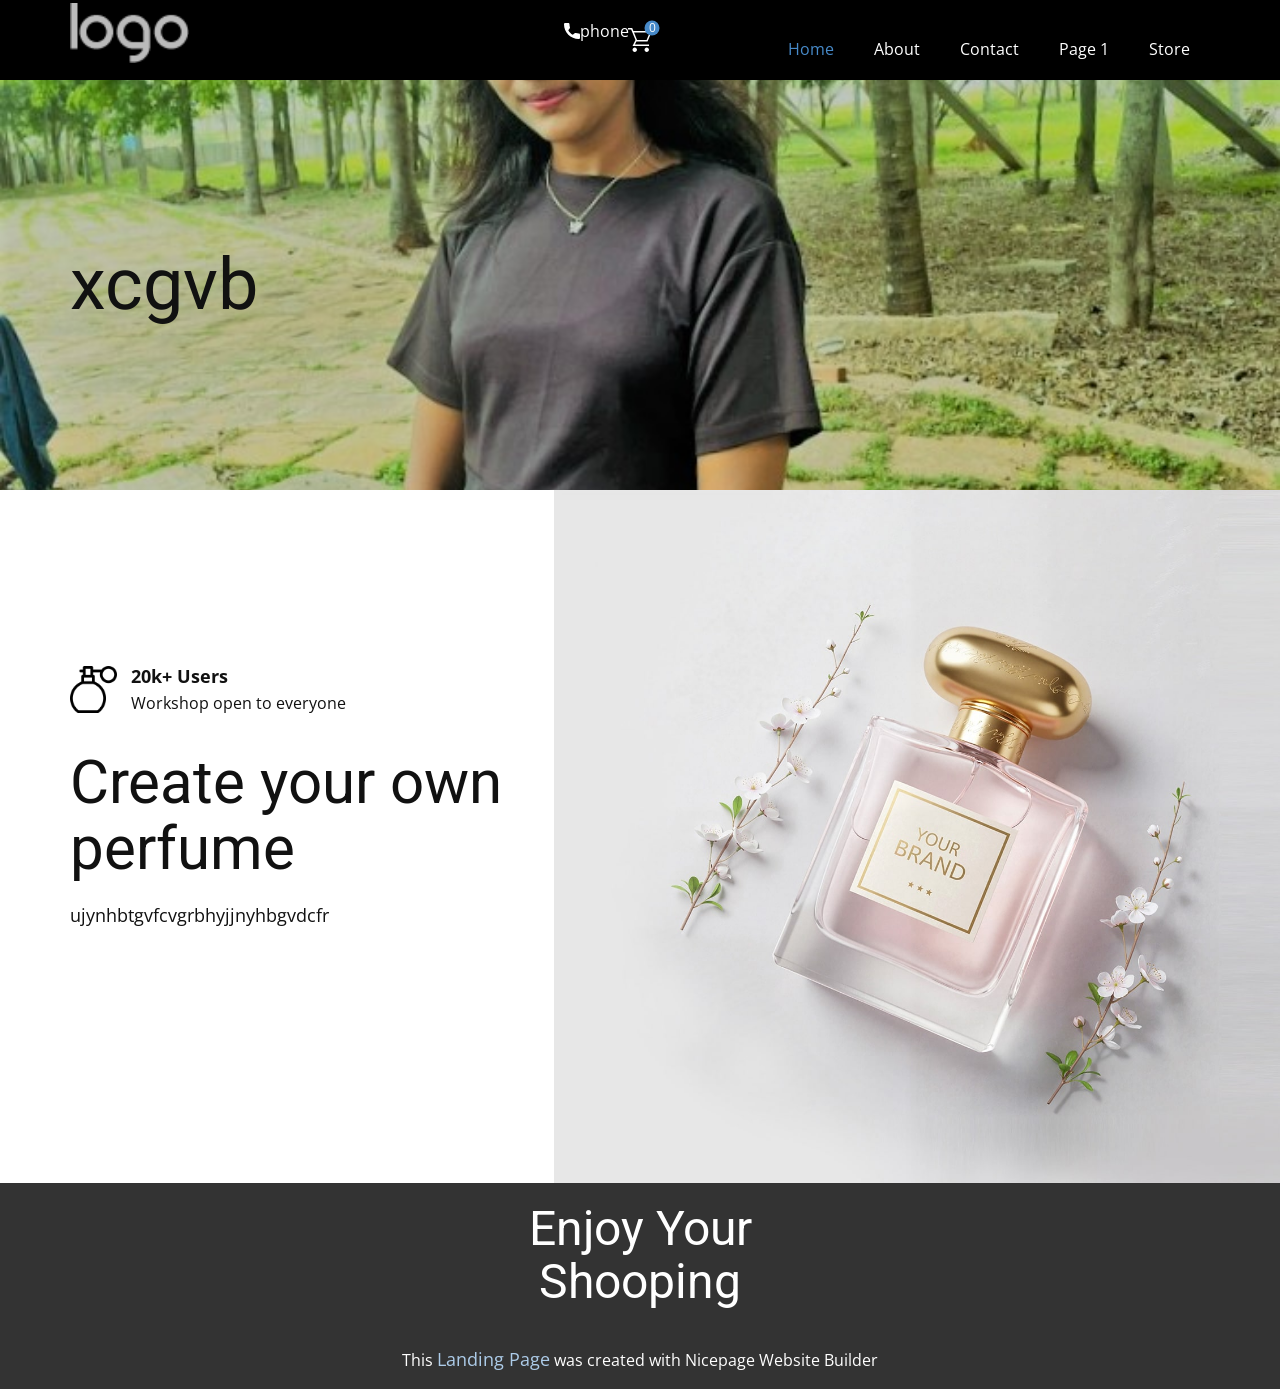
<file: index.html>
<!DOCTYPE html>
<html style="font-size: 16px;" lang="en"><head>
    <meta name="viewport" content="width=device-width, initial-scale=1.0">
    <meta charset="utf-8">
    <meta name="keywords" content="xcgvb, ​Create your own perfume">
    <meta name="description" content="">
    <title>Home</title>
    <link rel="stylesheet" href="nicepage.css" media="screen">
<link rel="stylesheet" href="index.css" media="screen">
    <script class="u-script" type="text/javascript" src="jquery.js" defer=""></script>
    <script class="u-script" type="text/javascript" src="nicepage.js" defer=""></script>
    <meta name="generator" content="Nicepage 8.7.6, nicepage.com">
    
    
    
    
    <link id="u-page-google-font" rel="stylesheet" href="https://fonts.googleapis.com/css2?display=swap&amp;family=Roboto:ital,wght@0,100;0,200;0,300;0,400;0,500;0,600;0,700;0,800;0,900;1,100;1,200;1,300;1,400;1,500;1,600;1,700;1,800;1,900&amp;family=Open+Sans:ital,wght@0,300;0,400;0,500;0,600;0,700;0,800;1,300;1,400;1,500;1,600;1,700;1,800">
    <script type="application/ld+json">{
		"@context": "http://schema.org",
		"@type": "Organization",
		"name": "",
		"logo": "images/default-logo.png"
}</script>
    <meta name="theme-color" content="#478ac9">
    <meta property="og:title" content="Home">
    <meta property="og:type" content="website">
  <meta data-intl-tel-input-cdn-path="intlTelInput/"></head>
  <body data-home-page="Home.html" data-home-page-title="Home" data-path-to-root="./" data-include-products="true" class="u-body u-clearfix u-xl-mode" data-lang="en"><header class="u-black u-clearfix u-header u-header" id="header"><div class="u-clearfix u-sheet u-valign-middle-lg u-valign-middle-md u-valign-middle-sm u-valign-middle-xs u-sheet-1">
        <a href="#" class="u-image u-logo u-image-1">
          <img src="images/default-logo.png" class="u-logo-image u-logo-image-1">
        </a>
        <nav class="u-menu u-menu-one-level u-offcanvas u-menu-1" role="navigation" aria-label="Menu navigation">
          <div class="menu-collapse" style="font-size: 1rem; letter-spacing: 0px;">
            <a class="u-button-style u-custom-left-right-menu-spacing u-custom-padding-bottom u-custom-top-bottom-menu-spacing u-hamburger-link u-nav-link u-text-active-palette-1-base u-text-hover-palette-2-base" href="#" tabindex="-1" aria-label="Open menu" aria-controls="4207">
              <svg class="u-svg-link" viewBox="0 0 24 24"><use xlink:href="#menu-hamburger"></use></svg>
              <svg class="u-svg-content" version="1.1" id="menu-hamburger" viewBox="0 0 16 16" x="0px" y="0px" xmlns:xlink="http://www.w3.org/1999/xlink" xmlns="http://www.w3.org/2000/svg"><g><rect y="1" width="16" height="2"></rect><rect y="7" width="16" height="2"></rect><rect y="13" width="16" height="2"></rect>
</g></svg>
            </a>
          </div>
          <div class="u-nav-container">
            <ul class="u-nav u-unstyled u-nav-1" role="menubar"><li class="u-nav-item" role="none"><a class="u-button-style u-nav-link u-text-active-palette-1-base u-text-hover-palette-2-base u-nav-link-2" href="./" role="menuitem">Home</a>
</li><li class="u-nav-item" role="none"><a class="u-button-style u-nav-link u-text-active-palette-1-base u-text-hover-palette-2-base u-nav-link-2" href="About.html" role="menuitem">About</a>
</li><li class="u-nav-item" role="none"><a class="u-button-style u-nav-link u-text-active-palette-1-base u-text-hover-palette-2-base u-nav-link-2" href="Contact.html" role="menuitem">Contact</a>
</li><li class="u-nav-item" role="none"><a class="u-button-style u-nav-link u-text-active-palette-1-base u-text-hover-palette-2-base u-nav-link-2" href="Page-1.html" role="menuitem">Page 1</a>
</li><li class="u-nav-item" role="none"><a class="u-button-style u-nav-link u-text-active-palette-1-base u-text-hover-palette-2-base u-nav-link-2" href="products/products.html" role="menuitem">Store</a>
</li></ul>
          </div>
          <div class="u-nav-container-collapse" id="4207" role="region" aria-label="Menu panel">
            <div class="u-black u-container-style u-inner-container-layout u-opacity u-opacity-95 u-sidenav">
              <div class="u-inner-container-layout u-sidenav-overflow">
                <div class="u-menu-close" tabindex="-1" aria-label="Close menu"></div>
                <ul class="u-align-center u-nav u-popupmenu-items u-unstyled u-nav-2"><li class="u-nav-item"><a class="u-button-style u-nav-link" href="./">Home</a>
</li><li class="u-nav-item"><a class="u-button-style u-nav-link" href="About.html">About</a>
</li><li class="u-nav-item"><a class="u-button-style u-nav-link" href="Contact.html">Contact</a>
</li><li class="u-nav-item"><a class="u-button-style u-nav-link" href="Page-1.html">Page 1</a>
</li><li class="u-nav-item"><a class="u-button-style u-nav-link" href="products/products.html">Store</a>
</li></ul>
              </div>
            </div>
            <div class="u-black u-menu-overlay u-opacity u-opacity-70"></div>
          </div>
        </nav><!--shopping_cart-->
        <a class="u-shopping-cart u-shopping-cart-1" href="#popup-3d7b"><span class="u-icon u-shopping-cart-icon"><svg class="u-svg-link" preserveAspectRatio="xMidYMin slice" viewBox="0 0 16 16" style=""><use xlink:href="#svg-7654"></use></svg><svg class="u-svg-content" viewBox="0 0 16 16" x="0px" y="0px" id="svg-7654"><path d="M14.5,3l-2.1,5H6.1L5.9,7.6L4,3H14.5 M0,0v1h2.1L5,8l-2,4h11v-1H4.6l1-2H13l3-7H3.6L2.8,0H0z M12.5,13
	c-0.8,0-1.5,0.7-1.5,1.5s0.7,1.5,1.5,1.5s1.5-0.7,1.5-1.5S13.3,13,12.5,13L12.5,13z M4.5,13C3.7,13,3,13.7,3,14.5S3.7,16,4.5,16
	S6,15.3,6,14.5S5.3,13,4.5,13L4.5,13z"></path></svg><span class="u-icon-circle u-palette-1-base u-shopping-cart-count" style="font-size: 0.75rem;"><!--shopping_cart_count-->0<!--/shopping_cart_count--></span></span>
        </a><!--/shopping_cart-->
        <a href="tel:986543786" class="u-active-none u-btn u-btn-rectangle u-button-style u-hover-none u-none u-btn-1"><span class="u-icon"><svg class="u-svg-content" viewBox="0 0 405.333 405.333" x="0px" y="0px" style="width: 1em; height: 1em;"><path d="M373.333,266.88c-25.003,0-49.493-3.904-72.704-11.563c-11.328-3.904-24.192-0.896-31.637,6.699l-46.016,34.752    c-52.8-28.181-86.592-61.952-114.389-114.368l33.813-44.928c8.512-8.512,11.563-20.971,7.915-32.64    C142.592,81.472,138.667,56.96,138.667,32c0-17.643-14.357-32-32-32H32C14.357,0,0,14.357,0,32    c0,205.845,167.488,373.333,373.333,373.333c17.643,0,32-14.357,32-32V298.88C405.333,281.237,390.976,266.88,373.333,266.88z"></path></svg></span>phone
        </a>
      </div></header>
    <section class="u-clearfix u-image u-section-1" id="block-1" data-image-width="698" data-image-height="393">
      <div class="u-clearfix u-sheet u-valign-middle-xl u-sheet-1">
        <h1 class="u-text u-text-default u-text-1">xcgvb</h1>
      </div>
    </section>
    <section class="u-clearfix u-custom-color-4 u-section-2" id="block-2">
      <div class="custom-expanded data-layout-selected u-clearfix u-layout-wrap u-layout-wrap-1">
        <div class="u-layout">
          <div class="u-layout-row">
            <div class="u-container-align-left u-container-style u-layout-cell u-size-24-lg u-size-24-xl u-size-60-md u-size-60-sm u-size-60-xs u-layout-cell-1">
              <div class="u-container-layout u-valign-middle u-container-layout-1">
                <div class="custom-expanded u-container-style u-group u-shape-rectangle u-group-1">
                  <div class="u-container-layout u-container-layout-2">
                    <p class="u-text u-text-1">20k+ Users<span style="font-weight: 400;"></span>
                      <br>
                    </p><span class="u-file-icon u-icon u-icon-1"><img src="images/3181069.png" alt=""></span>
                    <p class="u-text u-text-2"> Workshop open to everyone</p>
                  </div>
                </div>
                <h1 class="u-align-left u-custom-font u-font-raleway u-text u-text-default u-text-3"> Create your own perfume</h1>
                <p class="u-align-left u-text u-text-default u-text-4">ujynhbtgvfcvgrbhyjjnyhbgvdcfr</p>
                <a href="https://www.blunetitservices.in/" class="u-active-black u-align-left u-border-1 u-border-active-black u-border-grey-75 u-border-hover-black u-btn u-btn-round u-button-style u-hover-black u-none u-radius u-text-active-white u-text-hover-white u-btn-1" data-animation-name="customAnimationIn" data-animation-duration="1000" data-animation-delay="0" target="_blank">All workshops</a>
              </div>
            </div>
            <div class="u-container-align-center u-container-style u-image u-layout-cell u-size-36-lg u-size-36-xl u-size-60-md u-size-60-sm u-size-60-xs u-image-1" data-image-width="1500" data-image-height="1224">
              <div class="u-container-layout u-valign-bottom u-container-layout-3"></div>
            </div>
          </div>
        </div>
      </div>
    </section>
    
    
    
    <footer class="u-align-center u-clearfix u-container-align-center u-footer u-grey-80 u-footer" id="footer"><div class="u-clearfix u-sheet u-sheet-1">
        <h2 class="u-subtitle u-text u-text-1">Enjoy Your Shooping<br>
        </h2>
      </div></footer>
    <section class="u-backlink u-clearfix u-grey-80"> This <a href="https://nicepage.com/landing-page">Landing Page</a> was created with Nicepage Website Builder 
    </section>
  <section class="u-black u-clearfix u-container-style u-dialog-block u-opacity u-opacity-70 u-payment-dialog u-valign-middle u-dialog-section-5" id="popup-3d7b">
      <div class="u-align-center u-container-style u-dialog u-radius-25 u-shape-round u-white u-dialog-1">
        <div class="u-container-layout u-valign-top u-container-layout-1">
          <h5 class="u-align-left u-text u-text-1">Buy Now</h5>
          <div class="u-expanded-width u-products u-products-1" data-site-sorting-prop="created" data-site-sorting-order="desc" data-items-per-page="1">
            <div class="u-list-control"></div>
            <div class="u-repeater u-repeater-1">
              <!--product_item--><div class="u-container-style u-products-item u-repeater-item">
                <div class="u-container-layout u-similar-container u-container-layout-2">
                  <h5 class="u-align-left u-product-control u-text u-text-2">
                    <a class="u-product-title-link" href="#">Product 1 Title</a>
                  </h5>
                  <div class="u-align-left u-product-control u-product-desc u-text u-text-3">
                    <p>Sample text. Lorem ipsum dolor sit amet, consectetur adipiscing elit nullam nunc justo sagittis suscipit ultrices.</p>
                  </div>
                  <div class="u-align-left u-product-control u-product-quantity u-product-quantity-1">
                    <div class="u-hidden u-quantity-label">Quantity</div>
                    <div class="u-border-1 u-border-grey-30 u-quantity-input u-radius-50">
                      <a class="disabled minus u-button-style u-quantity-button u-text-body-color">
                        <svg xmlns="http://www.w3.org/2000/svg" viewBox="0 0 16 16"><path d="m 4 8 h 8" fill="none" stroke="currentColor" stroke-width="1" fill-rule="evenodd"></path></svg>
                      </a>
                      <input class="u-input" type="text" value="1" pattern="[0-9]+">
                      <a class="plus u-button-style u-quantity-button u-text-body-color">
                        <svg xmlns="http://www.w3.org/2000/svg" viewBox="0 0 16 16"><path d="m 4 8 h 8 M 8 4 v 8" fill="none" stroke="currentColor" stroke-width="1" fill-rule="evenodd"></path></svg>
                      </a>
                    </div>
                  </div>
                  <div data-add-zero-cents="true" class="u-align-left u-product-control u-product-price u-product-price-1">
                    <div class="u-price-wrapper u-spacing-10">
                      <div class="u-old-price" style="text-decoration: line-through !important;">$20.00</div>
                      <div class="u-price" style="font-size: 1.25rem; font-weight: 700;">$17.00</div>
                    </div>
                  </div>
                </div>
              </div><!--/product_item-->
            </div>
            <div class="u-list-control"></div>
          </div>
          <div class="u-expanded-width u-payment-services u-tab-links-align-justify u-tab-payment u-tab-vertical u-tabs u-payment-services-1" data-payment-order-approved-message="Your order has been approved. Thank you!" data-payment-order-cancelled-message="Unable to process your order. Please try again later.">
            <ul class="u-tab-list u-unstyled" role="tablist"><li class="u-tab-item" role="presentation"><a class="active u-active-grey-10 u-button-style u-payment-paypal u-tab-link u-text-body-color" id="link-tab-9cb3" href="#tab-9cb3" role="tab" aria-controls="tab-9cb3" aria-selected="true"><input type="radio" class="u-field-input u-grey-15 u-radius-15" name="payment-group" checked="checked"><span>Paypal</span><svg class="u-svg-content" xmlns="http://www.w3.org/2000/svg" x="0px" y="0px"><path fill="#009EE3" d="M11,5.9H18c3.8,0,5.2,1.9,4.9,4.7c-0.3,4.7-3.2,7.2-6.9,7.2h-1.9c-0.5,0-0.8,0.3-0.9,1.3l-0.8,4.3
  c-0.1,0.3-0.2,0.5-0.5,0.6H7.6c-0.4,0-0.5-0.3-0.4-1l2.6-16C9.9,6.3,10.2,5.9,11,5.9z"></path><path fill="#113984" d="M6.7,0h7.1c2,0,4.3,0.1,5.9,1.5c1.1,0.9,1.6,2.4,1.5,4c-0.4,5.4-3.7,8.5-8,8.5H9.6c-0.6,0-0.9,0.4-1.2,1.5
  l-0.9,5.1C7.4,21,7.3,21.3,7,21.3H2.6C2,21.3,1.9,21,2,20.1L5.2,1.3C5.3,0.4,5.7,0,6.7,0z"></path><path fill="#172C70" d="M8.6,14.8l1.3-7.9c0.1-0.7,0.5-1,1.3-1h7.1c1.2,0,2.1,0.2,2.8,0.5c-0.7,4.8-3.8,7.5-7.9,7.5H9.6
  C9.1,13.9,8.8,14.1,8.6,14.8z"></path></svg>
</a>
</li><li class="u-tab-item" role="presentation"><a class="u-active-grey-10 u-button-style u-payment-stripe u-tab-link u-text-body-color" id="link-tab-ab80" href="#tab-ab80" role="tab" aria-controls="tab-ab80" aria-selected="false"><input type="radio" class="u-field-input u-grey-15 u-radius-15" name="payment-group"><span>Stripe</span><svg class="u-svg-content" xmlns="http://www.w3.org/2000/svg" x="0px" y="0px" viewBox="0 0 24 24"><path fill="#635BFF" d="M14,9.2c-2.3-0.8-3.4-1.5-3.4-2.4c0-0.8,0.8-1.3,2-1.3c2.3,0,4.7,0.8,6.4,1.6l0.9-5.5
  c-1.3-0.5-4-1.6-7.7-1.6C9.6,0,7.5,0.7,5.8,1.9C4.1,3.2,3.4,4.9,3.4,7.2c0,4,2.6,5.7,6.8,7.2c2.7,0.9,3.6,1.6,3.6,2.5
  c0,0.9-0.9,1.6-2.4,1.6c-1.9,0-5.2-0.9-7.3-2.1L3,22c1.8,0.9,5.1,2,8.7,2c2.8,0,5.1-0.7,6.6-1.9c1.8-1.3,2.7-3.2,2.7-5.7
  C20.9,12.3,18.2,10.7,14,9.2L14,9.2z"></path></svg>
</a>
</li></ul>
            <div class="u-tab-content">
              <div class="u-container-style u-payment-paypal u-tab-active u-tab-pane" id="tab-9cb3" role="tabpanel" aria-labelledby="link-tab-9cb3">
                <div class="u-container-layout u-payment-services-inner u-container-layout-3">Loading...</div>
              </div>
              <div class="u-container-style u-payment-stripe u-tab-pane" id="tab-ab80" role="tabpanel" aria-labelledby="link-tab-ab80">
                <div class="u-container-layout u-container-layout-4">
                  <a href="#" class="u-btn u-button-style u-stripe-button u-btn-1">Pay with Stripe</a>
                </div>
              </div>
            </div>
          </div>
        </div>
        <button class="u-dialog-close-button u-icon u-text-grey-40 u-icon-1"><svg class="u-svg-link" preserveAspectRatio="xMidYMin slice" viewBox="0 0 16 16" style=""><use xmlns:xlink="http://www.w3.org/1999/xlink" xlink:href="#svg-efe9"></use></svg><svg xmlns="http://www.w3.org/2000/svg" xmlns:xlink="http://www.w3.org/1999/xlink" version="1.1" xml:space="preserve" class="u-svg-content" viewBox="0 0 16 16" x="0px" y="0px" id="svg-efe9"><rect x="7" y="0" transform="matrix(0.7071 -0.7071 0.7071 0.7071 -3.3138 8.0002)" width="2" height="16"></rect><rect x="0" y="7" transform="matrix(0.7071 -0.7071 0.7071 0.7071 -3.3138 8.0002)" width="16" height="2"></rect></svg></button>
      </div>
    </section><style>.u-dialog-section-5 .u-dialog-1 {
  width: 570px;
  min-height: 578px;
  height: auto;
  box-shadow: 0px 0px 8px 0px rgba(0,0,0,0.2);
  margin: 60px auto;
}

.u-dialog-section-5 .u-container-layout-1 {
  padding: 34px 35px;
}

.u-dialog-section-5 .u-text-1 {
  font-weight: 700;
  margin: 0 165px 0 0;
}

.u-dialog-section-5 .u-products-1 {
  margin-top: 30px;
  margin-bottom: 0;
}

.u-dialog-section-5 .u-repeater-1 {
  grid-template-columns: 100%;
  min-height: 206px;
  grid-gap: 10px;
}

.u-dialog-section-5 .u-container-layout-2 {
  padding: 0 0 30px;
}

.u-dialog-section-5 .u-text-2 {
  background-image: none;
  margin: 0;
}

.u-dialog-section-5 .u-text-3 {
  font-size: 0.875rem;
  margin: 20px 0 0;
}

.u-dialog-section-5 .u-product-quantity-1 {
  width: 125px;
  margin: 30px auto 0 0;
}

.u-dialog-section-5 .u-product-price-1 {
  margin: -34px 0 0 auto;
}

.u-dialog-section-5 .u-payment-services-1 {
  min-height: 250px;
  min-width: 50px;
  margin: 0;
}

.u-dialog-section-5 .u-container-layout-3 {
  padding: 20px 0 0;
}

.u-dialog-section-5 .u-container-layout-4 {
  padding: 20px 0 0;
}

.u-dialog-section-5 .u-btn-1 {
  width: 100%;
  margin: 0 auto;
}

.u-dialog-section-5 .u-icon-1 {
  width: 20px;
  height: 20px;
  left: auto;
  top: 36px;
  position: absolute;
  right: 35px;
  padding: 0;
}

@media (max-width: 1199px) {
  .u-dialog-section-5 .u-text-1 {
    margin-right: 165px;
  }

  .u-dialog-section-5 .u-payment-services-1 {
    margin-right: initial;
    margin-left: initial;
  }
}

@media (max-width: 991px) {
  .u-dialog-section-5 .u-container-layout-1 {
    padding: 30px;
  }

  .u-dialog-section-5 .u-container-layout-3 {
    padding-bottom: 0;
    padding-left: 0;
    padding-right: 0;
  }

  .u-dialog-section-5 .u-container-layout-4 {
    padding-bottom: 0;
    padding-left: 0;
    padding-right: 0;
  }

  .u-dialog-section-5 .u-icon-1 {
    top: 32px;
    right: 30px;
  }
}

@media (max-width: 767px) {
  .u-dialog-section-5 .u-dialog-1 {
    width: 540px;
  }
}

@media (max-width: 575px) {
  .u-dialog-section-5 .u-dialog-1 {
    width: 340px;
  }

  .u-dialog-section-5 .u-container-layout-1 {
    padding-left: 20px;
    padding-right: 20px;
  }

  .u-dialog-section-5 .u-text-1 {
    margin-right: 5px;
  }

  .u-dialog-section-5 .u-icon-1 {
    right: 20px;
  }
}</style>
</body></html>
</file>
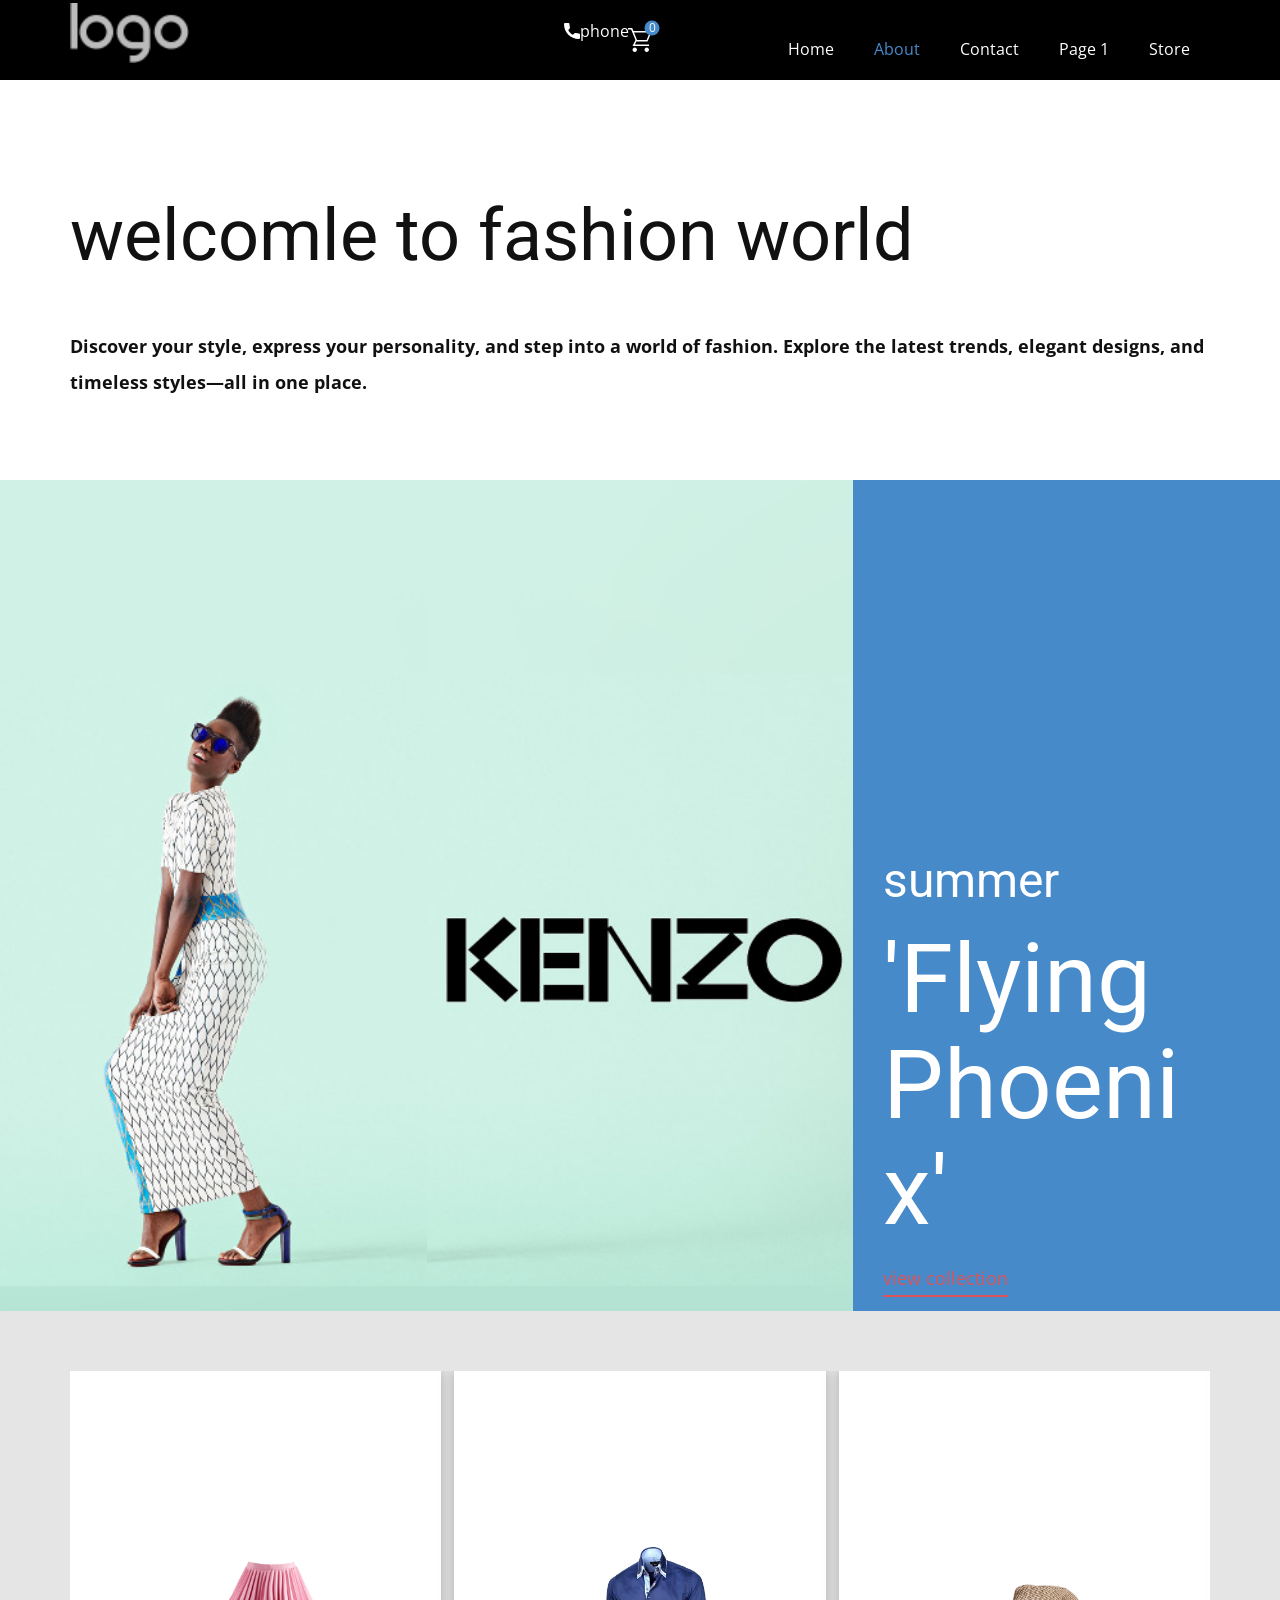
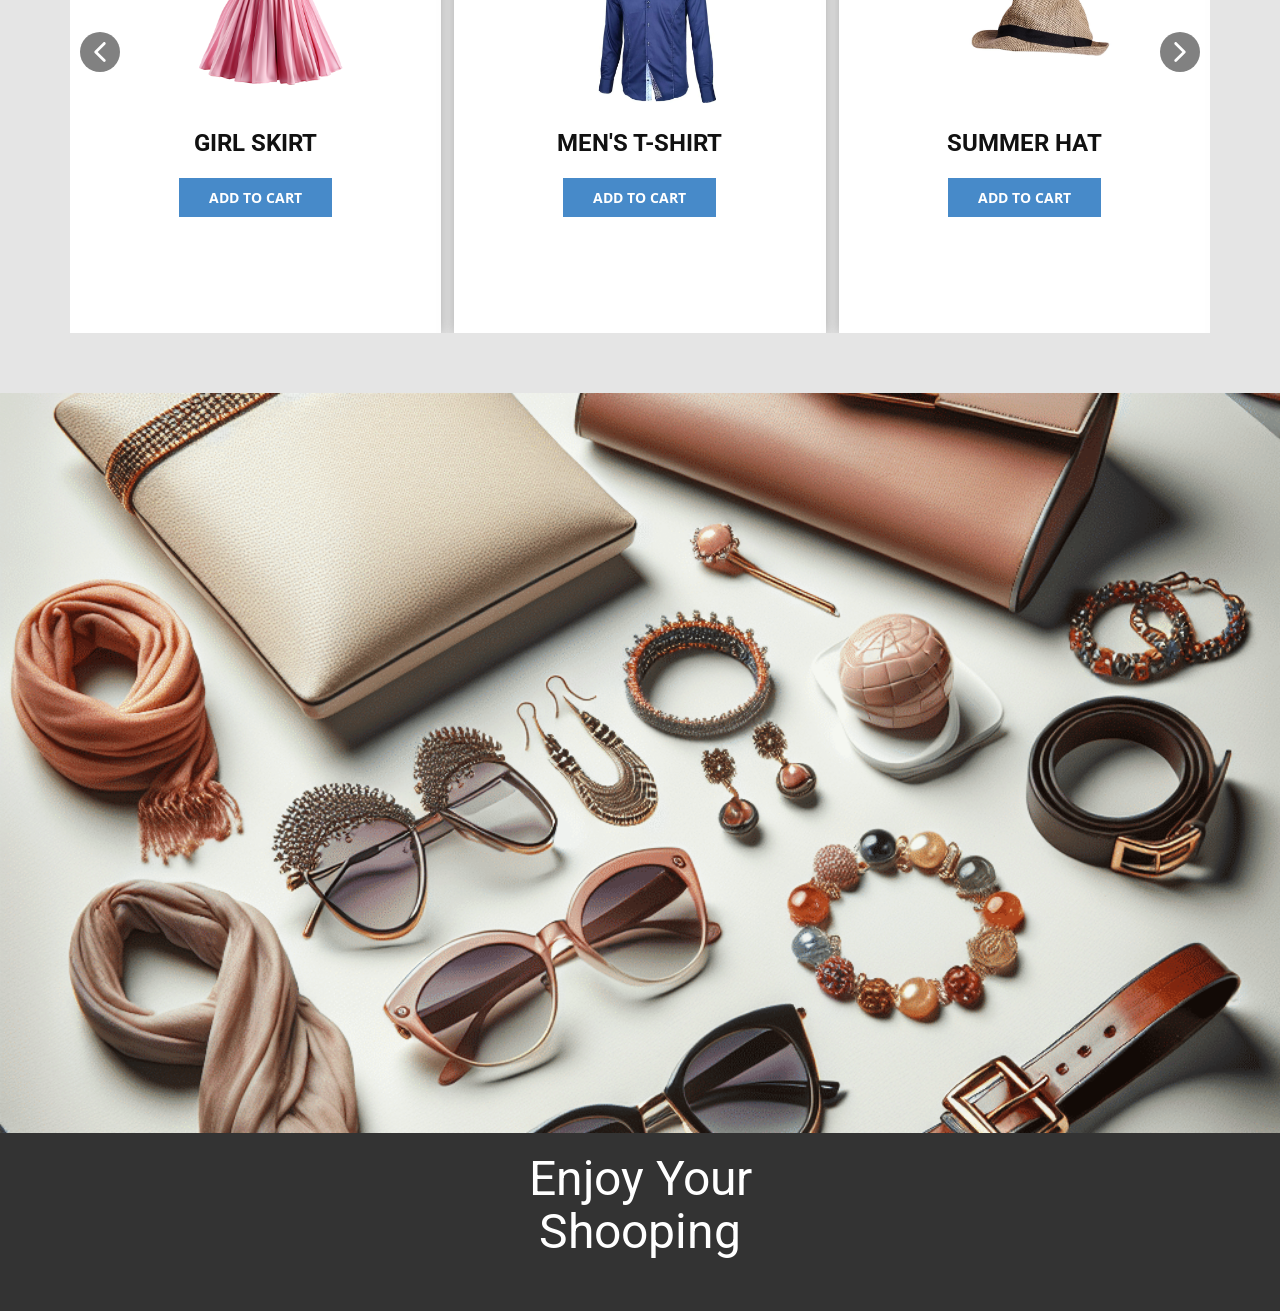
<file: About.html>
<!DOCTYPE html>
<html style="font-size: 16px;" lang="en"><head>
    <meta name="viewport" content="width=device-width, initial-scale=1.0">
    <meta charset="utf-8">
    <meta name="keywords" content="welcomle to fashion world, summer, &amp;apos;Flying Phoenix&amp;apos;, Enjoy Your Shooping​">
    <meta name="description" content="">
    <title>About</title>
    <link rel="stylesheet" href="nicepage.css" media="screen">
<link rel="stylesheet" href="About.css" media="screen">
    <script class="u-script" type="text/javascript" src="jquery.js" defer=""></script>
    <script class="u-script" type="text/javascript" src="nicepage.js" defer=""></script>
    <meta name="generator" content="Nicepage 8.7.6, nicepage.com">
    
    
    
    
    
    
    <link id="u-page-google-font" rel="stylesheet" href="https://fonts.googleapis.com/css2?display=swap&amp;family=Roboto:ital,wght@0,100;0,200;0,300;0,400;0,500;0,600;0,700;0,800;0,900;1,100;1,200;1,300;1,400;1,500;1,600;1,700;1,800;1,900&amp;family=Open+Sans:ital,wght@0,300;0,400;0,500;0,600;0,700;0,800;1,300;1,400;1,500;1,600;1,700;1,800">
    <script type="application/ld+json">{
		"@context": "http://schema.org",
		"@type": "Organization",
		"name": "",
		"logo": "images/default-logo.png"
}</script>
    <meta name="theme-color" content="#478ac9">
    <meta property="og:title" content="About">
    <meta property="og:type" content="website">
  <meta data-intl-tel-input-cdn-path="intlTelInput/"></head>
  <body data-path-to-root="./" data-include-products="true" class="u-body u-clearfix u-xl-mode" data-lang="en"><header class="u-black u-clearfix u-header u-header" id="header"><div class="u-clearfix u-sheet u-valign-middle-lg u-valign-middle-md u-valign-middle-sm u-valign-middle-xs u-sheet-1">
        <a href="#" class="u-image u-logo u-image-1">
          <img src="images/default-logo.png" class="u-logo-image u-logo-image-1">
        </a>
        <nav class="u-menu u-menu-one-level u-offcanvas u-menu-1" role="navigation" aria-label="Menu navigation">
          <div class="menu-collapse" style="font-size: 1rem; letter-spacing: 0px;">
            <a class="u-button-style u-custom-left-right-menu-spacing u-custom-padding-bottom u-custom-top-bottom-menu-spacing u-hamburger-link u-nav-link u-text-active-palette-1-base u-text-hover-palette-2-base" href="#" tabindex="-1" aria-label="Open menu" aria-controls="4207">
              <svg class="u-svg-link" viewBox="0 0 24 24"><use xlink:href="#menu-hamburger"></use></svg>
              <svg class="u-svg-content" version="1.1" id="menu-hamburger" viewBox="0 0 16 16" x="0px" y="0px" xmlns:xlink="http://www.w3.org/1999/xlink" xmlns="http://www.w3.org/2000/svg"><g><rect y="1" width="16" height="2"></rect><rect y="7" width="16" height="2"></rect><rect y="13" width="16" height="2"></rect>
</g></svg>
            </a>
          </div>
          <div class="u-nav-container">
            <ul class="u-nav u-unstyled u-nav-1" role="menubar"><li class="u-nav-item" role="none"><a class="u-button-style u-nav-link u-text-active-palette-1-base u-text-hover-palette-2-base u-nav-link-2" href="./" role="menuitem">Home</a>
</li><li class="u-nav-item" role="none"><a class="u-button-style u-nav-link u-text-active-palette-1-base u-text-hover-palette-2-base u-nav-link-2" href="About.html" role="menuitem">About</a>
</li><li class="u-nav-item" role="none"><a class="u-button-style u-nav-link u-text-active-palette-1-base u-text-hover-palette-2-base u-nav-link-2" href="Contact.html" role="menuitem">Contact</a>
</li><li class="u-nav-item" role="none"><a class="u-button-style u-nav-link u-text-active-palette-1-base u-text-hover-palette-2-base u-nav-link-2" href="Page-1.html" role="menuitem">Page 1</a>
</li><li class="u-nav-item" role="none"><a class="u-button-style u-nav-link u-text-active-palette-1-base u-text-hover-palette-2-base u-nav-link-2" href="products/products.html" role="menuitem">Store</a>
</li></ul>
          </div>
          <div class="u-nav-container-collapse" id="4207" role="region" aria-label="Menu panel">
            <div class="u-black u-container-style u-inner-container-layout u-opacity u-opacity-95 u-sidenav">
              <div class="u-inner-container-layout u-sidenav-overflow">
                <div class="u-menu-close" tabindex="-1" aria-label="Close menu"></div>
                <ul class="u-align-center u-nav u-popupmenu-items u-unstyled u-nav-2"><li class="u-nav-item"><a class="u-button-style u-nav-link" href="./">Home</a>
</li><li class="u-nav-item"><a class="u-button-style u-nav-link" href="About.html">About</a>
</li><li class="u-nav-item"><a class="u-button-style u-nav-link" href="Contact.html">Contact</a>
</li><li class="u-nav-item"><a class="u-button-style u-nav-link" href="Page-1.html">Page 1</a>
</li><li class="u-nav-item"><a class="u-button-style u-nav-link" href="products/products.html">Store</a>
</li></ul>
              </div>
            </div>
            <div class="u-black u-menu-overlay u-opacity u-opacity-70"></div>
          </div>
        </nav><!--shopping_cart-->
        <a class="u-shopping-cart u-shopping-cart-1" href="#popup-3d7b"><span class="u-icon u-shopping-cart-icon"><svg class="u-svg-link" preserveAspectRatio="xMidYMin slice" viewBox="0 0 16 16" style=""><use xlink:href="#svg-7654"></use></svg><svg class="u-svg-content" viewBox="0 0 16 16" x="0px" y="0px" id="svg-7654"><path d="M14.5,3l-2.1,5H6.1L5.9,7.6L4,3H14.5 M0,0v1h2.1L5,8l-2,4h11v-1H4.6l1-2H13l3-7H3.6L2.8,0H0z M12.5,13
	c-0.8,0-1.5,0.7-1.5,1.5s0.7,1.5,1.5,1.5s1.5-0.7,1.5-1.5S13.3,13,12.5,13L12.5,13z M4.5,13C3.7,13,3,13.7,3,14.5S3.7,16,4.5,16
	S6,15.3,6,14.5S5.3,13,4.5,13L4.5,13z"></path></svg><span class="u-icon-circle u-palette-1-base u-shopping-cart-count" style="font-size: 0.75rem;"><!--shopping_cart_count-->0<!--/shopping_cart_count--></span></span>
        </a><!--/shopping_cart-->
        <a href="tel:986543786" class="u-active-none u-btn u-btn-rectangle u-button-style u-hover-none u-none u-btn-1"><span class="u-icon"><svg class="u-svg-content" viewBox="0 0 405.333 405.333" x="0px" y="0px" style="width: 1em; height: 1em;"><path d="M373.333,266.88c-25.003,0-49.493-3.904-72.704-11.563c-11.328-3.904-24.192-0.896-31.637,6.699l-46.016,34.752    c-52.8-28.181-86.592-61.952-114.389-114.368l33.813-44.928c8.512-8.512,11.563-20.971,7.915-32.64    C142.592,81.472,138.667,56.96,138.667,32c0-17.643-14.357-32-32-32H32C14.357,0,0,14.357,0,32    c0,205.845,167.488,373.333,373.333,373.333c17.643,0,32-14.357,32-32V298.88C405.333,281.237,390.976,266.88,373.333,266.88z"></path></svg></span>phone
        </a>
      </div></header>
    <section class="u-align-left u-clearfix u-container-align-left u-section-1" id="block-6">
      <div class="u-clearfix u-sheet u-valign-middle u-sheet-1">
        <div class="fr-view u-clearfix u-rich-text u-text u-text-1">
          <h1 style="text-align: left;"><span style="line-height: 2.0;">welcomle to fashion world</span>
          </h1>
          <p style="text-align: left;"><span style="line-height: 2; font-weight: 700;">Discover your style, express your personality, and step into a world of fashion. Explore the latest trends, elegant designs, and timeless styles—all in one place.</span>
          </p>
        </div>
      </div>
    </section>
    <section class="u-clearfix u-section-2" id="block-2">
      <div class="data-layout-selected u-clearfix u-expanded-width u-layout-wrap u-layout-wrap-1">
        <div class="u-gutter-0 u-layout">
          <div class="u-layout-row">
            <div class="u-container-style u-image u-layout-cell u-left-cell u-size-20 u-image-1">
              <div class="u-container-layout"></div>
            </div>
            <div class="u-container-style u-image u-layout-cell u-size-20 u-image-2">
              <div class="u-container-layout u-valign-bottom-xs u-valign-middle-sm u-container-layout-2"></div>
            </div>
            <div class="u-align-left u-container-align-left u-container-style u-layout-cell u-palette-1-base u-right-cell u-size-20 u-layout-cell-3">
              <div class="u-container-layout u-valign-bottom u-container-layout-3">
                <h2 class="u-heading-font u-subtitle u-text u-text-1">summer</h2>
                <h1 class="u-heading-font u-text u-title u-text-2">'Flying Phoenix'</h1>
                <a href="#" class="u-border-2 u-border-palette-2-base u-link u-text-palette-2-base u-link-1">view collection</a>
              </div>
            </div>
          </div>
        </div>
      </div>
    </section>
    <section class="u-align-center u-clearfix u-container-align-center u-grey-10 u-section-3" id="block-4">
      <div class="u-clearfix u-sheet u-valign-middle u-sheet-1"><!--products--><!--products_options_json--><!--{"type":"Recent","source":"","tags":"","count":""}--><!--/products_options_json-->
        <div class="u-expanded-width u-layout-horizontal u-products u-products-1" data-site-sorting-prop="created" data-site-sorting-order="desc" data-products-datasource="site" data-items-per-page="6" data-site-category="" data-products-id="products-1">
          <div class="u-list-control"></div>
          <div class="u-repeater u-repeater-1">
            <!--product_item--><div class="u-align-left u-container-style u-products-item u-repeater-item u-white u-repeater-item-1" data-product-id="6" data-product-variation-values="{}"><title>Girl Skirt</title><meta name="twitter:title" content="Girl Skirt"><meta name="twitter:description" content="Sample text. Lorem ipsum dolor sit amet, consectetur adipiscing elit nullam nunc justo sagittis suscipit."><meta name="description" content="Sample text. Lorem ipsum dolor sit amet, consectetur adipiscing elit nullam nunc justo sagittis suscipit."><meta name="keywords" content=""><meta property="og:type" content="product"><meta property="og:title" content="Girl Skirt"><meta property="og:description" content="Sample text. Lorem ipsum dolor sit amet, consectetur adipiscing elit nullam nunc justo sagittis suscipit.">
              <div class="u-container-layout u-similar-container u-valign-top-lg u-valign-top-md u-valign-top-sm u-valign-top-xs u-container-layout-1">
                <img class="custom-expanded u-image u-image-contain u-image-1" src="images/skirt.png" data-image-width="1920" data-image-height="1920"><!--product_title-->
                <h4 class="u-align-center u-product-control u-text u-text-default u-text-1">
                  <a class="u-product-title-link" href="products/girl-skirt.html">Girl Skirt</a>
                </h4><!--/product_title--><!--product_button--><!--options_json--><!--{"clickType":"add-to-cart","content":""}--><!--/options_json-->
                <a href="#" class="u-align-center u-btn u-btn-rectangle u-button-style u-product-control u-btn-1 u-add-to-cart-link" data-product-button-click-type="add-to-cart" data-product-id="6" data-product="{&quot;id&quot;:&quot;6&quot;,&quot;name&quot;:&quot;girl-skirt&quot;,&quot;title&quot;:&quot;Girl Skirt&quot;,&quot;description&quot;:&quot;Sample text. Lorem ipsum dolor sit amet, consectetur adipiscing elit nullam nunc justo sagittis suscipit.&quot;,&quot;fullDescription&quot;:&quot;Sample text. Lorem ipsum dolor sit amet, consectetur adipiscing elit, sed do eiusmod tempor incididunt ut labore et dolore magna aliqua. Ut enim ad minim veniam, quis nostrud exercitation ullamco laboris nisi ut aliquip ex ea commodo consequat.&quot;,&quot;price&quot;:&quot;150&quot;,&quot;oldPrice&quot;:&quot;175&quot;,&quot;quantity&quot;:1,&quot;currency&quot;:&quot;USD&quot;,&quot;sku&quot;:&quot;&quot;,&quot;outOfStock&quot;:false,&quot;isFeatured&quot;:false,&quot;saleEnabled&quot;:false,&quot;saleStart&quot;:&quot;&quot;,&quot;saleEnd&quot;:&quot;&quot;,&quot;categories&quot;:[&quot;1&quot;],&quot;variations&quot;:[],&quot;variationValues&quot;:{},&quot;images&quot;:[{&quot;url&quot;:&quot;[data-uri]&quot;}],&quot;created&quot;:1791190937413,&quot;updated&quot;:1791266064644,&quot;isDefault&quot;:true,&quot;seoTitle&quot;:&quot;&quot;,&quot;seoDescription&quot;:&quot;&quot;,&quot;seoKeywords&quot;:&quot;&quot;,&quot;seoCanonical&quot;:&quot;&quot;,&quot;seoOgTitle&quot;:&quot;&quot;,&quot;seoOgDescription&quot;:&quot;&quot;,&quot;seoMetaTags&quot;:&quot;&quot;,&quot;seoHeadHtml&quot;:&quot;&quot;,&quot;translations&quot;:{&quot;en&quot;:{&quot;name&quot;:&quot;girl-skirt&quot;,&quot;title&quot;:&quot;Girl Skirt&quot;,&quot;description&quot;:&quot;Sample text. Lorem ipsum dolor sit amet, consectetur adipiscing elit nullam nunc justo sagittis suscipit.&quot;,&quot;fullDescription&quot;:&quot;Sample text. Lorem ipsum dolor sit amet, consectetur adipiscing elit, sed do eiusmod tempor incididunt ut labore et dolore magna aliqua. Ut enim ad minim veniam, quis nostrud exercitation ullamco laboris nisi ut aliquip ex ea commodo consequat.&quot;,&quot;seoTitle&quot;:&quot;&quot;,&quot;seoDescription&quot;:&quot;&quot;,&quot;seoKeywords&quot;:&quot;&quot;,&quot;seoCanonical&quot;:&quot;&quot;,&quot;seoOgTitle&quot;:&quot;&quot;,&quot;seoOgDescription&quot;:&quot;&quot;,&quot;seoMetaTags&quot;:&quot;&quot;,&quot;seoHeadHtml&quot;:&quot;&quot;}},&quot;categoriesData&quot;:[{&quot;link&quot;:&quot;./products/products.html#/1///1&quot;,&quot;title&quot;:&quot;Clothes&quot;}]}" data-href="products/girl-skirt.html"><!--product_button_content-->Add to Cart<!--/product_button_content--></a><!--/product_button-->
              </div>
            </div><!--/product_item--><!--product_item--><div class="u-align-left u-container-style u-products-item u-repeater-item u-white u-repeater-item-2" data-product-id="2" data-product-variation-values="{}"><title>Men's T-Shirt</title><meta name="twitter:title" content="Men's T-Shirt"><meta name="twitter:description" content="Sample text. Lorem ipsum dolor sit amet, consectetur adipiscing elit nullam nunc justo sagittis suscipit."><meta name="description" content="Sample text. Lorem ipsum dolor sit amet, consectetur adipiscing elit nullam nunc justo sagittis suscipit."><meta name="keywords" content=""><meta property="og:type" content="product"><meta property="og:title" content="Men's T-Shirt"><meta property="og:description" content="Sample text. Lorem ipsum dolor sit amet, consectetur adipiscing elit nullam nunc justo sagittis suscipit.">
              <div class="u-container-layout u-similar-container u-valign-top-lg u-valign-top-md u-valign-top-sm u-valign-top-xs u-container-layout-2">
                <img class="custom-expanded u-image u-image-contain u-image-2" src="images/men.png" data-image-width="914" data-image-height="1172"><!--product_title-->
                <h4 class="u-align-center u-product-control u-text u-text-default u-text-2">
                  <a class="u-product-title-link" href="products/men-s-t-shirt.html">Men's T-Shirt</a>
                </h4><!--/product_title--><!--product_button--><!--options_json--><!--{"clickType":"add-to-cart","content":""}--><!--/options_json-->
                <a href="#" class="u-align-center u-btn u-btn-rectangle u-button-style u-product-control u-btn-2 u-add-to-cart-link" data-product-button-click-type="add-to-cart" data-product-id="2" data-product="{&quot;id&quot;:&quot;2&quot;,&quot;name&quot;:&quot;men-s-t-shirt&quot;,&quot;title&quot;:&quot;Men's T-Shirt&quot;,&quot;description&quot;:&quot;Sample text. Lorem ipsum dolor sit amet, consectetur adipiscing elit nullam nunc justo sagittis suscipit.&quot;,&quot;fullDescription&quot;:&quot;Sample text. Lorem ipsum dolor sit amet, consectetur adipiscing elit, sed do eiusmod tempor incididunt ut labore et dolore magna aliqua. Ut enim ad minim veniam, quis nostrud exercitation ullamco laboris nisi ut aliquip ex ea commodo consequat.&quot;,&quot;price&quot;:&quot;245&quot;,&quot;oldPrice&quot;:&quot;300&quot;,&quot;quantity&quot;:1,&quot;currency&quot;:&quot;USD&quot;,&quot;sku&quot;:&quot;&quot;,&quot;outOfStock&quot;:false,&quot;isFeatured&quot;:false,&quot;saleEnabled&quot;:false,&quot;saleStart&quot;:false,&quot;saleEnd&quot;:false,&quot;categories&quot;:[&quot;1&quot;],&quot;variations&quot;:[],&quot;variationValues&quot;:{},&quot;images&quot;:[{&quot;url&quot;:&quot;[data-uri]&quot;}],&quot;created&quot;:1791190937412,&quot;updated&quot;:1791190937412,&quot;isDefault&quot;:true,&quot;seoTitle&quot;:&quot;Men's T-Shirt&quot;,&quot;seoDescription&quot;:&quot;Sample text. Lorem ipsum dolor sit amet, consectetur adipiscing elit nullam nunc justo sagittis suscipit.&quot;,&quot;seoKeywords&quot;:&quot;&quot;,&quot;seoCanonical&quot;:&quot;&quot;,&quot;seoOgTitle&quot;:&quot;Men's T-Shirt&quot;,&quot;seoOgDescription&quot;:&quot;Sample text. Lorem ipsum dolor sit amet, consectetur adipiscing elit nullam nunc justo sagittis suscipit.&quot;,&quot;seoMetaTags&quot;:&quot;&quot;,&quot;seoHeadHtml&quot;:&quot;&quot;,&quot;translations&quot;:{&quot;en&quot;:{&quot;name&quot;:&quot;men-s-t-shirt&quot;,&quot;title&quot;:&quot;Men's T-Shirt&quot;,&quot;description&quot;:&quot;Sample text. Lorem ipsum dolor sit amet, consectetur adipiscing elit nullam nunc justo sagittis suscipit.&quot;,&quot;fullDescription&quot;:&quot;Sample text. Lorem ipsum dolor sit amet, consectetur adipiscing elit, sed do eiusmod tempor incididunt ut labore et dolore magna aliqua. Ut enim ad minim veniam, quis nostrud exercitation ullamco laboris nisi ut aliquip ex ea commodo consequat.&quot;,&quot;seoTitle&quot;:&quot;Men's T-Shirt&quot;,&quot;seoDescription&quot;:&quot;Sample text. Lorem ipsum dolor sit amet, consectetur adipiscing elit nullam nunc justo sagittis suscipit.&quot;,&quot;seoKeywords&quot;:&quot;&quot;,&quot;seoCanonical&quot;:&quot;&quot;,&quot;seoOgTitle&quot;:&quot;Men's T-Shirt&quot;,&quot;seoOgDescription&quot;:&quot;Sample text. Lorem ipsum dolor sit amet, consectetur adipiscing elit nullam nunc justo sagittis suscipit.&quot;,&quot;seoMetaTags&quot;:&quot;&quot;,&quot;seoHeadHtml&quot;:&quot;&quot;}},&quot;categoriesData&quot;:[{&quot;link&quot;:&quot;./products/products.html#/1///1&quot;,&quot;title&quot;:&quot;Clothes&quot;}]}" data-href="products/men-s-t-shirt.html"><!--product_button_content-->Add to Cart<!--/product_button_content--></a><!--/product_button-->
              </div>
            </div><!--/product_item--><!--product_item--><div class="u-align-left u-container-style u-products-item u-repeater-item u-white u-repeater-item-3" data-product-id="3" data-product-variation-values="{}"><title>Summer Hat</title><meta name="twitter:title" content="Summer Hat"><meta name="twitter:description" content="Sample text. Lorem ipsum dolor sit amet, consectetur adipiscing elit nullam nunc justo sagittis suscipit."><meta name="description" content="Sample text. Lorem ipsum dolor sit amet, consectetur adipiscing elit nullam nunc justo sagittis suscipit."><meta name="keywords" content=""><meta property="og:type" content="product"><meta property="og:title" content="Summer Hat"><meta property="og:description" content="Sample text. Lorem ipsum dolor sit amet, consectetur adipiscing elit nullam nunc justo sagittis suscipit.">
              <div class="u-container-layout u-similar-container u-valign-top-lg u-valign-top-md u-valign-top-sm u-valign-top-xs u-container-layout-3">
                <img class="custom-expanded u-image u-image-contain u-image-3" src="images/hat.png" data-image-width="970" data-image-height="700"><!--product_title-->
                <h4 class="u-align-center u-product-control u-text u-text-default u-text-3">
                  <a class="u-product-title-link" href="products/summer-hat.html">Summer Hat</a>
                </h4><!--/product_title--><!--product_button--><!--options_json--><!--{"clickType":"add-to-cart","content":""}--><!--/options_json-->
                <a href="#" class="u-align-center u-btn u-btn-rectangle u-button-style u-product-control u-btn-3 u-add-to-cart-link" data-product-button-click-type="add-to-cart" data-product-id="3" data-product="{&quot;id&quot;:&quot;3&quot;,&quot;name&quot;:&quot;summer-hat&quot;,&quot;title&quot;:&quot;Summer Hat&quot;,&quot;description&quot;:&quot;Sample text. Lorem ipsum dolor sit amet, consectetur adipiscing elit nullam nunc justo sagittis suscipit.&quot;,&quot;fullDescription&quot;:&quot;Sample text. Lorem ipsum dolor sit amet, consectetur adipiscing elit, sed do eiusmod tempor incididunt ut labore et dolore magna aliqua. Ut enim ad minim veniam, quis nostrud exercitation ullamco laboris nisi ut aliquip ex ea commodo consequat.&quot;,&quot;price&quot;:&quot;19&quot;,&quot;oldPrice&quot;:&quot;25&quot;,&quot;quantity&quot;:1,&quot;currency&quot;:&quot;USD&quot;,&quot;sku&quot;:&quot;&quot;,&quot;outOfStock&quot;:false,&quot;isFeatured&quot;:false,&quot;saleEnabled&quot;:false,&quot;saleStart&quot;:false,&quot;saleEnd&quot;:false,&quot;categories&quot;:[&quot;3&quot;],&quot;variations&quot;:[],&quot;variationValues&quot;:{},&quot;images&quot;:[{&quot;url&quot;:&quot;[data-uri]&quot;}],&quot;created&quot;:1791190937412,&quot;updated&quot;:1791190937412,&quot;isDefault&quot;:true,&quot;seoTitle&quot;:&quot;Summer Hat&quot;,&quot;seoDescription&quot;:&quot;Sample text. Lorem ipsum dolor sit amet, consectetur adipiscing elit nullam nunc justo sagittis suscipit.&quot;,&quot;seoKeywords&quot;:&quot;&quot;,&quot;seoCanonical&quot;:&quot;&quot;,&quot;seoOgTitle&quot;:&quot;Summer Hat&quot;,&quot;seoOgDescription&quot;:&quot;Sample text. Lorem ipsum dolor sit amet, consectetur adipiscing elit nullam nunc justo sagittis suscipit.&quot;,&quot;seoMetaTags&quot;:&quot;&quot;,&quot;seoHeadHtml&quot;:&quot;&quot;,&quot;translations&quot;:{&quot;en&quot;:{&quot;name&quot;:&quot;summer-hat&quot;,&quot;title&quot;:&quot;Summer Hat&quot;,&quot;description&quot;:&quot;Sample text. Lorem ipsum dolor sit amet, consectetur adipiscing elit nullam nunc justo sagittis suscipit.&quot;,&quot;fullDescription&quot;:&quot;Sample text. Lorem ipsum dolor sit amet, consectetur adipiscing elit, sed do eiusmod tempor incididunt ut labore et dolore magna aliqua. Ut enim ad minim veniam, quis nostrud exercitation ullamco laboris nisi ut aliquip ex ea commodo consequat.&quot;,&quot;seoTitle&quot;:&quot;Summer Hat&quot;,&quot;seoDescription&quot;:&quot;Sample text. Lorem ipsum dolor sit amet, consectetur adipiscing elit nullam nunc justo sagittis suscipit.&quot;,&quot;seoKeywords&quot;:&quot;&quot;,&quot;seoCanonical&quot;:&quot;&quot;,&quot;seoOgTitle&quot;:&quot;Summer Hat&quot;,&quot;seoOgDescription&quot;:&quot;Sample text. Lorem ipsum dolor sit amet, consectetur adipiscing elit nullam nunc justo sagittis suscipit.&quot;,&quot;seoMetaTags&quot;:&quot;&quot;,&quot;seoHeadHtml&quot;:&quot;&quot;}},&quot;categoriesData&quot;:[{&quot;link&quot;:&quot;./products/products.html#/1///3&quot;,&quot;title&quot;:&quot;Accessories&quot;}]}" data-href="products/summer-hat.html"><!--product_button_content-->Add to Cart<!--/product_button_content--></a><!--/product_button-->
              </div>
            </div><!--/product_item--><!--product_item--><div class="u-align-left u-container-style u-products-item u-repeater-item u-white u-repeater-item-4" data-product-id="4" data-product-variation-values="{}"><title>Leather Gloves</title><meta name="twitter:title" content="Leather Gloves"><meta name="twitter:description" content="Sample text. Lorem ipsum dolor sit amet, consectetur adipiscing elit nullam nunc justo sagittis suscipit."><meta name="description" content="Sample text. Lorem ipsum dolor sit amet, consectetur adipiscing elit nullam nunc justo sagittis suscipit."><meta name="keywords" content=""><meta property="og:type" content="product"><meta property="og:title" content="Leather Gloves"><meta property="og:description" content="Sample text. Lorem ipsum dolor sit amet, consectetur adipiscing elit nullam nunc justo sagittis suscipit.">
              <div class="u-container-layout u-similar-container u-valign-top-lg u-valign-top-md u-valign-top-sm u-valign-top-xs u-container-layout-4">
                <img class="custom-expanded u-image u-image-contain u-image-4" src="images/default-image-14.jpg" data-image-width="1920" data-image-height="1920"><!--product_title-->
                <h4 class="u-align-center u-product-control u-text u-text-default u-text-4">
                  <a class="u-product-title-link" href="products/leather-gloves.html">Leather Gloves</a>
                </h4><!--/product_title--><!--product_button--><!--options_json--><!--{"clickType":"add-to-cart","content":""}--><!--/options_json-->
                <a href="#" class="u-align-center u-btn u-btn-rectangle u-button-style u-product-control u-btn-4 u-add-to-cart-link" data-product-button-click-type="add-to-cart" data-product-id="4" data-product="{&quot;id&quot;:&quot;4&quot;,&quot;name&quot;:&quot;leather-gloves&quot;,&quot;title&quot;:&quot;Leather Gloves&quot;,&quot;description&quot;:&quot;Sample text. Lorem ipsum dolor sit amet, consectetur adipiscing elit nullam nunc justo sagittis suscipit.&quot;,&quot;fullDescription&quot;:&quot;Sample text. Lorem ipsum dolor sit amet, consectetur adipiscing elit, sed do eiusmod tempor incididunt ut labore et dolore magna aliqua. Ut enim ad minim veniam, quis nostrud exercitation ullamco laboris nisi ut aliquip ex ea commodo consequat.&quot;,&quot;price&quot;:&quot;20&quot;,&quot;oldPrice&quot;:&quot;25&quot;,&quot;quantity&quot;:1,&quot;currency&quot;:&quot;USD&quot;,&quot;sku&quot;:&quot;&quot;,&quot;outOfStock&quot;:false,&quot;isFeatured&quot;:false,&quot;saleEnabled&quot;:false,&quot;saleStart&quot;:false,&quot;saleEnd&quot;:false,&quot;categories&quot;:[&quot;3&quot;],&quot;variations&quot;:[],&quot;variationValues&quot;:{},&quot;images&quot;:[{&quot;url&quot;:&quot;[data-uri]&quot;}],&quot;created&quot;:1791190937412,&quot;updated&quot;:1791190937412,&quot;isDefault&quot;:true,&quot;seoTitle&quot;:&quot;Leather Gloves&quot;,&quot;seoDescription&quot;:&quot;Sample text. Lorem ipsum dolor sit amet, consectetur adipiscing elit nullam nunc justo sagittis suscipit.&quot;,&quot;seoKeywords&quot;:&quot;&quot;,&quot;seoCanonical&quot;:&quot;&quot;,&quot;seoOgTitle&quot;:&quot;Leather Gloves&quot;,&quot;seoOgDescription&quot;:&quot;Sample text. Lorem ipsum dolor sit amet, consectetur adipiscing elit nullam nunc justo sagittis suscipit.&quot;,&quot;seoMetaTags&quot;:&quot;&quot;,&quot;seoHeadHtml&quot;:&quot;&quot;,&quot;translations&quot;:{&quot;en&quot;:{&quot;name&quot;:&quot;leather-gloves&quot;,&quot;title&quot;:&quot;Leather Gloves&quot;,&quot;description&quot;:&quot;Sample text. Lorem ipsum dolor sit amet, consectetur adipiscing elit nullam nunc justo sagittis suscipit.&quot;,&quot;fullDescription&quot;:&quot;Sample text. Lorem ipsum dolor sit amet, consectetur adipiscing elit, sed do eiusmod tempor incididunt ut labore et dolore magna aliqua. Ut enim ad minim veniam, quis nostrud exercitation ullamco laboris nisi ut aliquip ex ea commodo consequat.&quot;,&quot;seoTitle&quot;:&quot;Leather Gloves&quot;,&quot;seoDescription&quot;:&quot;Sample text. Lorem ipsum dolor sit amet, consectetur adipiscing elit nullam nunc justo sagittis suscipit.&quot;,&quot;seoKeywords&quot;:&quot;&quot;,&quot;seoCanonical&quot;:&quot;&quot;,&quot;seoOgTitle&quot;:&quot;Leather Gloves&quot;,&quot;seoOgDescription&quot;:&quot;Sample text. Lorem ipsum dolor sit amet, consectetur adipiscing elit nullam nunc justo sagittis suscipit.&quot;,&quot;seoMetaTags&quot;:&quot;&quot;,&quot;seoHeadHtml&quot;:&quot;&quot;}},&quot;categoriesData&quot;:[{&quot;link&quot;:&quot;./products/products.html#/1///3&quot;,&quot;title&quot;:&quot;Accessories&quot;}]}" data-href="products/leather-gloves.html"><!--product_button_content-->Add to Cart<!--/product_button_content--></a><!--/product_button-->
              </div>
            </div><!--/product_item--><!--product_item--><div class="u-align-left u-container-style u-products-item u-repeater-item u-white u-repeater-item-5" data-product-id="5" data-product-variation-values="{}"><title>Flip Flops</title><meta name="twitter:title" content="Flip Flops"><meta name="twitter:description" content="Sample text. Lorem ipsum dolor sit amet, consectetur adipiscing elit nullam nunc justo sagittis suscipit."><meta name="description" content="Sample text. Lorem ipsum dolor sit amet, consectetur adipiscing elit nullam nunc justo sagittis suscipit."><meta name="keywords" content=""><meta property="og:type" content="product"><meta property="og:title" content="Flip Flops"><meta property="og:description" content="Sample text. Lorem ipsum dolor sit amet, consectetur adipiscing elit nullam nunc justo sagittis suscipit.">
              <div class="u-container-layout u-similar-container u-valign-top-lg u-valign-top-md u-valign-top-sm u-valign-top-xs u-container-layout-5">
                <img class="custom-expanded u-image u-image-contain u-image-5" src="images/default-image-14.jpg" data-image-width="1920" data-image-height="1920"><!--product_title-->
                <h4 class="u-align-center u-product-control u-text u-text-default u-text-5">
                  <a class="u-product-title-link" href="products/flip-flops.html">Flip Flops</a>
                </h4><!--/product_title--><!--product_button--><!--options_json--><!--{"clickType":"add-to-cart","content":""}--><!--/options_json-->
                <a href="#" class="u-align-center u-btn u-btn-rectangle u-button-style u-product-control u-btn-5 u-add-to-cart-link" data-product-button-click-type="add-to-cart" data-product-id="5" data-product="{&quot;id&quot;:&quot;5&quot;,&quot;name&quot;:&quot;flip-flops&quot;,&quot;title&quot;:&quot;Flip Flops&quot;,&quot;description&quot;:&quot;Sample text. Lorem ipsum dolor sit amet, consectetur adipiscing elit nullam nunc justo sagittis suscipit.&quot;,&quot;fullDescription&quot;:&quot;Sample text. Lorem ipsum dolor sit amet, consectetur adipiscing elit, sed do eiusmod tempor incididunt ut labore et dolore magna aliqua. Ut enim ad minim veniam, quis nostrud exercitation ullamco laboris nisi ut aliquip ex ea commodo consequat.&quot;,&quot;price&quot;:&quot;7&quot;,&quot;oldPrice&quot;:&quot;10&quot;,&quot;quantity&quot;:1,&quot;currency&quot;:&quot;USD&quot;,&quot;sku&quot;:&quot;&quot;,&quot;outOfStock&quot;:false,&quot;isFeatured&quot;:false,&quot;saleEnabled&quot;:false,&quot;saleStart&quot;:false,&quot;saleEnd&quot;:false,&quot;categories&quot;:[&quot;2&quot;],&quot;variations&quot;:[],&quot;variationValues&quot;:{},&quot;images&quot;:[{&quot;url&quot;:&quot;[data-uri]&quot;}],&quot;created&quot;:1791190937412,&quot;updated&quot;:1791190937412,&quot;isDefault&quot;:true,&quot;seoTitle&quot;:&quot;Flip Flops&quot;,&quot;seoDescription&quot;:&quot;Sample text. Lorem ipsum dolor sit amet, consectetur adipiscing elit nullam nunc justo sagittis suscipit.&quot;,&quot;seoKeywords&quot;:&quot;&quot;,&quot;seoCanonical&quot;:&quot;&quot;,&quot;seoOgTitle&quot;:&quot;Flip Flops&quot;,&quot;seoOgDescription&quot;:&quot;Sample text. Lorem ipsum dolor sit amet, consectetur adipiscing elit nullam nunc justo sagittis suscipit.&quot;,&quot;seoMetaTags&quot;:&quot;&quot;,&quot;seoHeadHtml&quot;:&quot;&quot;,&quot;translations&quot;:{&quot;en&quot;:{&quot;name&quot;:&quot;flip-flops&quot;,&quot;title&quot;:&quot;Flip Flops&quot;,&quot;description&quot;:&quot;Sample text. Lorem ipsum dolor sit amet, consectetur adipiscing elit nullam nunc justo sagittis suscipit.&quot;,&quot;fullDescription&quot;:&quot;Sample text. Lorem ipsum dolor sit amet, consectetur adipiscing elit, sed do eiusmod tempor incididunt ut labore et dolore magna aliqua. Ut enim ad minim veniam, quis nostrud exercitation ullamco laboris nisi ut aliquip ex ea commodo consequat.&quot;,&quot;seoTitle&quot;:&quot;Flip Flops&quot;,&quot;seoDescription&quot;:&quot;Sample text. Lorem ipsum dolor sit amet, consectetur adipiscing elit nullam nunc justo sagittis suscipit.&quot;,&quot;seoKeywords&quot;:&quot;&quot;,&quot;seoCanonical&quot;:&quot;&quot;,&quot;seoOgTitle&quot;:&quot;Flip Flops&quot;,&quot;seoOgDescription&quot;:&quot;Sample text. Lorem ipsum dolor sit amet, consectetur adipiscing elit nullam nunc justo sagittis suscipit.&quot;,&quot;seoMetaTags&quot;:&quot;&quot;,&quot;seoHeadHtml&quot;:&quot;&quot;}},&quot;categoriesData&quot;:[{&quot;link&quot;:&quot;./products/products.html#/1///2&quot;,&quot;title&quot;:&quot;Shoes&quot;}]}" data-href="products/flip-flops.html"><!--product_button_content-->Add to Cart<!--/product_button_content--></a><!--/product_button-->
              </div>
            </div><!--/product_item--><!--product_item--><div class="u-align-left u-container-style u-products-item u-repeater-item u-white u-repeater-item-6" data-product-id="1" data-product-variation-values="{}"><title>Women's Shoes</title><meta name="twitter:title" content="Women's Shoes"><meta name="twitter:description" content="Sample text. Lorem ipsum dolor sit amet, consectetur adipiscing elit nullam nunc justo sagittis suscipit."><meta name="description" content="Sample text. Lorem ipsum dolor sit amet, consectetur adipiscing elit nullam nunc justo sagittis suscipit."><meta name="keywords" content=""><meta property="og:type" content="product"><meta property="og:title" content="Women's Shoes"><meta property="og:description" content="Sample text. Lorem ipsum dolor sit amet, consectetur adipiscing elit nullam nunc justo sagittis suscipit.">
              <div class="u-container-layout u-similar-container u-valign-top-lg u-valign-top-md u-valign-top-sm u-valign-top-xs u-container-layout-6">
                <img class="custom-expanded u-image u-image-contain u-image-6" src="images/default-image-14.jpg" data-image-width="1920" data-image-height="1920"><!--product_title-->
                <h4 class="u-align-center u-product-control u-text u-text-default u-text-6">
                  <a class="u-product-title-link" href="products/women-s-shoes.html">Women's Shoes</a>
                </h4><!--/product_title--><!--product_button--><!--options_json--><!--{"clickType":"add-to-cart","content":""}--><!--/options_json-->
                <a href="#" class="u-align-center u-btn u-btn-rectangle u-button-style u-product-control u-btn-6 u-add-to-cart-link" data-product-button-click-type="add-to-cart" data-product-id="1" data-product="{&quot;id&quot;:&quot;1&quot;,&quot;name&quot;:&quot;women-s-shoes&quot;,&quot;title&quot;:&quot;Women's Shoes&quot;,&quot;description&quot;:&quot;Sample text. Lorem ipsum dolor sit amet, consectetur adipiscing elit nullam nunc justo sagittis suscipit.&quot;,&quot;fullDescription&quot;:&quot;Sample text. Lorem ipsum dolor sit amet, consectetur adipiscing elit, sed do eiusmod tempor incididunt ut labore et dolore magna aliqua. Ut enim ad minim veniam, quis nostrud exercitation ullamco laboris nisi ut aliquip ex ea commodo consequat.&quot;,&quot;price&quot;:&quot;17&quot;,&quot;oldPrice&quot;:&quot;20&quot;,&quot;quantity&quot;:1,&quot;currency&quot;:&quot;USD&quot;,&quot;sku&quot;:&quot;&quot;,&quot;outOfStock&quot;:false,&quot;isFeatured&quot;:false,&quot;saleEnabled&quot;:false,&quot;saleStart&quot;:false,&quot;saleEnd&quot;:false,&quot;categories&quot;:[&quot;2&quot;],&quot;variations&quot;:[],&quot;variationValues&quot;:{},&quot;images&quot;:[{&quot;url&quot;:&quot;[data-uri]&quot;},{&quot;url&quot;:&quot;[data-uri]&quot;}],&quot;created&quot;:1791190937411,&quot;updated&quot;:1791190937411,&quot;isDefault&quot;:true,&quot;seoTitle&quot;:&quot;Women's Shoes&quot;,&quot;seoDescription&quot;:&quot;Sample text. Lorem ipsum dolor sit amet, consectetur adipiscing elit nullam nunc justo sagittis suscipit.&quot;,&quot;seoKeywords&quot;:&quot;&quot;,&quot;seoCanonical&quot;:&quot;&quot;,&quot;seoOgTitle&quot;:&quot;Women's Shoes&quot;,&quot;seoOgDescription&quot;:&quot;Sample text. Lorem ipsum dolor sit amet, consectetur adipiscing elit nullam nunc justo sagittis suscipit.&quot;,&quot;seoMetaTags&quot;:&quot;&quot;,&quot;seoHeadHtml&quot;:&quot;&quot;,&quot;translations&quot;:{&quot;en&quot;:{&quot;name&quot;:&quot;women-s-shoes&quot;,&quot;title&quot;:&quot;Women's Shoes&quot;,&quot;description&quot;:&quot;Sample text. Lorem ipsum dolor sit amet, consectetur adipiscing elit nullam nunc justo sagittis suscipit.&quot;,&quot;fullDescription&quot;:&quot;Sample text. Lorem ipsum dolor sit amet, consectetur adipiscing elit, sed do eiusmod tempor incididunt ut labore et dolore magna aliqua. Ut enim ad minim veniam, quis nostrud exercitation ullamco laboris nisi ut aliquip ex ea commodo consequat.&quot;,&quot;seoTitle&quot;:&quot;Women's Shoes&quot;,&quot;seoDescription&quot;:&quot;Sample text. Lorem ipsum dolor sit amet, consectetur adipiscing elit nullam nunc justo sagittis suscipit.&quot;,&quot;seoKeywords&quot;:&quot;&quot;,&quot;seoCanonical&quot;:&quot;&quot;,&quot;seoOgTitle&quot;:&quot;Women's Shoes&quot;,&quot;seoOgDescription&quot;:&quot;Sample text. Lorem ipsum dolor sit amet, consectetur adipiscing elit nullam nunc justo sagittis suscipit.&quot;,&quot;seoMetaTags&quot;:&quot;&quot;,&quot;seoHeadHtml&quot;:&quot;&quot;}},&quot;categoriesData&quot;:[{&quot;link&quot;:&quot;./products/products.html#/1///2&quot;,&quot;title&quot;:&quot;Shoes&quot;}]}" data-href="products/women-s-shoes.html"><!--product_button_content-->Add to Cart<!--/product_button_content--></a><!--/product_button-->
              </div>
            </div><!--/product_item-->
            
            
            
            
            
          </div>
          <a class="u-absolute-vcenter u-gallery-nav u-gallery-nav-prev u-grey-70 u-icon-circle u-opacity u-opacity-70 u-spacing-10 u-text-white u-gallery-nav-1" href="#" role="button"><span aria-hidden="true">
              <svg viewBox="0 0 451.847 451.847"><path d="M97.141,225.92c0-8.095,3.091-16.192,9.259-22.366L300.689,9.27c12.359-12.359,32.397-12.359,44.751,0
c12.354,12.354,12.354,32.388,0,44.748L173.525,225.92l171.903,171.909c12.354,12.354,12.354,32.391,0,44.744
c-12.354,12.365-32.386,12.365-44.745,0l-194.29-194.281C100.226,242.115,97.141,234.018,97.141,225.92z"></path></svg></span><span class="sr-only">
              <svg viewBox="0 0 451.847 451.847"><path d="M97.141,225.92c0-8.095,3.091-16.192,9.259-22.366L300.689,9.27c12.359-12.359,32.397-12.359,44.751,0
c12.354,12.354,12.354,32.388,0,44.748L173.525,225.92l171.903,171.909c12.354,12.354,12.354,32.391,0,44.744
c-12.354,12.365-32.386,12.365-44.745,0l-194.29-194.281C100.226,242.115,97.141,234.018,97.141,225.92z"></path></svg></span>
          </a>
          <a class="u-absolute-vcenter u-gallery-nav u-gallery-nav-next u-grey-70 u-icon-circle u-opacity u-opacity-70 u-spacing-10 u-text-white u-gallery-nav-2" href="#" role="button"><span aria-hidden="true">
              <svg viewBox="0 0 451.846 451.847"><path d="M345.441,248.292L151.154,442.573c-12.359,12.365-32.397,12.365-44.75,0c-12.354-12.354-12.354-32.391,0-44.744
L278.318,225.92L106.409,54.017c-12.354-12.359-12.354-32.394,0-44.748c12.354-12.359,32.391-12.359,44.75,0l194.287,194.284
c6.177,6.18,9.262,14.271,9.262,22.366C354.708,234.018,351.617,242.115,345.441,248.292z"></path></svg></span><span class="sr-only">
              <svg viewBox="0 0 451.846 451.847"><path d="M345.441,248.292L151.154,442.573c-12.359,12.365-32.397,12.365-44.75,0c-12.354-12.354-12.354-32.391,0-44.744
L278.318,225.92L106.409,54.017c-12.354-12.359-12.354-32.394,0-44.748c12.354-12.359,32.391-12.359,44.75,0l194.287,194.284
c6.177,6.18,9.262,14.271,9.262,22.366C354.708,234.018,351.617,242.115,345.441,248.292z"></path></svg></span>
          </a>
          <div class="u-list-control"></div>
        </div><!--/products-->
      </div>
    </section>
    <section class="u-clearfix u-container-align-center u-image u-section-4" id="block-1" data-image-width="1024" data-image-height="1024">
      <div class="u-clearfix u-sheet u-sheet-1"></div>
    </section>
    
    
    
    <footer class="u-align-center u-clearfix u-container-align-center u-footer u-grey-80 u-footer" id="footer"><div class="u-clearfix u-sheet u-sheet-1">
        <h2 class="u-subtitle u-text u-text-1">Enjoy Your Shooping<br>
        </h2>
      </div></footer>
    <section class="u-backlink u-clearfix u-grey-80"></section>
  <section class="u-black u-clearfix u-container-style u-dialog-block u-opacity u-opacity-70 u-payment-dialog u-valign-middle u-dialog-section-7" id="popup-3d7b">
      <div class="u-align-center u-container-style u-dialog u-radius-25 u-shape-round u-white u-dialog-1">
        <div class="u-container-layout u-valign-top u-container-layout-1">
          <h5 class="u-align-left u-text u-text-1">Buy Now</h5>
          <div class="u-expanded-width u-products u-products-1" data-site-sorting-prop="created" data-site-sorting-order="desc" data-items-per-page="1">
            <div class="u-list-control"></div>
            <div class="u-repeater u-repeater-1">
              <!--product_item--><div class="u-container-style u-products-item u-repeater-item">
                <div class="u-container-layout u-similar-container u-container-layout-2">
                  <h5 class="u-align-left u-product-control u-text u-text-2">
                    <a class="u-product-title-link" href="#">Product 1 Title</a>
                  </h5>
                  <div class="u-align-left u-product-control u-product-desc u-text u-text-3">
                    <p>Sample text. Lorem ipsum dolor sit amet, consectetur adipiscing elit nullam nunc justo sagittis suscipit ultrices.</p>
                  </div>
                  <div class="u-align-left u-product-control u-product-quantity u-product-quantity-1">
                    <div class="u-hidden u-quantity-label">Quantity</div>
                    <div class="u-border-1 u-border-grey-30 u-quantity-input u-radius-50">
                      <a class="disabled minus u-button-style u-quantity-button u-text-body-color">
                        <svg xmlns="http://www.w3.org/2000/svg" viewBox="0 0 16 16"><path d="m 4 8 h 8" fill="none" stroke="currentColor" stroke-width="1" fill-rule="evenodd"></path></svg>
                      </a>
                      <input class="u-input" type="text" value="1" pattern="[0-9]+">
                      <a class="plus u-button-style u-quantity-button u-text-body-color">
                        <svg xmlns="http://www.w3.org/2000/svg" viewBox="0 0 16 16"><path d="m 4 8 h 8 M 8 4 v 8" fill="none" stroke="currentColor" stroke-width="1" fill-rule="evenodd"></path></svg>
                      </a>
                    </div>
                  </div>
                  <div data-add-zero-cents="true" class="u-align-left u-product-control u-product-price u-product-price-1">
                    <div class="u-price-wrapper u-spacing-10">
                      <div class="u-old-price" style="text-decoration: line-through !important;">$20.00</div>
                      <div class="u-price" style="font-size: 1.25rem; font-weight: 700;">$17.00</div>
                    </div>
                  </div>
                </div>
              </div><!--/product_item-->
            </div>
            <div class="u-list-control"></div>
          </div>
          <div class="u-expanded-width u-payment-services u-tab-links-align-justify u-tab-payment u-tab-vertical u-tabs u-payment-services-1" data-payment-order-approved-message="Your order has been approved. Thank you!" data-payment-order-cancelled-message="Unable to process your order. Please try again later.">
            <ul class="u-tab-list u-unstyled" role="tablist"><li class="u-tab-item" role="presentation"><a class="active u-active-grey-10 u-button-style u-payment-paypal u-tab-link u-text-body-color" id="link-tab-9cb3" href="#tab-9cb3" role="tab" aria-controls="tab-9cb3" aria-selected="true"><input type="radio" class="u-field-input u-grey-15 u-radius-15" name="payment-group" checked="checked"><span>Paypal</span><svg class="u-svg-content" xmlns="http://www.w3.org/2000/svg" x="0px" y="0px"><path fill="#009EE3" d="M11,5.9H18c3.8,0,5.2,1.9,4.9,4.7c-0.3,4.7-3.2,7.2-6.9,7.2h-1.9c-0.5,0-0.8,0.3-0.9,1.3l-0.8,4.3
  c-0.1,0.3-0.2,0.5-0.5,0.6H7.6c-0.4,0-0.5-0.3-0.4-1l2.6-16C9.9,6.3,10.2,5.9,11,5.9z"></path><path fill="#113984" d="M6.7,0h7.1c2,0,4.3,0.1,5.9,1.5c1.1,0.9,1.6,2.4,1.5,4c-0.4,5.4-3.7,8.5-8,8.5H9.6c-0.6,0-0.9,0.4-1.2,1.5
  l-0.9,5.1C7.4,21,7.3,21.3,7,21.3H2.6C2,21.3,1.9,21,2,20.1L5.2,1.3C5.3,0.4,5.7,0,6.7,0z"></path><path fill="#172C70" d="M8.6,14.8l1.3-7.9c0.1-0.7,0.5-1,1.3-1h7.1c1.2,0,2.1,0.2,2.8,0.5c-0.7,4.8-3.8,7.5-7.9,7.5H9.6
  C9.1,13.9,8.8,14.1,8.6,14.8z"></path></svg>
</a>
</li><li class="u-tab-item" role="presentation"><a class="u-active-grey-10 u-button-style u-payment-stripe u-tab-link u-text-body-color" id="link-tab-ab80" href="#tab-ab80" role="tab" aria-controls="tab-ab80" aria-selected="false"><input type="radio" class="u-field-input u-grey-15 u-radius-15" name="payment-group"><span>Stripe</span><svg class="u-svg-content" xmlns="http://www.w3.org/2000/svg" x="0px" y="0px" viewBox="0 0 24 24"><path fill="#635BFF" d="M14,9.2c-2.3-0.8-3.4-1.5-3.4-2.4c0-0.8,0.8-1.3,2-1.3c2.3,0,4.7,0.8,6.4,1.6l0.9-5.5
  c-1.3-0.5-4-1.6-7.7-1.6C9.6,0,7.5,0.7,5.8,1.9C4.1,3.2,3.4,4.9,3.4,7.2c0,4,2.6,5.7,6.8,7.2c2.7,0.9,3.6,1.6,3.6,2.5
  c0,0.9-0.9,1.6-2.4,1.6c-1.9,0-5.2-0.9-7.3-2.1L3,22c1.8,0.9,5.1,2,8.7,2c2.8,0,5.1-0.7,6.6-1.9c1.8-1.3,2.7-3.2,2.7-5.7
  C20.9,12.3,18.2,10.7,14,9.2L14,9.2z"></path></svg>
</a>
</li></ul>
            <div class="u-tab-content">
              <div class="u-container-style u-payment-paypal u-tab-active u-tab-pane" id="tab-9cb3" role="tabpanel" aria-labelledby="link-tab-9cb3">
                <div class="u-container-layout u-payment-services-inner u-container-layout-3">Loading...</div>
              </div>
              <div class="u-container-style u-payment-stripe u-tab-pane" id="tab-ab80" role="tabpanel" aria-labelledby="link-tab-ab80">
                <div class="u-container-layout u-container-layout-4">
                  <a href="#" class="u-btn u-button-style u-stripe-button u-btn-1">Pay with Stripe</a>
                </div>
              </div>
            </div>
          </div>
        </div>
        <button class="u-dialog-close-button u-icon u-text-grey-40 u-icon-1"><svg class="u-svg-link" preserveAspectRatio="xMidYMin slice" viewBox="0 0 16 16" style=""><use xmlns:xlink="http://www.w3.org/1999/xlink" xlink:href="#svg-efe9"></use></svg><svg xmlns="http://www.w3.org/2000/svg" xmlns:xlink="http://www.w3.org/1999/xlink" version="1.1" xml:space="preserve" class="u-svg-content" viewBox="0 0 16 16" x="0px" y="0px" id="svg-efe9"><rect x="7" y="0" transform="matrix(0.7071 -0.7071 0.7071 0.7071 -3.3138 8.0002)" width="2" height="16"></rect><rect x="0" y="7" transform="matrix(0.7071 -0.7071 0.7071 0.7071 -3.3138 8.0002)" width="16" height="2"></rect></svg></button>
      </div>
    </section><style>.u-dialog-section-7 .u-dialog-1 {
  width: 570px;
  min-height: 578px;
  height: auto;
  box-shadow: 0px 0px 8px 0px rgba(0,0,0,0.2);
  margin: 60px auto;
}

.u-dialog-section-7 .u-container-layout-1 {
  padding: 34px 35px;
}

.u-dialog-section-7 .u-text-1 {
  font-weight: 700;
  margin: 0 165px 0 0;
}

.u-dialog-section-7 .u-products-1 {
  margin-top: 30px;
  margin-bottom: 0;
}

.u-dialog-section-7 .u-repeater-1 {
  grid-template-columns: 100%;
  min-height: 206px;
  grid-gap: 10px;
}

.u-dialog-section-7 .u-container-layout-2 {
  padding: 0 0 30px;
}

.u-dialog-section-7 .u-text-2 {
  background-image: none;
  margin: 0;
}

.u-dialog-section-7 .u-text-3 {
  font-size: 0.875rem;
  margin: 20px 0 0;
}

.u-dialog-section-7 .u-product-quantity-1 {
  width: 125px;
  margin: 30px auto 0 0;
}

.u-dialog-section-7 .u-product-price-1 {
  margin: -34px 0 0 auto;
}

.u-dialog-section-7 .u-payment-services-1 {
  min-height: 250px;
  min-width: 50px;
  margin: 0;
}

.u-dialog-section-7 .u-container-layout-3 {
  padding: 20px 0 0;
}

.u-dialog-section-7 .u-container-layout-4 {
  padding: 20px 0 0;
}

.u-dialog-section-7 .u-btn-1 {
  width: 100%;
  margin: 0 auto;
}

.u-dialog-section-7 .u-icon-1 {
  width: 20px;
  height: 20px;
  left: auto;
  top: 36px;
  position: absolute;
  right: 35px;
  padding: 0;
}

@media (max-width: 1199px) {
  .u-dialog-section-7 .u-text-1 {
    margin-right: 165px;
  }

  .u-dialog-section-7 .u-payment-services-1 {
    margin-right: initial;
    margin-left: initial;
  }
}

@media (max-width: 991px) {
  .u-dialog-section-7 .u-container-layout-1 {
    padding: 30px;
  }

  .u-dialog-section-7 .u-container-layout-3 {
    padding-bottom: 0;
    padding-left: 0;
    padding-right: 0;
  }

  .u-dialog-section-7 .u-container-layout-4 {
    padding-bottom: 0;
    padding-left: 0;
    padding-right: 0;
  }

  .u-dialog-section-7 .u-icon-1 {
    top: 32px;
    right: 30px;
  }
}

@media (max-width: 767px) {
  .u-dialog-section-7 .u-dialog-1 {
    width: 540px;
  }
}

@media (max-width: 575px) {
  .u-dialog-section-7 .u-dialog-1 {
    width: 340px;
  }

  .u-dialog-section-7 .u-container-layout-1 {
    padding-left: 20px;
    padding-right: 20px;
  }

  .u-dialog-section-7 .u-text-1 {
    margin-right: 5px;
  }

  .u-dialog-section-7 .u-icon-1 {
    right: 20px;
  }
}</style>
</body></html>
</file>
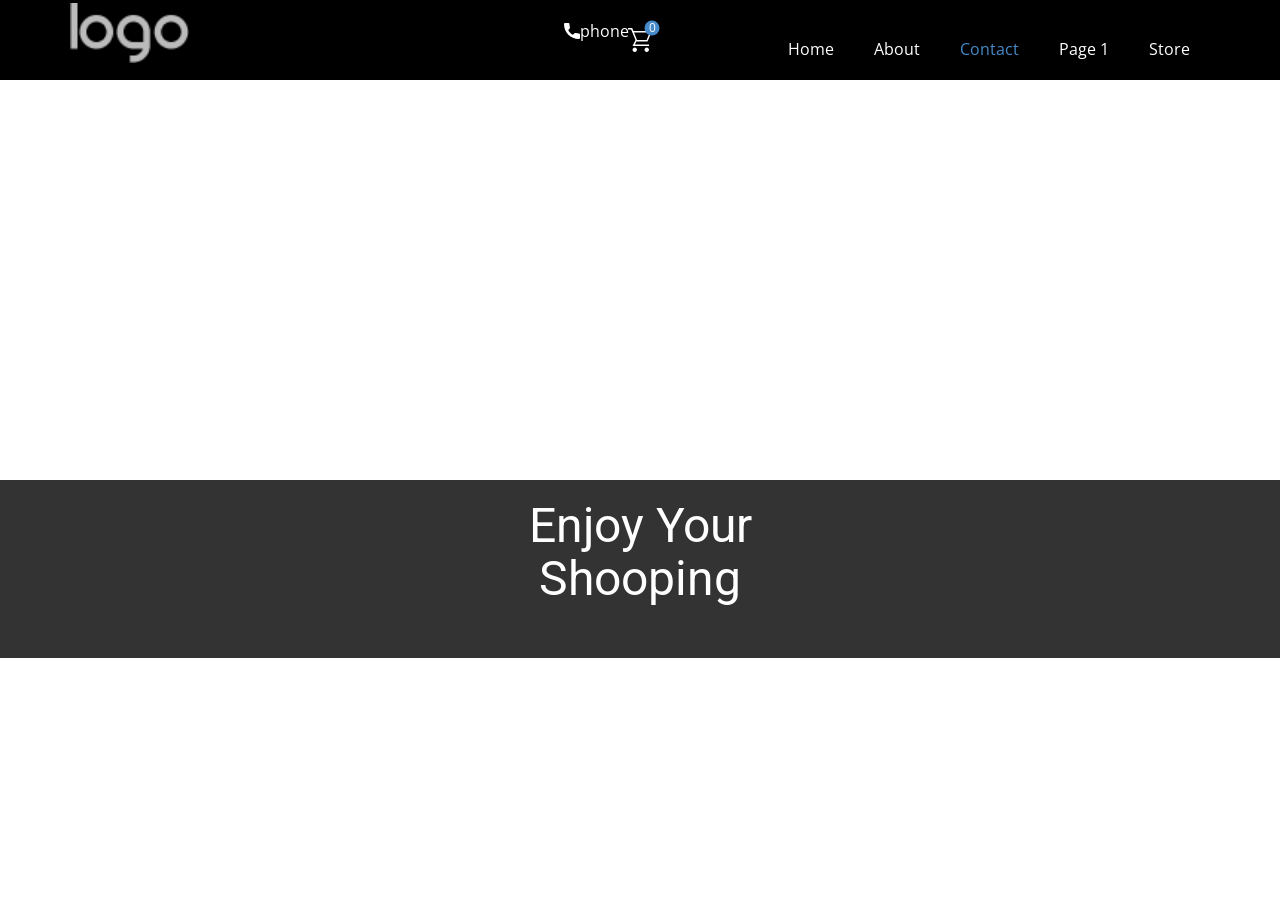
<file: Contact.html>
<!DOCTYPE html>
<html style="font-size: 16px;" lang="en"><head>
    <meta name="viewport" content="width=device-width, initial-scale=1.0">
    <meta charset="utf-8">
    <meta name="keywords" content="Enjoy Your Shooping​">
    <meta name="description" content="">
    <title>Contact</title>
    <link rel="stylesheet" href="nicepage.css" media="screen">
<link rel="stylesheet" href="Contact.css" media="screen">
    <script class="u-script" type="text/javascript" src="jquery.js" defer=""></script>
    <script class="u-script" type="text/javascript" src="nicepage.js" defer=""></script>
    <meta name="generator" content="Nicepage 8.7.6, nicepage.com">
    
    
    
    <link id="u-page-google-font" rel="stylesheet" href="https://fonts.googleapis.com/css2?display=swap&amp;family=Roboto:ital,wght@0,100;0,200;0,300;0,400;0,500;0,600;0,700;0,800;0,900;1,100;1,200;1,300;1,400;1,500;1,600;1,700;1,800;1,900&amp;family=Open+Sans:ital,wght@0,300;0,400;0,500;0,600;0,700;0,800;1,300;1,400;1,500;1,600;1,700;1,800">
    <script type="application/ld+json">{
		"@context": "http://schema.org",
		"@type": "Organization",
		"name": "",
		"logo": "images/default-logo.png"
}</script>
    <meta name="theme-color" content="#478ac9">
    <meta property="og:title" content="Contact">
    <meta property="og:type" content="website">
  <meta data-intl-tel-input-cdn-path="intlTelInput/"></head>
  <body data-path-to-root="./" data-include-products="true" class="u-body u-xl-mode" data-lang="en"><header class="u-black u-clearfix u-header u-header" id="header"><div class="u-clearfix u-sheet u-valign-middle-lg u-valign-middle-md u-valign-middle-sm u-valign-middle-xs u-sheet-1">
        <a href="#" class="u-image u-logo u-image-1">
          <img src="images/default-logo.png" class="u-logo-image u-logo-image-1">
        </a>
        <nav class="u-menu u-menu-one-level u-offcanvas u-menu-1" role="navigation" aria-label="Menu navigation">
          <div class="menu-collapse" style="font-size: 1rem; letter-spacing: 0px;">
            <a class="u-button-style u-custom-left-right-menu-spacing u-custom-padding-bottom u-custom-top-bottom-menu-spacing u-hamburger-link u-nav-link u-text-active-palette-1-base u-text-hover-palette-2-base" href="#" tabindex="-1" aria-label="Open menu" aria-controls="4207">
              <svg class="u-svg-link" viewBox="0 0 24 24"><use xlink:href="#menu-hamburger"></use></svg>
              <svg class="u-svg-content" version="1.1" id="menu-hamburger" viewBox="0 0 16 16" x="0px" y="0px" xmlns:xlink="http://www.w3.org/1999/xlink" xmlns="http://www.w3.org/2000/svg"><g><rect y="1" width="16" height="2"></rect><rect y="7" width="16" height="2"></rect><rect y="13" width="16" height="2"></rect>
</g></svg>
            </a>
          </div>
          <div class="u-nav-container">
            <ul class="u-nav u-unstyled u-nav-1" role="menubar"><li class="u-nav-item" role="none"><a class="u-button-style u-nav-link u-text-active-palette-1-base u-text-hover-palette-2-base u-nav-link-2" href="./" role="menuitem">Home</a>
</li><li class="u-nav-item" role="none"><a class="u-button-style u-nav-link u-text-active-palette-1-base u-text-hover-palette-2-base u-nav-link-2" href="About.html" role="menuitem">About</a>
</li><li class="u-nav-item" role="none"><a class="u-button-style u-nav-link u-text-active-palette-1-base u-text-hover-palette-2-base u-nav-link-2" href="Contact.html" role="menuitem">Contact</a>
</li><li class="u-nav-item" role="none"><a class="u-button-style u-nav-link u-text-active-palette-1-base u-text-hover-palette-2-base u-nav-link-2" href="Page-1.html" role="menuitem">Page 1</a>
</li><li class="u-nav-item" role="none"><a class="u-button-style u-nav-link u-text-active-palette-1-base u-text-hover-palette-2-base u-nav-link-2" href="products/products.html" role="menuitem">Store</a>
</li></ul>
          </div>
          <div class="u-nav-container-collapse" id="4207" role="region" aria-label="Menu panel">
            <div class="u-black u-container-style u-inner-container-layout u-opacity u-opacity-95 u-sidenav">
              <div class="u-inner-container-layout u-sidenav-overflow">
                <div class="u-menu-close" tabindex="-1" aria-label="Close menu"></div>
                <ul class="u-align-center u-nav u-popupmenu-items u-unstyled u-nav-2"><li class="u-nav-item"><a class="u-button-style u-nav-link" href="./">Home</a>
</li><li class="u-nav-item"><a class="u-button-style u-nav-link" href="About.html">About</a>
</li><li class="u-nav-item"><a class="u-button-style u-nav-link" href="Contact.html">Contact</a>
</li><li class="u-nav-item"><a class="u-button-style u-nav-link" href="Page-1.html">Page 1</a>
</li><li class="u-nav-item"><a class="u-button-style u-nav-link" href="products/products.html">Store</a>
</li></ul>
              </div>
            </div>
            <div class="u-black u-menu-overlay u-opacity u-opacity-70"></div>
          </div>
        </nav><!--shopping_cart-->
        <a class="u-shopping-cart u-shopping-cart-1" href="#popup-3d7b"><span class="u-icon u-shopping-cart-icon"><svg class="u-svg-link" preserveAspectRatio="xMidYMin slice" viewBox="0 0 16 16" style=""><use xlink:href="#svg-7654"></use></svg><svg class="u-svg-content" viewBox="0 0 16 16" x="0px" y="0px" id="svg-7654"><path d="M14.5,3l-2.1,5H6.1L5.9,7.6L4,3H14.5 M0,0v1h2.1L5,8l-2,4h11v-1H4.6l1-2H13l3-7H3.6L2.8,0H0z M12.5,13
	c-0.8,0-1.5,0.7-1.5,1.5s0.7,1.5,1.5,1.5s1.5-0.7,1.5-1.5S13.3,13,12.5,13L12.5,13z M4.5,13C3.7,13,3,13.7,3,14.5S3.7,16,4.5,16
	S6,15.3,6,14.5S5.3,13,4.5,13L4.5,13z"></path></svg><span class="u-icon-circle u-palette-1-base u-shopping-cart-count" style="font-size: 0.75rem;"><!--shopping_cart_count-->0<!--/shopping_cart_count--></span></span>
        </a><!--/shopping_cart-->
        <a href="tel:986543786" class="u-active-none u-btn u-btn-rectangle u-button-style u-hover-none u-none u-btn-1"><span class="u-icon"><svg class="u-svg-content" viewBox="0 0 405.333 405.333" x="0px" y="0px" style="width: 1em; height: 1em;"><path d="M373.333,266.88c-25.003,0-49.493-3.904-72.704-11.563c-11.328-3.904-24.192-0.896-31.637,6.699l-46.016,34.752    c-52.8-28.181-86.592-61.952-114.389-114.368l33.813-44.928c8.512-8.512,11.563-20.971,7.915-32.64    C142.592,81.472,138.667,56.96,138.667,32c0-17.643-14.357-32-32-32H32C14.357,0,0,14.357,0,32    c0,205.845,167.488,373.333,373.333,373.333c17.643,0,32-14.357,32-32V298.88C405.333,281.237,390.976,266.88,373.333,266.88z"></path></svg></span>phone
        </a>
      </div></header>
    <section class="u-clearfix u-section-1" id="block-1">
      <div class="u-clearfix u-sheet u-sheet-1"></div>
    </section>
    
    
    
    <footer class="u-align-center u-clearfix u-container-align-center u-footer u-grey-80 u-footer" id="footer"><div class="u-clearfix u-sheet u-sheet-1">
        <h2 class="u-subtitle u-text u-text-1">Enjoy Your Shooping<br>
        </h2>
      </div></footer>
    <section class="u-backlink u-clearfix u-grey-80"></section>
  <section class="u-black u-clearfix u-container-style u-dialog-block u-opacity u-opacity-70 u-payment-dialog u-valign-middle u-dialog-section-4" id="popup-3d7b">
      <div class="u-align-center u-container-style u-dialog u-radius-25 u-shape-round u-white u-dialog-1">
        <div class="u-container-layout u-valign-top u-container-layout-1">
          <h5 class="u-align-left u-text u-text-1">Buy Now</h5>
          <div class="u-expanded-width u-products u-products-1" data-site-sorting-prop="created" data-site-sorting-order="desc" data-items-per-page="1">
            <div class="u-list-control"></div>
            <div class="u-repeater u-repeater-1">
              <!--product_item--><div class="u-container-style u-products-item u-repeater-item">
                <div class="u-container-layout u-similar-container u-container-layout-2">
                  <h5 class="u-align-left u-product-control u-text u-text-2">
                    <a class="u-product-title-link" href="#">Product 1 Title</a>
                  </h5>
                  <div class="u-align-left u-product-control u-product-desc u-text u-text-3">
                    <p>Sample text. Lorem ipsum dolor sit amet, consectetur adipiscing elit nullam nunc justo sagittis suscipit ultrices.</p>
                  </div>
                  <div class="u-align-left u-product-control u-product-quantity u-product-quantity-1">
                    <div class="u-hidden u-quantity-label">Quantity</div>
                    <div class="u-border-1 u-border-grey-30 u-quantity-input u-radius-50">
                      <a class="disabled minus u-button-style u-quantity-button u-text-body-color">
                        <svg xmlns="http://www.w3.org/2000/svg" viewBox="0 0 16 16"><path d="m 4 8 h 8" fill="none" stroke="currentColor" stroke-width="1" fill-rule="evenodd"></path></svg>
                      </a>
                      <input class="u-input" type="text" value="1" pattern="[0-9]+">
                      <a class="plus u-button-style u-quantity-button u-text-body-color">
                        <svg xmlns="http://www.w3.org/2000/svg" viewBox="0 0 16 16"><path d="m 4 8 h 8 M 8 4 v 8" fill="none" stroke="currentColor" stroke-width="1" fill-rule="evenodd"></path></svg>
                      </a>
                    </div>
                  </div>
                  <div data-add-zero-cents="true" class="u-align-left u-product-control u-product-price u-product-price-1">
                    <div class="u-price-wrapper u-spacing-10">
                      <div class="u-old-price" style="text-decoration: line-through !important;">$20.00</div>
                      <div class="u-price" style="font-size: 1.25rem; font-weight: 700;">$17.00</div>
                    </div>
                  </div>
                </div>
              </div><!--/product_item-->
            </div>
            <div class="u-list-control"></div>
          </div>
          <div class="u-expanded-width u-payment-services u-tab-links-align-justify u-tab-payment u-tab-vertical u-tabs u-payment-services-1" data-payment-order-approved-message="Your order has been approved. Thank you!" data-payment-order-cancelled-message="Unable to process your order. Please try again later.">
            <ul class="u-tab-list u-unstyled" role="tablist"><li class="u-tab-item" role="presentation"><a class="active u-active-grey-10 u-button-style u-payment-paypal u-tab-link u-text-body-color" id="link-tab-9cb3" href="#tab-9cb3" role="tab" aria-controls="tab-9cb3" aria-selected="true"><input type="radio" class="u-field-input u-grey-15 u-radius-15" name="payment-group" checked="checked"><span>Paypal</span><svg class="u-svg-content" xmlns="http://www.w3.org/2000/svg" x="0px" y="0px"><path fill="#009EE3" d="M11,5.9H18c3.8,0,5.2,1.9,4.9,4.7c-0.3,4.7-3.2,7.2-6.9,7.2h-1.9c-0.5,0-0.8,0.3-0.9,1.3l-0.8,4.3
  c-0.1,0.3-0.2,0.5-0.5,0.6H7.6c-0.4,0-0.5-0.3-0.4-1l2.6-16C9.9,6.3,10.2,5.9,11,5.9z"></path><path fill="#113984" d="M6.7,0h7.1c2,0,4.3,0.1,5.9,1.5c1.1,0.9,1.6,2.4,1.5,4c-0.4,5.4-3.7,8.5-8,8.5H9.6c-0.6,0-0.9,0.4-1.2,1.5
  l-0.9,5.1C7.4,21,7.3,21.3,7,21.3H2.6C2,21.3,1.9,21,2,20.1L5.2,1.3C5.3,0.4,5.7,0,6.7,0z"></path><path fill="#172C70" d="M8.6,14.8l1.3-7.9c0.1-0.7,0.5-1,1.3-1h7.1c1.2,0,2.1,0.2,2.8,0.5c-0.7,4.8-3.8,7.5-7.9,7.5H9.6
  C9.1,13.9,8.8,14.1,8.6,14.8z"></path></svg>
</a>
</li><li class="u-tab-item" role="presentation"><a class="u-active-grey-10 u-button-style u-payment-stripe u-tab-link u-text-body-color" id="link-tab-ab80" href="#tab-ab80" role="tab" aria-controls="tab-ab80" aria-selected="false"><input type="radio" class="u-field-input u-grey-15 u-radius-15" name="payment-group"><span>Stripe</span><svg class="u-svg-content" xmlns="http://www.w3.org/2000/svg" x="0px" y="0px" viewBox="0 0 24 24"><path fill="#635BFF" d="M14,9.2c-2.3-0.8-3.4-1.5-3.4-2.4c0-0.8,0.8-1.3,2-1.3c2.3,0,4.7,0.8,6.4,1.6l0.9-5.5
  c-1.3-0.5-4-1.6-7.7-1.6C9.6,0,7.5,0.7,5.8,1.9C4.1,3.2,3.4,4.9,3.4,7.2c0,4,2.6,5.7,6.8,7.2c2.7,0.9,3.6,1.6,3.6,2.5
  c0,0.9-0.9,1.6-2.4,1.6c-1.9,0-5.2-0.9-7.3-2.1L3,22c1.8,0.9,5.1,2,8.7,2c2.8,0,5.1-0.7,6.6-1.9c1.8-1.3,2.7-3.2,2.7-5.7
  C20.9,12.3,18.2,10.7,14,9.2L14,9.2z"></path></svg>
</a>
</li></ul>
            <div class="u-tab-content">
              <div class="u-container-style u-payment-paypal u-tab-active u-tab-pane" id="tab-9cb3" role="tabpanel" aria-labelledby="link-tab-9cb3">
                <div class="u-container-layout u-payment-services-inner u-container-layout-3">Loading...</div>
              </div>
              <div class="u-container-style u-payment-stripe u-tab-pane" id="tab-ab80" role="tabpanel" aria-labelledby="link-tab-ab80">
                <div class="u-container-layout u-container-layout-4">
                  <a href="#" class="u-btn u-button-style u-stripe-button u-btn-1">Pay with Stripe</a>
                </div>
              </div>
            </div>
          </div>
        </div>
        <button class="u-dialog-close-button u-icon u-text-grey-40 u-icon-1"><svg class="u-svg-link" preserveAspectRatio="xMidYMin slice" viewBox="0 0 16 16" style=""><use xmlns:xlink="http://www.w3.org/1999/xlink" xlink:href="#svg-efe9"></use></svg><svg xmlns="http://www.w3.org/2000/svg" xmlns:xlink="http://www.w3.org/1999/xlink" version="1.1" xml:space="preserve" class="u-svg-content" viewBox="0 0 16 16" x="0px" y="0px" id="svg-efe9"><rect x="7" y="0" transform="matrix(0.7071 -0.7071 0.7071 0.7071 -3.3138 8.0002)" width="2" height="16"></rect><rect x="0" y="7" transform="matrix(0.7071 -0.7071 0.7071 0.7071 -3.3138 8.0002)" width="16" height="2"></rect></svg></button>
      </div>
    </section><style>.u-dialog-section-4 .u-dialog-1 {
  width: 570px;
  min-height: 578px;
  height: auto;
  box-shadow: 0px 0px 8px 0px rgba(0,0,0,0.2);
  margin: 60px auto;
}

.u-dialog-section-4 .u-container-layout-1 {
  padding: 34px 35px;
}

.u-dialog-section-4 .u-text-1 {
  font-weight: 700;
  margin: 0 165px 0 0;
}

.u-dialog-section-4 .u-products-1 {
  margin-top: 30px;
  margin-bottom: 0;
}

.u-dialog-section-4 .u-repeater-1 {
  grid-template-columns: 100%;
  min-height: 206px;
  grid-gap: 10px;
}

.u-dialog-section-4 .u-container-layout-2 {
  padding: 0 0 30px;
}

.u-dialog-section-4 .u-text-2 {
  background-image: none;
  margin: 0;
}

.u-dialog-section-4 .u-text-3 {
  font-size: 0.875rem;
  margin: 20px 0 0;
}

.u-dialog-section-4 .u-product-quantity-1 {
  width: 125px;
  margin: 30px auto 0 0;
}

.u-dialog-section-4 .u-product-price-1 {
  margin: -34px 0 0 auto;
}

.u-dialog-section-4 .u-payment-services-1 {
  min-height: 250px;
  min-width: 50px;
  margin: 0;
}

.u-dialog-section-4 .u-container-layout-3 {
  padding: 20px 0 0;
}

.u-dialog-section-4 .u-container-layout-4 {
  padding: 20px 0 0;
}

.u-dialog-section-4 .u-btn-1 {
  width: 100%;
  margin: 0 auto;
}

.u-dialog-section-4 .u-icon-1 {
  width: 20px;
  height: 20px;
  left: auto;
  top: 36px;
  position: absolute;
  right: 35px;
  padding: 0;
}

@media (max-width: 1199px) {
  .u-dialog-section-4 .u-text-1 {
    margin-right: 165px;
  }

  .u-dialog-section-4 .u-payment-services-1 {
    margin-right: initial;
    margin-left: initial;
  }
}

@media (max-width: 991px) {
  .u-dialog-section-4 .u-container-layout-1 {
    padding: 30px;
  }

  .u-dialog-section-4 .u-container-layout-3 {
    padding-bottom: 0;
    padding-left: 0;
    padding-right: 0;
  }

  .u-dialog-section-4 .u-container-layout-4 {
    padding-bottom: 0;
    padding-left: 0;
    padding-right: 0;
  }

  .u-dialog-section-4 .u-icon-1 {
    top: 32px;
    right: 30px;
  }
}

@media (max-width: 767px) {
  .u-dialog-section-4 .u-dialog-1 {
    width: 540px;
  }
}

@media (max-width: 575px) {
  .u-dialog-section-4 .u-dialog-1 {
    width: 340px;
  }

  .u-dialog-section-4 .u-container-layout-1 {
    padding-left: 20px;
    padding-right: 20px;
  }

  .u-dialog-section-4 .u-text-1 {
    margin-right: 5px;
  }

  .u-dialog-section-4 .u-icon-1 {
    right: 20px;
  }
}</style>
</body></html>
</file>
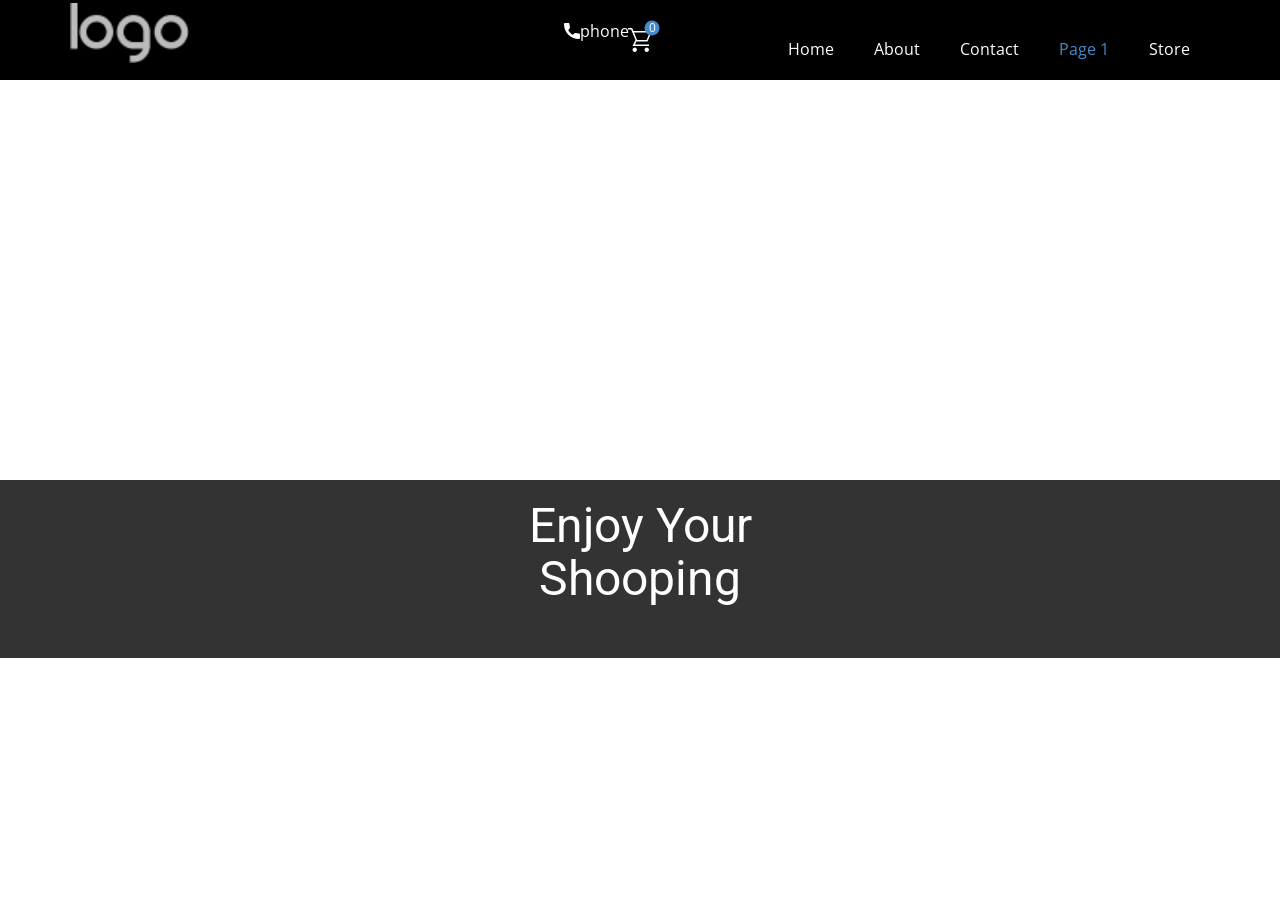
<file: Page-1.html>
<!DOCTYPE html>
<html style="font-size: 16px;" lang="en"><head>
    <meta name="viewport" content="width=device-width, initial-scale=1.0">
    <meta charset="utf-8">
    <meta name="keywords" content="Enjoy Your Shooping​">
    <meta name="description" content="">
    <title>Page 1</title>
    <link rel="stylesheet" href="nicepage.css" media="screen">
<link rel="stylesheet" href="Page-1.css" media="screen">
    <script class="u-script" type="text/javascript" src="jquery.js" defer=""></script>
    <script class="u-script" type="text/javascript" src="nicepage.js" defer=""></script>
    <meta name="generator" content="Nicepage 8.7.6, nicepage.com">
    
    
    
    <link id="u-page-google-font" rel="stylesheet" href="https://fonts.googleapis.com/css2?display=swap&amp;family=Roboto:ital,wght@0,100;0,200;0,300;0,400;0,500;0,600;0,700;0,800;0,900;1,100;1,200;1,300;1,400;1,500;1,600;1,700;1,800;1,900&amp;family=Open+Sans:ital,wght@0,300;0,400;0,500;0,600;0,700;0,800;1,300;1,400;1,500;1,600;1,700;1,800">
    <script type="application/ld+json">{
		"@context": "http://schema.org",
		"@type": "Organization",
		"name": "",
		"logo": "images/default-logo.png"
}</script>
    <meta name="theme-color" content="#478ac9">
    <meta property="og:title" content="Page 1">
    <meta property="og:type" content="website">
  <meta data-intl-tel-input-cdn-path="intlTelInput/"></head>
  <body data-path-to-root="./" data-include-products="true" class="u-body u-xl-mode" data-lang="en"><header class="u-black u-clearfix u-header u-header" id="header"><div class="u-clearfix u-sheet u-valign-middle-lg u-valign-middle-md u-valign-middle-sm u-valign-middle-xs u-sheet-1">
        <a href="#" class="u-image u-logo u-image-1">
          <img src="images/default-logo.png" class="u-logo-image u-logo-image-1">
        </a>
        <nav class="u-menu u-menu-one-level u-offcanvas u-menu-1" role="navigation" aria-label="Menu navigation">
          <div class="menu-collapse" style="font-size: 1rem; letter-spacing: 0px;">
            <a class="u-button-style u-custom-left-right-menu-spacing u-custom-padding-bottom u-custom-top-bottom-menu-spacing u-hamburger-link u-nav-link u-text-active-palette-1-base u-text-hover-palette-2-base" href="#" tabindex="-1" aria-label="Open menu" aria-controls="4207">
              <svg class="u-svg-link" viewBox="0 0 24 24"><use xlink:href="#menu-hamburger"></use></svg>
              <svg class="u-svg-content" version="1.1" id="menu-hamburger" viewBox="0 0 16 16" x="0px" y="0px" xmlns:xlink="http://www.w3.org/1999/xlink" xmlns="http://www.w3.org/2000/svg"><g><rect y="1" width="16" height="2"></rect><rect y="7" width="16" height="2"></rect><rect y="13" width="16" height="2"></rect>
</g></svg>
            </a>
          </div>
          <div class="u-nav-container">
            <ul class="u-nav u-unstyled u-nav-1" role="menubar"><li class="u-nav-item" role="none"><a class="u-button-style u-nav-link u-text-active-palette-1-base u-text-hover-palette-2-base u-nav-link-2" href="./" role="menuitem">Home</a>
</li><li class="u-nav-item" role="none"><a class="u-button-style u-nav-link u-text-active-palette-1-base u-text-hover-palette-2-base u-nav-link-2" href="About.html" role="menuitem">About</a>
</li><li class="u-nav-item" role="none"><a class="u-button-style u-nav-link u-text-active-palette-1-base u-text-hover-palette-2-base u-nav-link-2" href="Contact.html" role="menuitem">Contact</a>
</li><li class="u-nav-item" role="none"><a class="u-button-style u-nav-link u-text-active-palette-1-base u-text-hover-palette-2-base u-nav-link-2" href="Page-1.html" role="menuitem">Page 1</a>
</li><li class="u-nav-item" role="none"><a class="u-button-style u-nav-link u-text-active-palette-1-base u-text-hover-palette-2-base u-nav-link-2" href="products/products.html" role="menuitem">Store</a>
</li></ul>
          </div>
          <div class="u-nav-container-collapse" id="4207" role="region" aria-label="Menu panel">
            <div class="u-black u-container-style u-inner-container-layout u-opacity u-opacity-95 u-sidenav">
              <div class="u-inner-container-layout u-sidenav-overflow">
                <div class="u-menu-close" tabindex="-1" aria-label="Close menu"></div>
                <ul class="u-align-center u-nav u-popupmenu-items u-unstyled u-nav-2"><li class="u-nav-item"><a class="u-button-style u-nav-link" href="./">Home</a>
</li><li class="u-nav-item"><a class="u-button-style u-nav-link" href="About.html">About</a>
</li><li class="u-nav-item"><a class="u-button-style u-nav-link" href="Contact.html">Contact</a>
</li><li class="u-nav-item"><a class="u-button-style u-nav-link" href="Page-1.html">Page 1</a>
</li><li class="u-nav-item"><a class="u-button-style u-nav-link" href="products/products.html">Store</a>
</li></ul>
              </div>
            </div>
            <div class="u-black u-menu-overlay u-opacity u-opacity-70"></div>
          </div>
        </nav><!--shopping_cart-->
        <a class="u-shopping-cart u-shopping-cart-1" href="#popup-3d7b"><span class="u-icon u-shopping-cart-icon"><svg class="u-svg-link" preserveAspectRatio="xMidYMin slice" viewBox="0 0 16 16" style=""><use xlink:href="#svg-7654"></use></svg><svg class="u-svg-content" viewBox="0 0 16 16" x="0px" y="0px" id="svg-7654"><path d="M14.5,3l-2.1,5H6.1L5.9,7.6L4,3H14.5 M0,0v1h2.1L5,8l-2,4h11v-1H4.6l1-2H13l3-7H3.6L2.8,0H0z M12.5,13
	c-0.8,0-1.5,0.7-1.5,1.5s0.7,1.5,1.5,1.5s1.5-0.7,1.5-1.5S13.3,13,12.5,13L12.5,13z M4.5,13C3.7,13,3,13.7,3,14.5S3.7,16,4.5,16
	S6,15.3,6,14.5S5.3,13,4.5,13L4.5,13z"></path></svg><span class="u-icon-circle u-palette-1-base u-shopping-cart-count" style="font-size: 0.75rem;"><!--shopping_cart_count-->0<!--/shopping_cart_count--></span></span>
        </a><!--/shopping_cart-->
        <a href="tel:986543786" class="u-active-none u-btn u-btn-rectangle u-button-style u-hover-none u-none u-btn-1"><span class="u-icon"><svg class="u-svg-content" viewBox="0 0 405.333 405.333" x="0px" y="0px" style="width: 1em; height: 1em;"><path d="M373.333,266.88c-25.003,0-49.493-3.904-72.704-11.563c-11.328-3.904-24.192-0.896-31.637,6.699l-46.016,34.752    c-52.8-28.181-86.592-61.952-114.389-114.368l33.813-44.928c8.512-8.512,11.563-20.971,7.915-32.64    C142.592,81.472,138.667,56.96,138.667,32c0-17.643-14.357-32-32-32H32C14.357,0,0,14.357,0,32    c0,205.845,167.488,373.333,373.333,373.333c17.643,0,32-14.357,32-32V298.88C405.333,281.237,390.976,266.88,373.333,266.88z"></path></svg></span>phone
        </a>
      </div></header>
    <section class="u-clearfix u-section-1" id="block-3">
      <div class="u-clearfix u-sheet u-sheet-1"></div>
    </section>
    
    
    
    <footer class="u-align-center u-clearfix u-container-align-center u-footer u-grey-80 u-footer" id="footer"><div class="u-clearfix u-sheet u-sheet-1">
        <h2 class="u-subtitle u-text u-text-1">Enjoy Your Shooping<br>
        </h2>
      </div></footer>
    <section class="u-backlink u-clearfix u-grey-80"></section>
  <section class="u-black u-clearfix u-container-style u-dialog-block u-opacity u-opacity-70 u-payment-dialog u-valign-middle u-dialog-section-4" id="popup-3d7b">
      <div class="u-align-center u-container-style u-dialog u-radius-25 u-shape-round u-white u-dialog-1">
        <div class="u-container-layout u-valign-top u-container-layout-1">
          <h5 class="u-align-left u-text u-text-1">Buy Now</h5>
          <div class="u-expanded-width u-products u-products-1" data-site-sorting-prop="created" data-site-sorting-order="desc" data-items-per-page="1">
            <div class="u-list-control"></div>
            <div class="u-repeater u-repeater-1">
              <!--product_item--><div class="u-container-style u-products-item u-repeater-item">
                <div class="u-container-layout u-similar-container u-container-layout-2">
                  <h5 class="u-align-left u-product-control u-text u-text-2">
                    <a class="u-product-title-link" href="#">Product 1 Title</a>
                  </h5>
                  <div class="u-align-left u-product-control u-product-desc u-text u-text-3">
                    <p>Sample text. Lorem ipsum dolor sit amet, consectetur adipiscing elit nullam nunc justo sagittis suscipit ultrices.</p>
                  </div>
                  <div class="u-align-left u-product-control u-product-quantity u-product-quantity-1">
                    <div class="u-hidden u-quantity-label">Quantity</div>
                    <div class="u-border-1 u-border-grey-30 u-quantity-input u-radius-50">
                      <a class="disabled minus u-button-style u-quantity-button u-text-body-color">
                        <svg xmlns="http://www.w3.org/2000/svg" viewBox="0 0 16 16"><path d="m 4 8 h 8" fill="none" stroke="currentColor" stroke-width="1" fill-rule="evenodd"></path></svg>
                      </a>
                      <input class="u-input" type="text" value="1" pattern="[0-9]+">
                      <a class="plus u-button-style u-quantity-button u-text-body-color">
                        <svg xmlns="http://www.w3.org/2000/svg" viewBox="0 0 16 16"><path d="m 4 8 h 8 M 8 4 v 8" fill="none" stroke="currentColor" stroke-width="1" fill-rule="evenodd"></path></svg>
                      </a>
                    </div>
                  </div>
                  <div data-add-zero-cents="true" class="u-align-left u-product-control u-product-price u-product-price-1">
                    <div class="u-price-wrapper u-spacing-10">
                      <div class="u-old-price" style="text-decoration: line-through !important;">$20.00</div>
                      <div class="u-price" style="font-size: 1.25rem; font-weight: 700;">$17.00</div>
                    </div>
                  </div>
                </div>
              </div><!--/product_item-->
            </div>
            <div class="u-list-control"></div>
          </div>
          <div class="u-expanded-width u-payment-services u-tab-links-align-justify u-tab-payment u-tab-vertical u-tabs u-payment-services-1" data-payment-order-approved-message="Your order has been approved. Thank you!" data-payment-order-cancelled-message="Unable to process your order. Please try again later.">
            <ul class="u-tab-list u-unstyled" role="tablist"><li class="u-tab-item" role="presentation"><a class="active u-active-grey-10 u-button-style u-payment-paypal u-tab-link u-text-body-color" id="link-tab-9cb3" href="#tab-9cb3" role="tab" aria-controls="tab-9cb3" aria-selected="true"><input type="radio" class="u-field-input u-grey-15 u-radius-15" name="payment-group" checked="checked"><span>Paypal</span><svg class="u-svg-content" xmlns="http://www.w3.org/2000/svg" x="0px" y="0px"><path fill="#009EE3" d="M11,5.9H18c3.8,0,5.2,1.9,4.9,4.7c-0.3,4.7-3.2,7.2-6.9,7.2h-1.9c-0.5,0-0.8,0.3-0.9,1.3l-0.8,4.3
  c-0.1,0.3-0.2,0.5-0.5,0.6H7.6c-0.4,0-0.5-0.3-0.4-1l2.6-16C9.9,6.3,10.2,5.9,11,5.9z"></path><path fill="#113984" d="M6.7,0h7.1c2,0,4.3,0.1,5.9,1.5c1.1,0.9,1.6,2.4,1.5,4c-0.4,5.4-3.7,8.5-8,8.5H9.6c-0.6,0-0.9,0.4-1.2,1.5
  l-0.9,5.1C7.4,21,7.3,21.3,7,21.3H2.6C2,21.3,1.9,21,2,20.1L5.2,1.3C5.3,0.4,5.7,0,6.7,0z"></path><path fill="#172C70" d="M8.6,14.8l1.3-7.9c0.1-0.7,0.5-1,1.3-1h7.1c1.2,0,2.1,0.2,2.8,0.5c-0.7,4.8-3.8,7.5-7.9,7.5H9.6
  C9.1,13.9,8.8,14.1,8.6,14.8z"></path></svg>
</a>
</li><li class="u-tab-item" role="presentation"><a class="u-active-grey-10 u-button-style u-payment-stripe u-tab-link u-text-body-color" id="link-tab-ab80" href="#tab-ab80" role="tab" aria-controls="tab-ab80" aria-selected="false"><input type="radio" class="u-field-input u-grey-15 u-radius-15" name="payment-group"><span>Stripe</span><svg class="u-svg-content" xmlns="http://www.w3.org/2000/svg" x="0px" y="0px" viewBox="0 0 24 24"><path fill="#635BFF" d="M14,9.2c-2.3-0.8-3.4-1.5-3.4-2.4c0-0.8,0.8-1.3,2-1.3c2.3,0,4.7,0.8,6.4,1.6l0.9-5.5
  c-1.3-0.5-4-1.6-7.7-1.6C9.6,0,7.5,0.7,5.8,1.9C4.1,3.2,3.4,4.9,3.4,7.2c0,4,2.6,5.7,6.8,7.2c2.7,0.9,3.6,1.6,3.6,2.5
  c0,0.9-0.9,1.6-2.4,1.6c-1.9,0-5.2-0.9-7.3-2.1L3,22c1.8,0.9,5.1,2,8.7,2c2.8,0,5.1-0.7,6.6-1.9c1.8-1.3,2.7-3.2,2.7-5.7
  C20.9,12.3,18.2,10.7,14,9.2L14,9.2z"></path></svg>
</a>
</li></ul>
            <div class="u-tab-content">
              <div class="u-container-style u-payment-paypal u-tab-active u-tab-pane" id="tab-9cb3" role="tabpanel" aria-labelledby="link-tab-9cb3">
                <div class="u-container-layout u-payment-services-inner u-container-layout-3">Loading...</div>
              </div>
              <div class="u-container-style u-payment-stripe u-tab-pane" id="tab-ab80" role="tabpanel" aria-labelledby="link-tab-ab80">
                <div class="u-container-layout u-container-layout-4">
                  <a href="#" class="u-btn u-button-style u-stripe-button u-btn-1">Pay with Stripe</a>
                </div>
              </div>
            </div>
          </div>
        </div>
        <button class="u-dialog-close-button u-icon u-text-grey-40 u-icon-1"><svg class="u-svg-link" preserveAspectRatio="xMidYMin slice" viewBox="0 0 16 16" style=""><use xmlns:xlink="http://www.w3.org/1999/xlink" xlink:href="#svg-efe9"></use></svg><svg xmlns="http://www.w3.org/2000/svg" xmlns:xlink="http://www.w3.org/1999/xlink" version="1.1" xml:space="preserve" class="u-svg-content" viewBox="0 0 16 16" x="0px" y="0px" id="svg-efe9"><rect x="7" y="0" transform="matrix(0.7071 -0.7071 0.7071 0.7071 -3.3138 8.0002)" width="2" height="16"></rect><rect x="0" y="7" transform="matrix(0.7071 -0.7071 0.7071 0.7071 -3.3138 8.0002)" width="16" height="2"></rect></svg></button>
      </div>
    </section><style>.u-dialog-section-4 .u-dialog-1 {
  width: 570px;
  min-height: 578px;
  height: auto;
  box-shadow: 0px 0px 8px 0px rgba(0,0,0,0.2);
  margin: 60px auto;
}

.u-dialog-section-4 .u-container-layout-1 {
  padding: 34px 35px;
}

.u-dialog-section-4 .u-text-1 {
  font-weight: 700;
  margin: 0 165px 0 0;
}

.u-dialog-section-4 .u-products-1 {
  margin-top: 30px;
  margin-bottom: 0;
}

.u-dialog-section-4 .u-repeater-1 {
  grid-template-columns: 100%;
  min-height: 206px;
  grid-gap: 10px;
}

.u-dialog-section-4 .u-container-layout-2 {
  padding: 0 0 30px;
}

.u-dialog-section-4 .u-text-2 {
  background-image: none;
  margin: 0;
}

.u-dialog-section-4 .u-text-3 {
  font-size: 0.875rem;
  margin: 20px 0 0;
}

.u-dialog-section-4 .u-product-quantity-1 {
  width: 125px;
  margin: 30px auto 0 0;
}

.u-dialog-section-4 .u-product-price-1 {
  margin: -34px 0 0 auto;
}

.u-dialog-section-4 .u-payment-services-1 {
  min-height: 250px;
  min-width: 50px;
  margin: 0;
}

.u-dialog-section-4 .u-container-layout-3 {
  padding: 20px 0 0;
}

.u-dialog-section-4 .u-container-layout-4 {
  padding: 20px 0 0;
}

.u-dialog-section-4 .u-btn-1 {
  width: 100%;
  margin: 0 auto;
}

.u-dialog-section-4 .u-icon-1 {
  width: 20px;
  height: 20px;
  left: auto;
  top: 36px;
  position: absolute;
  right: 35px;
  padding: 0;
}

@media (max-width: 1199px) {
  .u-dialog-section-4 .u-text-1 {
    margin-right: 165px;
  }

  .u-dialog-section-4 .u-payment-services-1 {
    margin-right: initial;
    margin-left: initial;
  }
}

@media (max-width: 991px) {
  .u-dialog-section-4 .u-container-layout-1 {
    padding: 30px;
  }

  .u-dialog-section-4 .u-container-layout-3 {
    padding-bottom: 0;
    padding-left: 0;
    padding-right: 0;
  }

  .u-dialog-section-4 .u-container-layout-4 {
    padding-bottom: 0;
    padding-left: 0;
    padding-right: 0;
  }

  .u-dialog-section-4 .u-icon-1 {
    top: 32px;
    right: 30px;
  }
}

@media (max-width: 767px) {
  .u-dialog-section-4 .u-dialog-1 {
    width: 540px;
  }
}

@media (max-width: 575px) {
  .u-dialog-section-4 .u-dialog-1 {
    width: 340px;
  }

  .u-dialog-section-4 .u-container-layout-1 {
    padding-left: 20px;
    padding-right: 20px;
  }

  .u-dialog-section-4 .u-text-1 {
    margin-right: 5px;
  }

  .u-dialog-section-4 .u-icon-1 {
    right: 20px;
  }
}</style>
</body></html>
</file>
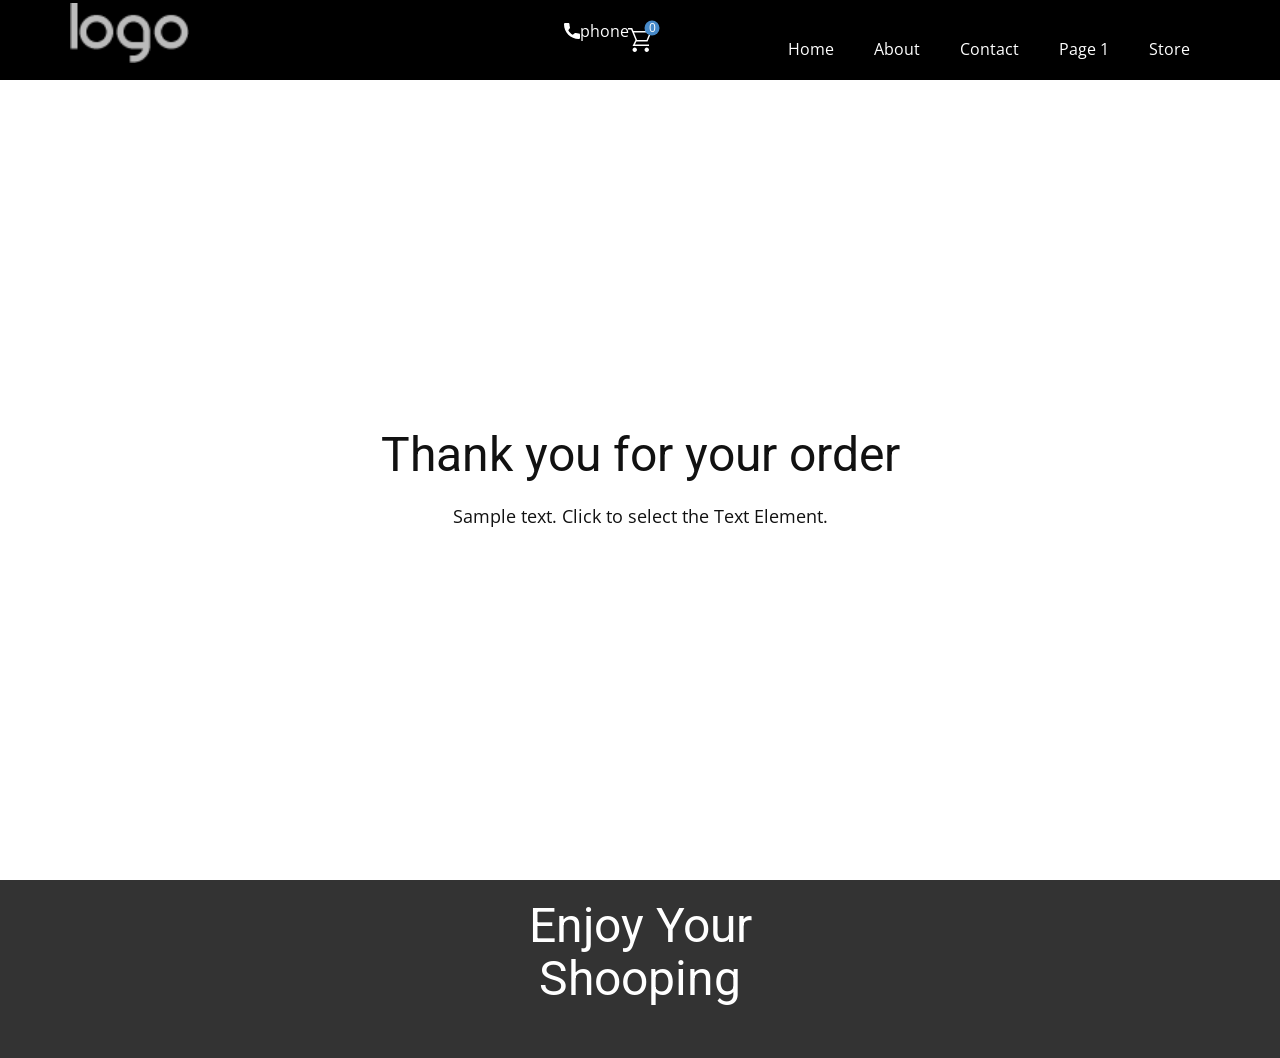
<file: thank-you-page.html>
<!DOCTYPE html>
<html style="font-size: 16px;" lang="en"><head>
    <meta name="viewport" content="width=device-width, initial-scale=1.0">
    <meta charset="utf-8">
    <meta name="keywords" content="Thank you for your order">
    <meta name="description" content="">
    <title>Thank You Page Template</title>
    <link rel="stylesheet" href="nicepage.css" media="screen">
<link rel="stylesheet" href="Thank-You-Page-Template.css" media="screen">
    <script class="u-script" type="text/javascript" src="jquery.js" defer=""></script>
    <script class="u-script" type="text/javascript" src="nicepage.js" defer=""></script>
    <meta name="generator" content="Nicepage 8.7.6, nicepage.com">
    
    
    
    <link id="u-page-google-font" rel="stylesheet" href="https://fonts.googleapis.com/css2?display=swap&amp;family=Roboto:ital,wght@0,100;0,200;0,300;0,400;0,500;0,600;0,700;0,800;0,900;1,100;1,200;1,300;1,400;1,500;1,600;1,700;1,800;1,900&amp;family=Open+Sans:ital,wght@0,300;0,400;0,500;0,600;0,700;0,800;1,300;1,400;1,500;1,600;1,700;1,800">
    <script type="application/ld+json">{
		"@context": "http://schema.org",
		"@type": "Organization",
		"name": "",
		"logo": "images/default-logo.png"
}</script>
    <meta name="theme-color" content="#478ac9">
    <meta property="og:title" content="Thank You Page Template">
    <meta property="og:type" content="website">
  <meta data-intl-tel-input-cdn-path="intlTelInput/"></head>
  <body data-path-to-root="./" data-include-products="true" class="u-body u-xl-mode" data-lang="en"><header class="u-black u-clearfix u-header u-header" id="header"><div class="u-clearfix u-sheet u-valign-middle-lg u-valign-middle-md u-valign-middle-sm u-valign-middle-xs u-sheet-1">
        <a href="#" class="u-image u-logo u-image-1">
          <img src="images/default-logo.png" class="u-logo-image u-logo-image-1">
        </a>
        <nav class="u-menu u-menu-one-level u-offcanvas u-menu-1" role="navigation" aria-label="Menu navigation">
          <div class="menu-collapse" style="font-size: 1rem; letter-spacing: 0px;">
            <a class="u-button-style u-custom-left-right-menu-spacing u-custom-padding-bottom u-custom-top-bottom-menu-spacing u-hamburger-link u-nav-link u-text-active-palette-1-base u-text-hover-palette-2-base" href="#" tabindex="-1" aria-label="Open menu" aria-controls="4207">
              <svg class="u-svg-link" viewBox="0 0 24 24"><use xlink:href="#menu-hamburger"></use></svg>
              <svg class="u-svg-content" version="1.1" id="menu-hamburger" viewBox="0 0 16 16" x="0px" y="0px" xmlns:xlink="http://www.w3.org/1999/xlink" xmlns="http://www.w3.org/2000/svg"><g><rect y="1" width="16" height="2"></rect><rect y="7" width="16" height="2"></rect><rect y="13" width="16" height="2"></rect>
</g></svg>
            </a>
          </div>
          <div class="u-nav-container">
            <ul class="u-nav u-unstyled u-nav-1" role="menubar"><li class="u-nav-item" role="none"><a class="u-button-style u-nav-link u-text-active-palette-1-base u-text-hover-palette-2-base u-nav-link-2" href="./" role="menuitem">Home</a>
</li><li class="u-nav-item" role="none"><a class="u-button-style u-nav-link u-text-active-palette-1-base u-text-hover-palette-2-base u-nav-link-2" href="About.html" role="menuitem">About</a>
</li><li class="u-nav-item" role="none"><a class="u-button-style u-nav-link u-text-active-palette-1-base u-text-hover-palette-2-base u-nav-link-2" href="Contact.html" role="menuitem">Contact</a>
</li><li class="u-nav-item" role="none"><a class="u-button-style u-nav-link u-text-active-palette-1-base u-text-hover-palette-2-base u-nav-link-2" href="Page-1.html" role="menuitem">Page 1</a>
</li><li class="u-nav-item" role="none"><a class="u-button-style u-nav-link u-text-active-palette-1-base u-text-hover-palette-2-base u-nav-link-2" href="products/products.html" role="menuitem">Store</a>
</li></ul>
          </div>
          <div class="u-nav-container-collapse" id="4207" role="region" aria-label="Menu panel">
            <div class="u-black u-container-style u-inner-container-layout u-opacity u-opacity-95 u-sidenav">
              <div class="u-inner-container-layout u-sidenav-overflow">
                <div class="u-menu-close" tabindex="-1" aria-label="Close menu"></div>
                <ul class="u-align-center u-nav u-popupmenu-items u-unstyled u-nav-2"><li class="u-nav-item"><a class="u-button-style u-nav-link" href="./">Home</a>
</li><li class="u-nav-item"><a class="u-button-style u-nav-link" href="About.html">About</a>
</li><li class="u-nav-item"><a class="u-button-style u-nav-link" href="Contact.html">Contact</a>
</li><li class="u-nav-item"><a class="u-button-style u-nav-link" href="Page-1.html">Page 1</a>
</li><li class="u-nav-item"><a class="u-button-style u-nav-link" href="products/products.html">Store</a>
</li></ul>
              </div>
            </div>
            <div class="u-black u-menu-overlay u-opacity u-opacity-70"></div>
          </div>
        </nav><!--shopping_cart-->
        <a class="u-shopping-cart u-shopping-cart-1" href="#popup-3d7b"><span class="u-icon u-shopping-cart-icon"><svg class="u-svg-link" preserveAspectRatio="xMidYMin slice" viewBox="0 0 16 16" style=""><use xlink:href="#svg-7654"></use></svg><svg class="u-svg-content" viewBox="0 0 16 16" x="0px" y="0px" id="svg-7654"><path d="M14.5,3l-2.1,5H6.1L5.9,7.6L4,3H14.5 M0,0v1h2.1L5,8l-2,4h11v-1H4.6l1-2H13l3-7H3.6L2.8,0H0z M12.5,13
	c-0.8,0-1.5,0.7-1.5,1.5s0.7,1.5,1.5,1.5s1.5-0.7,1.5-1.5S13.3,13,12.5,13L12.5,13z M4.5,13C3.7,13,3,13.7,3,14.5S3.7,16,4.5,16
	S6,15.3,6,14.5S5.3,13,4.5,13L4.5,13z"></path></svg><span class="u-icon-circle u-palette-1-base u-shopping-cart-count" style="font-size: 0.75rem;"><!--shopping_cart_count-->0<!--/shopping_cart_count--></span></span>
        </a><!--/shopping_cart-->
        <a href="tel:986543786" class="u-active-none u-btn u-btn-rectangle u-button-style u-hover-none u-none u-btn-1"><span class="u-icon"><svg class="u-svg-content" viewBox="0 0 405.333 405.333" x="0px" y="0px" style="width: 1em; height: 1em;"><path d="M373.333,266.88c-25.003,0-49.493-3.904-72.704-11.563c-11.328-3.904-24.192-0.896-31.637,6.699l-46.016,34.752    c-52.8-28.181-86.592-61.952-114.389-114.368l33.813-44.928c8.512-8.512,11.563-20.971,7.915-32.64    C142.592,81.472,138.667,56.96,138.667,32c0-17.643-14.357-32-32-32H32C14.357,0,0,14.357,0,32    c0,205.845,167.488,373.333,373.333,373.333c17.643,0,32-14.357,32-32V298.88C405.333,281.237,390.976,266.88,373.333,266.88z"></path></svg></span>phone
        </a>
      </div></header>
    <section class="u-align-center u-clearfix u-container-align-center u-section-1" id="block-2">
      <div class="u-clearfix u-sheet u-valign-middle u-sheet-1">
        <h2 class="u-align-center u-text u-text-default u-text-1"> Thank you for your order</h2>
        <p class="u-align-center u-text u-text-default u-text-2">Sample text. Click to select the Text Element.</p>
      </div>
    </section>
    
    
    
    <footer class="u-align-center u-clearfix u-container-align-center u-footer u-grey-80 u-footer" id="footer"><div class="u-clearfix u-sheet u-sheet-1">
        <h2 class="u-subtitle u-text u-text-1">Enjoy Your Shooping<br>
        </h2>
      </div></footer>
    <section class="u-backlink u-clearfix u-grey-80"></section>
  <section class="u-black u-clearfix u-container-style u-dialog-block u-opacity u-opacity-70 u-payment-dialog u-valign-middle u-dialog-section-4" id="popup-3d7b">
      <div class="u-align-center u-container-style u-dialog u-radius-25 u-shape-round u-white u-dialog-1">
        <div class="u-container-layout u-valign-top u-container-layout-1">
          <h5 class="u-align-left u-text u-text-1">Buy Now</h5>
          <div class="u-expanded-width u-products u-products-1" data-site-sorting-prop="created" data-site-sorting-order="desc" data-items-per-page="1">
            <div class="u-list-control"></div>
            <div class="u-repeater u-repeater-1">
              <div class="u-container-style u-products-item u-repeater-item">
                <div class="u-container-layout u-similar-container u-container-layout-2">
                  <h5 class="u-align-left u-product-control u-text u-text-2">
                    <a class="u-product-title-link" href="#">Product 1 Title</a>
                  </h5>
                  <div class="u-align-left u-product-control u-product-desc u-text u-text-3">
                    <p>Sample text. Lorem ipsum dolor sit amet, consectetur adipiscing elit nullam nunc justo sagittis suscipit ultrices.</p>
                  </div>
                  <div class="u-align-left u-product-control u-product-quantity u-product-quantity-1">
                    <div class="u-hidden u-quantity-label">Quantity</div>
                    <div class="u-border-1 u-border-grey-30 u-quantity-input u-radius-50">
                      <a class="disabled minus u-button-style u-quantity-button u-text-body-color">
                        <svg xmlns="http://www.w3.org/2000/svg" viewBox="0 0 16 16"><path d="m 4 8 h 8" fill="none" stroke="currentColor" stroke-width="1" fill-rule="evenodd"></path></svg>
                      </a>
                      <input class="u-input" type="text" value="1" pattern="[0-9]+">
                      <a class="plus u-button-style u-quantity-button u-text-body-color">
                        <svg xmlns="http://www.w3.org/2000/svg" viewBox="0 0 16 16"><path d="m 4 8 h 8 M 8 4 v 8" fill="none" stroke="currentColor" stroke-width="1" fill-rule="evenodd"></path></svg>
                      </a>
                    </div>
                  </div>
                  <div data-add-zero-cents="true" class="u-align-left u-product-control u-product-price u-product-price-1">
                    <div class="u-price-wrapper u-spacing-10">
                      <div class="u-old-price" style="text-decoration: line-through !important;">$20.00</div>
                      <div class="u-price" style="font-size: 1.25rem; font-weight: 700;">$17.00</div>
                    </div>
                  </div>
                </div>
              </div>
            </div>
            <div class="u-list-control"></div>
          </div>
          <div class="u-expanded-width u-payment-services u-tab-links-align-justify u-tab-payment u-tab-vertical u-tabs u-payment-services-1" data-payment-order-approved-message="Your order has been approved. Thank you!" data-payment-order-cancelled-message="Unable to process your order. Please try again later.">
            <ul class="u-tab-list u-unstyled" role="tablist"><li class="u-tab-item" role="presentation"><a class="active u-active-grey-10 u-button-style u-payment-paypal u-tab-link u-text-body-color" id="link-tab-9cb3" href="#tab-9cb3" role="tab" aria-controls="tab-9cb3" aria-selected="true"><input type="radio" class="u-field-input u-grey-15 u-radius-15" name="payment-group" checked="checked"><span>Paypal</span><svg class="u-svg-content" xmlns="http://www.w3.org/2000/svg" x="0px" y="0px"><path fill="#009EE3" d="M11,5.9H18c3.8,0,5.2,1.9,4.9,4.7c-0.3,4.7-3.2,7.2-6.9,7.2h-1.9c-0.5,0-0.8,0.3-0.9,1.3l-0.8,4.3
  c-0.1,0.3-0.2,0.5-0.5,0.6H7.6c-0.4,0-0.5-0.3-0.4-1l2.6-16C9.9,6.3,10.2,5.9,11,5.9z"></path><path fill="#113984" d="M6.7,0h7.1c2,0,4.3,0.1,5.9,1.5c1.1,0.9,1.6,2.4,1.5,4c-0.4,5.4-3.7,8.5-8,8.5H9.6c-0.6,0-0.9,0.4-1.2,1.5
  l-0.9,5.1C7.4,21,7.3,21.3,7,21.3H2.6C2,21.3,1.9,21,2,20.1L5.2,1.3C5.3,0.4,5.7,0,6.7,0z"></path><path fill="#172C70" d="M8.6,14.8l1.3-7.9c0.1-0.7,0.5-1,1.3-1h7.1c1.2,0,2.1,0.2,2.8,0.5c-0.7,4.8-3.8,7.5-7.9,7.5H9.6
  C9.1,13.9,8.8,14.1,8.6,14.8z"></path></svg>
</a>
</li><li class="u-tab-item" role="presentation"><a class="u-active-grey-10 u-button-style u-payment-stripe u-tab-link u-text-body-color" id="link-tab-ab80" href="#tab-ab80" role="tab" aria-controls="tab-ab80" aria-selected="false"><input type="radio" class="u-field-input u-grey-15 u-radius-15" name="payment-group"><span>Stripe</span><svg class="u-svg-content" xmlns="http://www.w3.org/2000/svg" x="0px" y="0px" viewBox="0 0 24 24"><path fill="#635BFF" d="M14,9.2c-2.3-0.8-3.4-1.5-3.4-2.4c0-0.8,0.8-1.3,2-1.3c2.3,0,4.7,0.8,6.4,1.6l0.9-5.5
  c-1.3-0.5-4-1.6-7.7-1.6C9.6,0,7.5,0.7,5.8,1.9C4.1,3.2,3.4,4.9,3.4,7.2c0,4,2.6,5.7,6.8,7.2c2.7,0.9,3.6,1.6,3.6,2.5
  c0,0.9-0.9,1.6-2.4,1.6c-1.9,0-5.2-0.9-7.3-2.1L3,22c1.8,0.9,5.1,2,8.7,2c2.8,0,5.1-0.7,6.6-1.9c1.8-1.3,2.7-3.2,2.7-5.7
  C20.9,12.3,18.2,10.7,14,9.2L14,9.2z"></path></svg>
</a>
</li></ul>
            <div class="u-tab-content">
              <div class="u-container-style u-payment-paypal u-tab-active u-tab-pane" id="tab-9cb3" role="tabpanel" aria-labelledby="link-tab-9cb3">
                <div class="u-container-layout u-payment-services-inner u-container-layout-3">Loading...</div>
              </div>
              <div class="u-container-style u-payment-stripe u-tab-pane" id="tab-ab80" role="tabpanel" aria-labelledby="link-tab-ab80">
                <div class="u-container-layout u-container-layout-4">
                  <a href="#" class="u-btn u-button-style u-stripe-button u-btn-1">Pay with Stripe</a>
                </div>
              </div>
            </div>
          </div>
        </div>
        <button class="u-dialog-close-button u-icon u-text-grey-40 u-icon-1"><svg class="u-svg-link" preserveAspectRatio="xMidYMin slice" viewBox="0 0 16 16" style=""><use xmlns:xlink="http://www.w3.org/1999/xlink" xlink:href="#svg-efe9"></use></svg><svg xmlns="http://www.w3.org/2000/svg" xmlns:xlink="http://www.w3.org/1999/xlink" version="1.1" xml:space="preserve" class="u-svg-content" viewBox="0 0 16 16" x="0px" y="0px" id="svg-efe9"><rect x="7" y="0" transform="matrix(0.7071 -0.7071 0.7071 0.7071 -3.3138 8.0002)" width="2" height="16"></rect><rect x="0" y="7" transform="matrix(0.7071 -0.7071 0.7071 0.7071 -3.3138 8.0002)" width="16" height="2"></rect></svg></button>
      </div>
    </section><style>.u-dialog-section-4 .u-dialog-1 {
  width: 570px;
  min-height: 578px;
  height: auto;
  box-shadow: 0px 0px 8px 0px rgba(0,0,0,0.2);
  margin: 60px auto;
}

.u-dialog-section-4 .u-container-layout-1 {
  padding: 34px 35px;
}

.u-dialog-section-4 .u-text-1 {
  font-weight: 700;
  margin: 0 165px 0 0;
}

.u-dialog-section-4 .u-products-1 {
  margin-top: 30px;
  margin-bottom: 0;
}

.u-dialog-section-4 .u-repeater-1 {
  grid-template-columns: 100%;
  min-height: 206px;
  grid-gap: 10px;
}

.u-dialog-section-4 .u-container-layout-2 {
  padding: 0 0 30px;
}

.u-dialog-section-4 .u-text-2 {
  background-image: none;
  margin: 0;
}

.u-dialog-section-4 .u-text-3 {
  font-size: 0.875rem;
  margin: 20px 0 0;
}

.u-dialog-section-4 .u-product-quantity-1 {
  width: 125px;
  margin: 30px auto 0 0;
}

.u-dialog-section-4 .u-product-price-1 {
  margin: -34px 0 0 auto;
}

.u-dialog-section-4 .u-payment-services-1 {
  min-height: 250px;
  min-width: 50px;
  margin: 0;
}

.u-dialog-section-4 .u-container-layout-3 {
  padding: 20px 0 0;
}

.u-dialog-section-4 .u-container-layout-4 {
  padding: 20px 0 0;
}

.u-dialog-section-4 .u-btn-1 {
  width: 100%;
  margin: 0 auto;
}

.u-dialog-section-4 .u-icon-1 {
  width: 20px;
  height: 20px;
  left: auto;
  top: 36px;
  position: absolute;
  right: 35px;
  padding: 0;
}

@media (max-width: 1199px) {
  .u-dialog-section-4 .u-text-1 {
    margin-right: 165px;
  }

  .u-dialog-section-4 .u-payment-services-1 {
    margin-right: initial;
    margin-left: initial;
  }
}

@media (max-width: 991px) {
  .u-dialog-section-4 .u-container-layout-1 {
    padding: 30px;
  }

  .u-dialog-section-4 .u-container-layout-3 {
    padding-bottom: 0;
    padding-left: 0;
    padding-right: 0;
  }

  .u-dialog-section-4 .u-container-layout-4 {
    padding-bottom: 0;
    padding-left: 0;
    padding-right: 0;
  }

  .u-dialog-section-4 .u-icon-1 {
    top: 32px;
    right: 30px;
  }
}

@media (max-width: 767px) {
  .u-dialog-section-4 .u-dialog-1 {
    width: 540px;
  }
}

@media (max-width: 575px) {
  .u-dialog-section-4 .u-dialog-1 {
    width: 340px;
  }

  .u-dialog-section-4 .u-container-layout-1 {
    padding-left: 20px;
    padding-right: 20px;
  }

  .u-dialog-section-4 .u-text-1 {
    margin-right: 5px;
  }

  .u-dialog-section-4 .u-icon-1 {
    right: 20px;
  }
}</style>
</body></html>
</file>
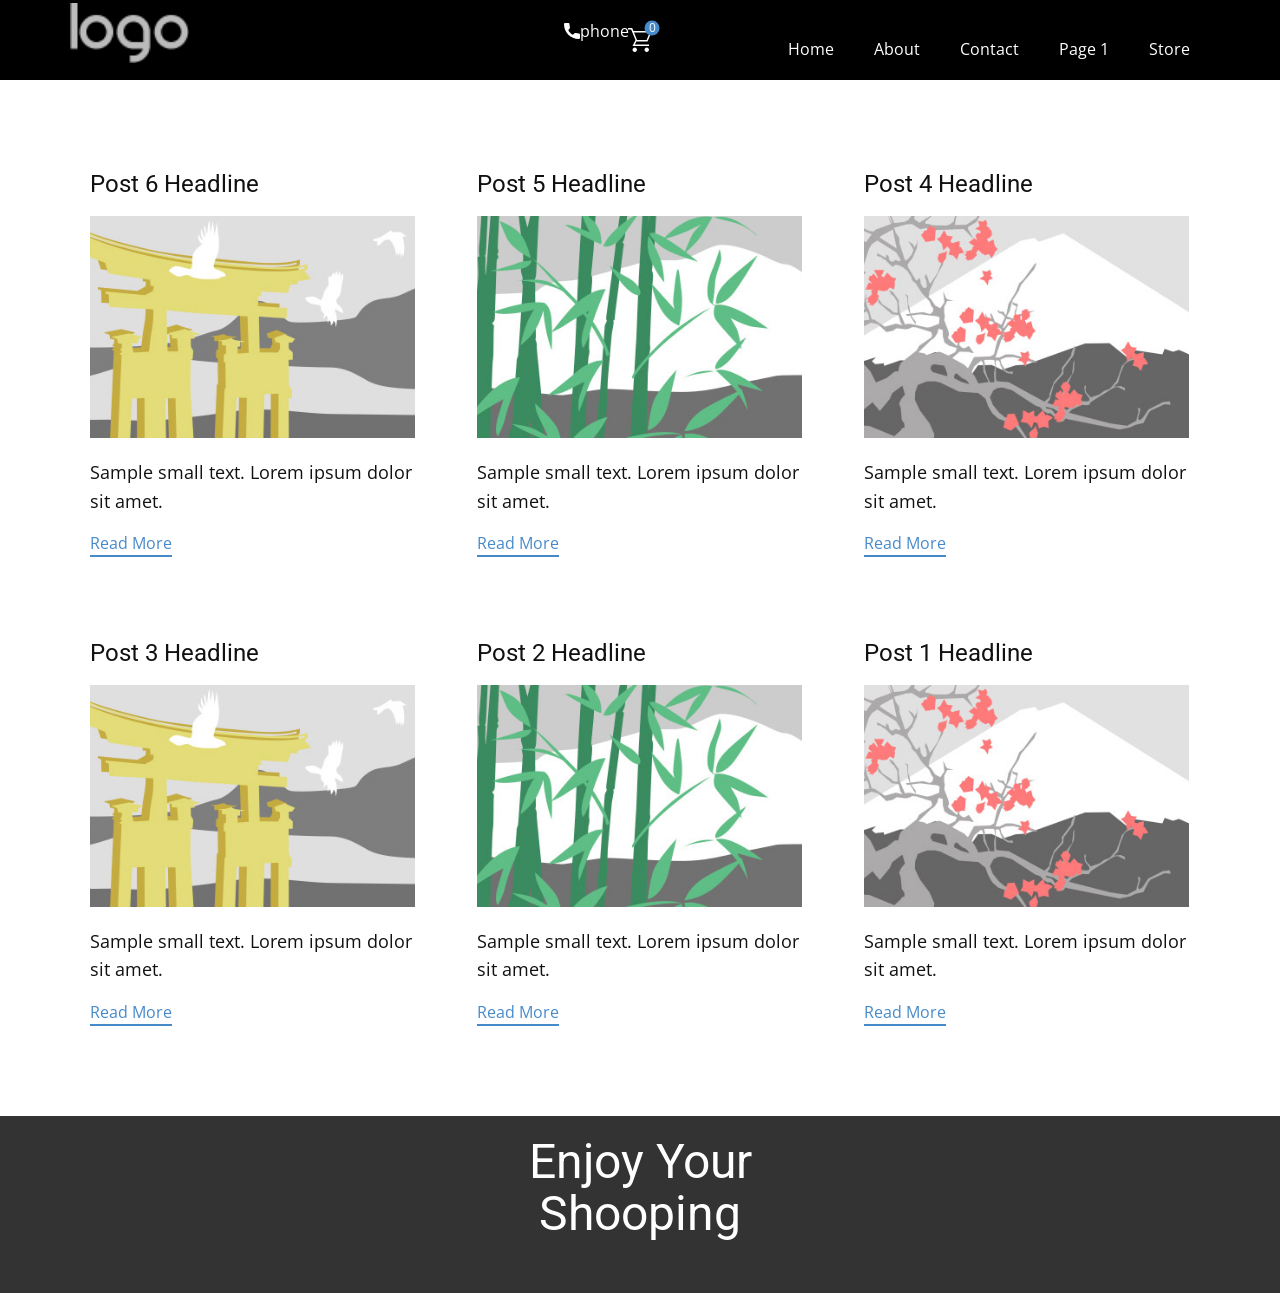
<file: blog/blog.html>
<!DOCTYPE html>
<html style="font-size: 16px;" lang="en"><head>
    <meta name="viewport" content="width=device-width, initial-scale=1.0">
    <meta charset="utf-8">
    <meta name="keywords" content="Enjoy Your Shooping​">
    <meta name="description" content="">
    <title>Blog</title>
    <link rel="stylesheet" href="../nicepage.css" media="screen">
<link rel="stylesheet" href="../Blog-Template.css" media="screen">
    <script class="u-script" type="text/javascript" src="../jquery.js" defer=""></script>
    <script class="u-script" type="text/javascript" src="../nicepage.js" defer=""></script>
    <meta name="generator" content="Nicepage 8.7.6, nicepage.com">
    
    
    
    <link id="u-page-google-font" rel="stylesheet" href="https://fonts.googleapis.com/css2?display=swap&amp;family=Roboto:ital,wght@0,100;0,200;0,300;0,400;0,500;0,600;0,700;0,800;0,900;1,100;1,200;1,300;1,400;1,500;1,600;1,700;1,800;1,900&amp;family=Open+Sans:ital,wght@0,300;0,400;0,500;0,600;0,700;0,800;1,300;1,400;1,500;1,600;1,700;1,800">
    <script type="application/ld+json">{
		"@context": "http://schema.org",
		"@type": "Organization",
		"name": "",
		"logo": "images/default-logo.png"
}</script>
    <meta name="theme-color" content="#478ac9">
  <meta data-intl-tel-input-cdn-path="intlTelInput/"></head>
  <body data-path-to-root="../" data-include-products="true" class="u-body u-xl-mode" data-lang="en"><header class="u-black u-clearfix u-header u-header" id="header"><div class="u-clearfix u-sheet u-valign-middle-lg u-valign-middle-md u-valign-middle-sm u-valign-middle-xs u-sheet-1">
        <a href="#" class="u-image u-logo u-image-1">
          <img src="../images/default-logo.png" class="u-logo-image u-logo-image-1">
        </a>
        <nav class="u-menu u-menu-one-level u-offcanvas u-menu-1" role="navigation" aria-label="Menu navigation">
          <div class="menu-collapse" style="font-size: 1rem; letter-spacing: 0px;">
            <a class="u-button-style u-custom-left-right-menu-spacing u-custom-padding-bottom u-custom-top-bottom-menu-spacing u-hamburger-link u-nav-link u-text-active-palette-1-base u-text-hover-palette-2-base" href="#" tabindex="-1" aria-label="Open menu" aria-controls="4207">
              <svg class="u-svg-link" viewBox="0 0 24 24"><use xlink:href="#menu-hamburger"></use></svg>
              <svg class="u-svg-content" version="1.1" id="menu-hamburger" viewBox="0 0 16 16" x="0px" y="0px" xmlns:xlink="http://www.w3.org/1999/xlink" xmlns="http://www.w3.org/2000/svg"><g><rect y="1" width="16" height="2"></rect><rect y="7" width="16" height="2"></rect><rect y="13" width="16" height="2"></rect>
</g></svg>
            </a>
          </div>
          <div class="u-nav-container">
            <ul class="u-nav u-unstyled u-nav-1" role="menubar"><li class="u-nav-item" role="none"><a class="u-button-style u-nav-link u-text-active-palette-1-base u-text-hover-palette-2-base u-nav-link-2" href="../" role="menuitem">Home</a>
</li><li class="u-nav-item" role="none"><a class="u-button-style u-nav-link u-text-active-palette-1-base u-text-hover-palette-2-base u-nav-link-2" href="../About.html" role="menuitem">About</a>
</li><li class="u-nav-item" role="none"><a class="u-button-style u-nav-link u-text-active-palette-1-base u-text-hover-palette-2-base u-nav-link-2" href="../Contact.html" role="menuitem">Contact</a>
</li><li class="u-nav-item" role="none"><a class="u-button-style u-nav-link u-text-active-palette-1-base u-text-hover-palette-2-base u-nav-link-2" href="../Page-1.html" role="menuitem">Page 1</a>
</li><li class="u-nav-item" role="none"><a class="u-button-style u-nav-link u-text-active-palette-1-base u-text-hover-palette-2-base u-nav-link-2" href="../products/products.html" role="menuitem">Store</a>
</li></ul>
          </div>
          <div class="u-nav-container-collapse" id="4207" role="region" aria-label="Menu panel">
            <div class="u-black u-container-style u-inner-container-layout u-opacity u-opacity-95 u-sidenav">
              <div class="u-inner-container-layout u-sidenav-overflow">
                <div class="u-menu-close" tabindex="-1" aria-label="Close menu"></div>
                <ul class="u-align-center u-nav u-popupmenu-items u-unstyled u-nav-2"><li class="u-nav-item"><a class="u-button-style u-nav-link" href="../">Home</a>
</li><li class="u-nav-item"><a class="u-button-style u-nav-link" href="../About.html">About</a>
</li><li class="u-nav-item"><a class="u-button-style u-nav-link" href="../Contact.html">Contact</a>
</li><li class="u-nav-item"><a class="u-button-style u-nav-link" href="../Page-1.html">Page 1</a>
</li><li class="u-nav-item"><a class="u-button-style u-nav-link" href="../products/products.html">Store</a>
</li></ul>
              </div>
            </div>
            <div class="u-black u-menu-overlay u-opacity u-opacity-70"></div>
          </div>
        </nav><!--shopping_cart-->
        <a class="u-shopping-cart u-shopping-cart-1" href="#popup-3d7b"><span class="u-icon u-shopping-cart-icon"><svg class="u-svg-link" preserveAspectRatio="xMidYMin slice" viewBox="0 0 16 16" style=""><use xlink:href="#svg-7654"></use></svg><svg class="u-svg-content" viewBox="0 0 16 16" x="0px" y="0px" id="svg-7654"><path d="M14.5,3l-2.1,5H6.1L5.9,7.6L4,3H14.5 M0,0v1h2.1L5,8l-2,4h11v-1H4.6l1-2H13l3-7H3.6L2.8,0H0z M12.5,13
	c-0.8,0-1.5,0.7-1.5,1.5s0.7,1.5,1.5,1.5s1.5-0.7,1.5-1.5S13.3,13,12.5,13L12.5,13z M4.5,13C3.7,13,3,13.7,3,14.5S3.7,16,4.5,16
	S6,15.3,6,14.5S5.3,13,4.5,13L4.5,13z"></path></svg><span class="u-icon-circle u-palette-1-base u-shopping-cart-count" style="font-size: 0.75rem;"><!--shopping_cart_count-->0<!--/shopping_cart_count--></span></span>
        </a><!--/shopping_cart-->
        <a href="tel:986543786" class="u-active-none u-btn u-btn-rectangle u-button-style u-hover-none u-none u-btn-1"><span class="u-icon"><svg class="u-svg-content" viewBox="0 0 405.333 405.333" x="0px" y="0px" style="width: 1em; height: 1em;"><path d="M373.333,266.88c-25.003,0-49.493-3.904-72.704-11.563c-11.328-3.904-24.192-0.896-31.637,6.699l-46.016,34.752    c-52.8-28.181-86.592-61.952-114.389-114.368l33.813-44.928c8.512-8.512,11.563-20.971,7.915-32.64    C142.592,81.472,138.667,56.96,138.667,32c0-17.643-14.357-32-32-32H32C14.357,0,0,14.357,0,32    c0,205.845,167.488,373.333,373.333,373.333c17.643,0,32-14.357,32-32V298.88C405.333,281.237,390.976,266.88,373.333,266.88z"></path></svg></span>phone
        </a>
      </div></header>
    <section class="u-clearfix u-section-1" id="block-2">
      <div class="u-clearfix u-sheet u-valign-middle u-sheet-1"><!--blog--><!--blog_options_json--><!--{"type":"Recent","source":"","tags":"","count":""}--><!--/blog_options_json-->
        <div class="u-blog u-expanded-width u-repeater u-repeater-1" data-blog-id="blog-1"><!--blog_post-->
          <div class="u-blog-post u-container-style u-repeater-item u-white u-repeater-item-1"><meta name="twitter:description" content="Sample small text. Lorem ipsum dolor sit amet."><meta name="description" content="Sample small text. Lorem ipsum dolor sit amet."><meta property="og:type" content="article"><meta property="og:title" content="Post 6 Headline"><meta property="og:description" content="Sample small text. Lorem ipsum dolor sit amet."><meta property="og:image" content="../images/8ad73f3c.jpeg">
            <div class="u-container-layout u-similar-container u-valign-top u-container-layout-1"><!--blog_post_header-->
              <h4 class="u-blog-control u-text u-text-1">
                <a class="u-post-header-link" href="../blog/post-5.html">Post 6 Headline</a>
              </h4><!--/blog_post_header--><!--blog_post_image-->
              <img alt="" class="u-blog-control u-expanded-width u-image u-image-default u-image-1" src="../images/8ad73f3c.jpeg" data-href="../blog/post-5.html"><!--/blog_post_image--><!--blog_post_content-->
              <div class="u-blog-control u-post-content u-text u-text-2 fr-view">Sample small text. Lorem ipsum dolor sit amet.</div><!--/blog_post_content--><!--blog_post_readmore-->
              <a href="../blog/post-5.html" class="u-blog-control u-border-2 u-border-palette-1-base u-btn u-btn-rectangle u-button-style u-none u-btn-1"><!--blog_post_readmore_content--><!--options_json--><!--{"content":"","defaultValue":"Read More"}--><!--/options_json-->Read More<!--/blog_post_readmore_content--></a><!--/blog_post_readmore-->
            </div>
          </div><div class="u-blog-post u-container-style u-repeater-item u-video-cover u-white"><meta name="twitter:description" content="Sample small text. Lorem ipsum dolor sit amet."><meta name="description" content="Sample small text. Lorem ipsum dolor sit amet."><meta property="og:type" content="article"><meta property="og:title" content="Post 5 Headline"><meta property="og:description" content="Sample small text. Lorem ipsum dolor sit amet."><meta property="og:image" content="../images/68f64b9d.jpeg">
            <div class="u-container-layout u-similar-container u-valign-top u-container-layout-2"><!--blog_post_header-->
              <h4 class="u-blog-control u-text u-text-3">
                <a class="u-post-header-link" href="../blog/post-4.html">Post 5 Headline</a>
              </h4><!--/blog_post_header--><!--blog_post_image-->
              <img alt="" class="u-blog-control u-expanded-width u-image u-image-default u-image-2" src="../images/68f64b9d.jpeg" data-href="../blog/post-4.html"><!--/blog_post_image--><!--blog_post_content-->
              <div class="u-blog-control u-post-content u-text u-text-4 fr-view">Sample small text. Lorem ipsum dolor sit amet.</div><!--/blog_post_content--><!--blog_post_readmore-->
              <a href="../blog/post-4.html" class="u-blog-control u-border-2 u-border-palette-1-base u-btn u-btn-rectangle u-button-style u-none u-btn-2"><!--blog_post_readmore_content--><!--options_json--><!--{"content":"","defaultValue":"Read More"}--><!--/options_json-->Read More<!--/blog_post_readmore_content--></a><!--/blog_post_readmore-->
            </div>
          </div><div class="u-blog-post u-container-style u-repeater-item u-video-cover u-white"><meta name="twitter:description" content="Sample small text. Lorem ipsum dolor sit amet."><meta name="description" content="Sample small text. Lorem ipsum dolor sit amet."><meta property="og:type" content="article"><meta property="og:title" content="Post 4 Headline"><meta property="og:description" content="Sample small text. Lorem ipsum dolor sit amet."><meta property="og:image" content="../images/0fd3416c.jpeg">
            <div class="u-container-layout u-similar-container u-valign-top u-container-layout-3"><!--blog_post_header-->
              <h4 class="u-blog-control u-text u-text-5">
                <a class="u-post-header-link" href="../blog/post-3.html">Post 4 Headline</a>
              </h4><!--/blog_post_header--><!--blog_post_image-->
              <img alt="" class="u-blog-control u-expanded-width u-image u-image-default u-image-3" src="../images/0fd3416c.jpeg" data-href="../blog/post-3.html"><!--/blog_post_image--><!--blog_post_content-->
              <div class="u-blog-control u-post-content u-text u-text-6 fr-view">Sample small text. Lorem ipsum dolor sit amet.</div><!--/blog_post_content--><!--blog_post_readmore-->
              <a href="../blog/post-3.html" class="u-blog-control u-border-2 u-border-palette-1-base u-btn u-btn-rectangle u-button-style u-none u-btn-3"><!--blog_post_readmore_content--><!--options_json--><!--{"content":"","defaultValue":"Read More"}--><!--/options_json-->Read More<!--/blog_post_readmore_content--></a><!--/blog_post_readmore-->
            </div>
          </div><div class="u-blog-post u-container-style u-repeater-item u-white u-repeater-item-1"><meta name="twitter:description" content="Sample small text. Lorem ipsum dolor sit amet."><meta name="description" content="Sample small text. Lorem ipsum dolor sit amet."><meta property="og:type" content="article"><meta property="og:title" content="Post 3 Headline"><meta property="og:description" content="Sample small text. Lorem ipsum dolor sit amet."><meta property="og:image" content="../images/8ad73f3c.jpeg">
            <div class="u-container-layout u-similar-container u-valign-top u-container-layout-1"><!--blog_post_header-->
              <h4 class="u-blog-control u-text u-text-1">
                <a class="u-post-header-link" href="../blog/post-2.html">Post 3 Headline</a>
              </h4><!--/blog_post_header--><!--blog_post_image-->
              <img alt="" class="u-blog-control u-expanded-width u-image u-image-default u-image-1" src="../images/8ad73f3c.jpeg" data-href="../blog/post-2.html"><!--/blog_post_image--><!--blog_post_content-->
              <div class="u-blog-control u-post-content u-text u-text-2 fr-view">Sample small text. Lorem ipsum dolor sit amet.</div><!--/blog_post_content--><!--blog_post_readmore-->
              <a href="../blog/post-2.html" class="u-blog-control u-border-2 u-border-palette-1-base u-btn u-btn-rectangle u-button-style u-none u-btn-1"><!--blog_post_readmore_content--><!--options_json--><!--{"content":"","defaultValue":"Read More"}--><!--/options_json-->Read More<!--/blog_post_readmore_content--></a><!--/blog_post_readmore-->
            </div>
          </div><div class="u-blog-post u-container-style u-repeater-item u-video-cover u-white"><meta name="twitter:description" content="Sample small text. Lorem ipsum dolor sit amet."><meta name="description" content="Sample small text. Lorem ipsum dolor sit amet."><meta property="og:type" content="article"><meta property="og:title" content="Post 2 Headline"><meta property="og:description" content="Sample small text. Lorem ipsum dolor sit amet."><meta property="og:image" content="../images/68f64b9d.jpeg">
            <div class="u-container-layout u-similar-container u-valign-top u-container-layout-2"><!--blog_post_header-->
              <h4 class="u-blog-control u-text u-text-3">
                <a class="u-post-header-link" href="../blog/post-1.html">Post 2 Headline</a>
              </h4><!--/blog_post_header--><!--blog_post_image-->
              <img alt="" class="u-blog-control u-expanded-width u-image u-image-default u-image-2" src="../images/68f64b9d.jpeg" data-href="../blog/post-1.html"><!--/blog_post_image--><!--blog_post_content-->
              <div class="u-blog-control u-post-content u-text u-text-4 fr-view">Sample small text. Lorem ipsum dolor sit amet.</div><!--/blog_post_content--><!--blog_post_readmore-->
              <a href="../blog/post-1.html" class="u-blog-control u-border-2 u-border-palette-1-base u-btn u-btn-rectangle u-button-style u-none u-btn-2"><!--blog_post_readmore_content--><!--options_json--><!--{"content":"","defaultValue":"Read More"}--><!--/options_json-->Read More<!--/blog_post_readmore_content--></a><!--/blog_post_readmore-->
            </div>
          </div><div class="u-blog-post u-container-style u-repeater-item u-video-cover u-white"><meta name="twitter:description" content="Sample small text. Lorem ipsum dolor sit amet."><meta name="description" content="Sample small text. Lorem ipsum dolor sit amet."><meta property="og:type" content="article"><meta property="og:title" content="Post 1 Headline"><meta property="og:description" content="Sample small text. Lorem ipsum dolor sit amet."><meta property="og:image" content="../images/0fd3416c.jpeg">
            <div class="u-container-layout u-similar-container u-valign-top u-container-layout-3"><!--blog_post_header-->
              <h4 class="u-blog-control u-text u-text-5">
                <a class="u-post-header-link" href="../blog/post.html">Post 1 Headline</a>
              </h4><!--/blog_post_header--><!--blog_post_image-->
              <img alt="" class="u-blog-control u-expanded-width u-image u-image-default u-image-3" src="../images/0fd3416c.jpeg" data-href="../blog/post.html"><!--/blog_post_image--><!--blog_post_content-->
              <div class="u-blog-control u-post-content u-text u-text-6 fr-view">Sample small text. Lorem ipsum dolor sit amet.</div><!--/blog_post_content--><!--blog_post_readmore-->
              <a href="../blog/post.html" class="u-blog-control u-border-2 u-border-palette-1-base u-btn u-btn-rectangle u-button-style u-none u-btn-3"><!--blog_post_readmore_content--><!--options_json--><!--{"content":"","defaultValue":"Read More"}--><!--/options_json-->Read More<!--/blog_post_readmore_content--></a><!--/blog_post_readmore-->
            </div>
          </div><!--/blog_post--><!--blog_post-->
          <!--/blog_post--><!--blog_post-->
          <!--/blog_post-->
        </div><!--/blog-->
      </div>
    </section>
    
    
    
    <footer class="u-align-center u-clearfix u-container-align-center u-footer u-grey-80 u-footer" id="footer"><div class="u-clearfix u-sheet u-sheet-1">
        <h2 class="u-subtitle u-text u-text-1">Enjoy Your Shooping<br>
        </h2>
      </div></footer>
    <section class="u-backlink u-clearfix u-grey-80"></section>
  <section class="u-black u-clearfix u-container-style u-dialog-block u-opacity u-opacity-70 u-payment-dialog u-valign-middle u-dialog-section-4" id="popup-3d7b">
      <div class="u-align-center u-container-style u-dialog u-radius-25 u-shape-round u-white u-dialog-1">
        <div class="u-container-layout u-valign-top u-container-layout-1">
          <h5 class="u-align-left u-text u-text-1">Buy Now</h5>
          <div class="u-expanded-width u-products u-products-1" data-site-sorting-prop="created" data-site-sorting-order="desc" data-items-per-page="1">
            <div class="u-list-control"></div>
            <div class="u-repeater u-repeater-1">
              <div class="u-container-style u-products-item u-repeater-item">
                <div class="u-container-layout u-similar-container u-container-layout-2">
                  <h5 class="u-align-left u-product-control u-text u-text-2">
                    <a class="u-product-title-link" href="#">Product 1 Title</a>
                  </h5>
                  <div class="u-align-left u-product-control u-product-desc u-text u-text-3">
                    <p>Sample text. Lorem ipsum dolor sit amet, consectetur adipiscing elit nullam nunc justo sagittis suscipit ultrices.</p>
                  </div>
                  <div class="u-align-left u-product-control u-product-quantity u-product-quantity-1">
                    <div class="u-hidden u-quantity-label">Quantity</div>
                    <div class="u-border-1 u-border-grey-30 u-quantity-input u-radius-50">
                      <a class="disabled minus u-button-style u-quantity-button u-text-body-color">
                        <svg xmlns="http://www.w3.org/2000/svg" viewBox="0 0 16 16"><path d="m 4 8 h 8" fill="none" stroke="currentColor" stroke-width="1" fill-rule="evenodd"></path></svg>
                      </a>
                      <input class="u-input" type="text" value="1" pattern="[0-9]+">
                      <a class="plus u-button-style u-quantity-button u-text-body-color">
                        <svg xmlns="http://www.w3.org/2000/svg" viewBox="0 0 16 16"><path d="m 4 8 h 8 M 8 4 v 8" fill="none" stroke="currentColor" stroke-width="1" fill-rule="evenodd"></path></svg>
                      </a>
                    </div>
                  </div>
                  <div data-add-zero-cents="true" class="u-align-left u-product-control u-product-price u-product-price-1">
                    <div class="u-price-wrapper u-spacing-10">
                      <div class="u-old-price" style="text-decoration: line-through !important;">$20.00</div>
                      <div class="u-price" style="font-size: 1.25rem; font-weight: 700;">$17.00</div>
                    </div>
                  </div>
                </div>
              </div>
            </div>
            <div class="u-list-control"></div>
          </div>
          <div class="u-expanded-width u-payment-services u-tab-links-align-justify u-tab-payment u-tab-vertical u-tabs u-payment-services-1" data-payment-order-approved-message="Your order has been approved. Thank you!" data-payment-order-cancelled-message="Unable to process your order. Please try again later.">
            <ul class="u-tab-list u-unstyled" role="tablist"><li class="u-tab-item" role="presentation"><a class="active u-active-grey-10 u-button-style u-payment-paypal u-tab-link u-text-body-color" id="link-tab-9cb3" href="#tab-9cb3" role="tab" aria-controls="tab-9cb3" aria-selected="true"><input type="radio" class="u-field-input u-grey-15 u-radius-15" name="payment-group" checked="checked"><span>Paypal</span><svg class="u-svg-content" xmlns="http://www.w3.org/2000/svg" x="0px" y="0px"><path fill="#009EE3" d="M11,5.9H18c3.8,0,5.2,1.9,4.9,4.7c-0.3,4.7-3.2,7.2-6.9,7.2h-1.9c-0.5,0-0.8,0.3-0.9,1.3l-0.8,4.3
  c-0.1,0.3-0.2,0.5-0.5,0.6H7.6c-0.4,0-0.5-0.3-0.4-1l2.6-16C9.9,6.3,10.2,5.9,11,5.9z"></path><path fill="#113984" d="M6.7,0h7.1c2,0,4.3,0.1,5.9,1.5c1.1,0.9,1.6,2.4,1.5,4c-0.4,5.4-3.7,8.5-8,8.5H9.6c-0.6,0-0.9,0.4-1.2,1.5
  l-0.9,5.1C7.4,21,7.3,21.3,7,21.3H2.6C2,21.3,1.9,21,2,20.1L5.2,1.3C5.3,0.4,5.7,0,6.7,0z"></path><path fill="#172C70" d="M8.6,14.8l1.3-7.9c0.1-0.7,0.5-1,1.3-1h7.1c1.2,0,2.1,0.2,2.8,0.5c-0.7,4.8-3.8,7.5-7.9,7.5H9.6
  C9.1,13.9,8.8,14.1,8.6,14.8z"></path></svg>
</a>
</li><li class="u-tab-item" role="presentation"><a class="u-active-grey-10 u-button-style u-payment-stripe u-tab-link u-text-body-color" id="link-tab-ab80" href="#tab-ab80" role="tab" aria-controls="tab-ab80" aria-selected="false"><input type="radio" class="u-field-input u-grey-15 u-radius-15" name="payment-group"><span>Stripe</span><svg class="u-svg-content" xmlns="http://www.w3.org/2000/svg" x="0px" y="0px" viewBox="0 0 24 24"><path fill="#635BFF" d="M14,9.2c-2.3-0.8-3.4-1.5-3.4-2.4c0-0.8,0.8-1.3,2-1.3c2.3,0,4.7,0.8,6.4,1.6l0.9-5.5
  c-1.3-0.5-4-1.6-7.7-1.6C9.6,0,7.5,0.7,5.8,1.9C4.1,3.2,3.4,4.9,3.4,7.2c0,4,2.6,5.7,6.8,7.2c2.7,0.9,3.6,1.6,3.6,2.5
  c0,0.9-0.9,1.6-2.4,1.6c-1.9,0-5.2-0.9-7.3-2.1L3,22c1.8,0.9,5.1,2,8.7,2c2.8,0,5.1-0.7,6.6-1.9c1.8-1.3,2.7-3.2,2.7-5.7
  C20.9,12.3,18.2,10.7,14,9.2L14,9.2z"></path></svg>
</a>
</li></ul>
            <div class="u-tab-content">
              <div class="u-container-style u-payment-paypal u-tab-active u-tab-pane" id="tab-9cb3" role="tabpanel" aria-labelledby="link-tab-9cb3">
                <div class="u-container-layout u-payment-services-inner u-container-layout-3">Loading...</div>
              </div>
              <div class="u-container-style u-payment-stripe u-tab-pane" id="tab-ab80" role="tabpanel" aria-labelledby="link-tab-ab80">
                <div class="u-container-layout u-container-layout-4">
                  <a href="#" class="u-btn u-button-style u-stripe-button u-btn-1">Pay with Stripe</a>
                </div>
              </div>
            </div>
          </div>
        </div>
        <button class="u-dialog-close-button u-icon u-text-grey-40 u-icon-1"><svg class="u-svg-link" preserveAspectRatio="xMidYMin slice" viewBox="0 0 16 16" style=""><use xmlns:xlink="http://www.w3.org/1999/xlink" xlink:href="#svg-efe9"></use></svg><svg xmlns="http://www.w3.org/2000/svg" xmlns:xlink="http://www.w3.org/1999/xlink" version="1.1" xml:space="preserve" class="u-svg-content" viewBox="0 0 16 16" x="0px" y="0px" id="svg-efe9"><rect x="7" y="0" transform="matrix(0.7071 -0.7071 0.7071 0.7071 -3.3138 8.0002)" width="2" height="16"></rect><rect x="0" y="7" transform="matrix(0.7071 -0.7071 0.7071 0.7071 -3.3138 8.0002)" width="16" height="2"></rect></svg></button>
      </div>
    </section><style>.u-dialog-section-4 .u-dialog-1 {
  width: 570px;
  min-height: 578px;
  height: auto;
  box-shadow: 0px 0px 8px 0px rgba(0,0,0,0.2);
  margin: 60px auto;
}

.u-dialog-section-4 .u-container-layout-1 {
  padding: 34px 35px;
}

.u-dialog-section-4 .u-text-1 {
  font-weight: 700;
  margin: 0 165px 0 0;
}

.u-dialog-section-4 .u-products-1 {
  margin-top: 30px;
  margin-bottom: 0;
}

.u-dialog-section-4 .u-repeater-1 {
  grid-template-columns: 100%;
  min-height: 206px;
  grid-gap: 10px;
}

.u-dialog-section-4 .u-container-layout-2 {
  padding: 0 0 30px;
}

.u-dialog-section-4 .u-text-2 {
  background-image: none;
  margin: 0;
}

.u-dialog-section-4 .u-text-3 {
  font-size: 0.875rem;
  margin: 20px 0 0;
}

.u-dialog-section-4 .u-product-quantity-1 {
  width: 125px;
  margin: 30px auto 0 0;
}

.u-dialog-section-4 .u-product-price-1 {
  margin: -34px 0 0 auto;
}

.u-dialog-section-4 .u-payment-services-1 {
  min-height: 250px;
  min-width: 50px;
  margin: 0;
}

.u-dialog-section-4 .u-container-layout-3 {
  padding: 20px 0 0;
}

.u-dialog-section-4 .u-container-layout-4 {
  padding: 20px 0 0;
}

.u-dialog-section-4 .u-btn-1 {
  width: 100%;
  margin: 0 auto;
}

.u-dialog-section-4 .u-icon-1 {
  width: 20px;
  height: 20px;
  left: auto;
  top: 36px;
  position: absolute;
  right: 35px;
  padding: 0;
}

@media (max-width: 1199px) {
  .u-dialog-section-4 .u-text-1 {
    margin-right: 165px;
  }

  .u-dialog-section-4 .u-payment-services-1 {
    margin-right: initial;
    margin-left: initial;
  }
}

@media (max-width: 991px) {
  .u-dialog-section-4 .u-container-layout-1 {
    padding: 30px;
  }

  .u-dialog-section-4 .u-container-layout-3 {
    padding-bottom: 0;
    padding-left: 0;
    padding-right: 0;
  }

  .u-dialog-section-4 .u-container-layout-4 {
    padding-bottom: 0;
    padding-left: 0;
    padding-right: 0;
  }

  .u-dialog-section-4 .u-icon-1 {
    top: 32px;
    right: 30px;
  }
}

@media (max-width: 767px) {
  .u-dialog-section-4 .u-dialog-1 {
    width: 540px;
  }
}

@media (max-width: 575px) {
  .u-dialog-section-4 .u-dialog-1 {
    width: 340px;
  }

  .u-dialog-section-4 .u-container-layout-1 {
    padding-left: 20px;
    padding-right: 20px;
  }

  .u-dialog-section-4 .u-text-1 {
    margin-right: 5px;
  }

  .u-dialog-section-4 .u-icon-1 {
    right: 20px;
  }
}</style>
</body></html>
</file>
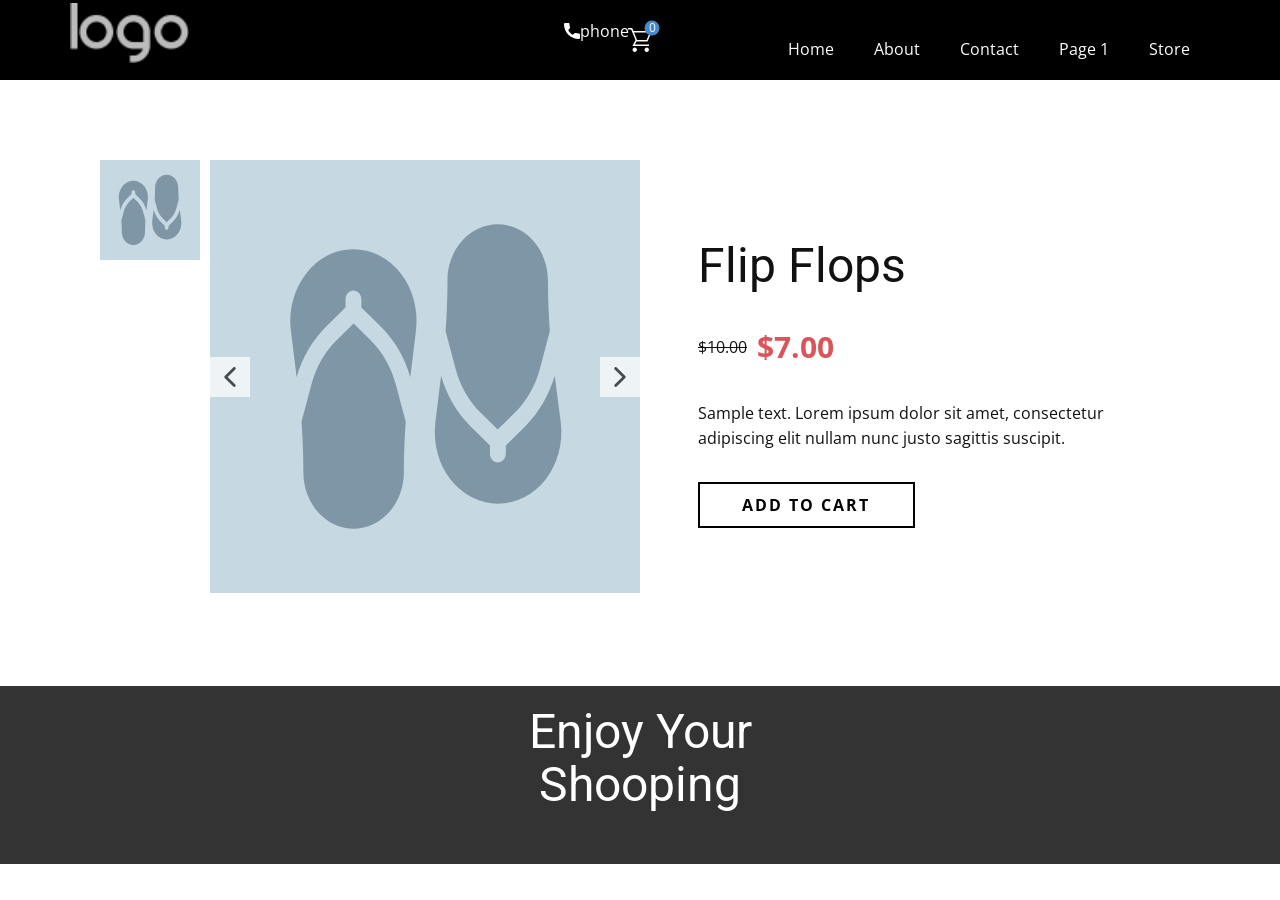
<file: products/flip-flops.html>
<!DOCTYPE html>
<html style="font-size: 16px;" lang="en"><head>
    <meta name="viewport" content="width=device-width, initial-scale=1.0">
    <meta charset="utf-8">
    <meta name="keywords" content="">
    <meta name="description" content="Sample text. Lorem ipsum dolor sit amet, consectetur adipiscing elit nullam nunc justo sagittis suscipit.">
    <title>Flip Flops</title>
    <link rel="stylesheet" href="../nicepage.css" media="screen">
<link rel="stylesheet" href="../Product-Details-Template.css" media="screen">
    <script class="u-script" type="text/javascript" src="../jquery.js" defer=""></script>
    <script class="u-script" type="text/javascript" src="../nicepage.js" defer=""></script>
    <meta name="generator" content="Nicepage 8.7.6, nicepage.com">
    
    
    
    <link id="u-page-google-font" rel="stylesheet" href="https://fonts.googleapis.com/css2?display=swap&amp;family=Roboto:ital,wght@0,100;0,200;0,300;0,400;0,500;0,600;0,700;0,800;0,900;1,100;1,200;1,300;1,400;1,500;1,600;1,700;1,800;1,900&amp;family=Open+Sans:ital,wght@0,300;0,400;0,500;0,600;0,700;0,800;1,300;1,400;1,500;1,600;1,700;1,800">
    <script type="application/ld+json">{
		"@context": "http://schema.org",
		"@type": "Organization",
		"name": "",
		"logo": "images/default-logo.png"
}</script>
    <meta name="theme-color" content="#478ac9">
    <meta property="og:title" content="Flip Flops">
    <meta property="og:type" content="product">
  <meta data-intl-tel-input-cdn-path="intlTelInput/"><meta name="twitter:title" content="Flip Flops"><meta name="twitter:description" content="Sample text. Lorem ipsum dolor sit amet, consectetur adipiscing elit nullam nunc justo sagittis suscipit."><meta property="og:description" content="Sample text. Lorem ipsum dolor sit amet, consectetur adipiscing elit nullam nunc justo sagittis suscipit."></head>
  <body data-path-to-root="../" data-include-products="true" class="u-body u-xl-mode" data-lang="en"><header class="u-black u-clearfix u-header u-header" id="header"><div class="u-clearfix u-sheet u-valign-middle-lg u-valign-middle-md u-valign-middle-sm u-valign-middle-xs u-sheet-1">
        <a href="#" class="u-image u-logo u-image-1">
          <img src="../images/default-logo.png" class="u-logo-image u-logo-image-1">
        </a>
        <nav class="u-menu u-menu-one-level u-offcanvas u-menu-1" role="navigation" aria-label="Menu navigation">
          <div class="menu-collapse" style="font-size: 1rem; letter-spacing: 0px;">
            <a class="u-button-style u-custom-left-right-menu-spacing u-custom-padding-bottom u-custom-top-bottom-menu-spacing u-hamburger-link u-nav-link u-text-active-palette-1-base u-text-hover-palette-2-base" href="#" tabindex="-1" aria-label="Open menu" aria-controls="4207">
              <svg class="u-svg-link" viewBox="0 0 24 24"><use xlink:href="#menu-hamburger"></use></svg>
              <svg class="u-svg-content" version="1.1" id="menu-hamburger" viewBox="0 0 16 16" x="0px" y="0px" xmlns:xlink="http://www.w3.org/1999/xlink" xmlns="http://www.w3.org/2000/svg"><g><rect y="1" width="16" height="2"></rect><rect y="7" width="16" height="2"></rect><rect y="13" width="16" height="2"></rect>
</g></svg>
            </a>
          </div>
          <div class="u-nav-container">
            <ul class="u-nav u-unstyled u-nav-1" role="menubar"><li class="u-nav-item" role="none"><a class="u-button-style u-nav-link u-text-active-palette-1-base u-text-hover-palette-2-base u-nav-link-2" href="../" role="menuitem">Home</a>
</li><li class="u-nav-item" role="none"><a class="u-button-style u-nav-link u-text-active-palette-1-base u-text-hover-palette-2-base u-nav-link-2" href="../About.html" role="menuitem">About</a>
</li><li class="u-nav-item" role="none"><a class="u-button-style u-nav-link u-text-active-palette-1-base u-text-hover-palette-2-base u-nav-link-2" href="../Contact.html" role="menuitem">Contact</a>
</li><li class="u-nav-item" role="none"><a class="u-button-style u-nav-link u-text-active-palette-1-base u-text-hover-palette-2-base u-nav-link-2" href="../Page-1.html" role="menuitem">Page 1</a>
</li><li class="u-nav-item" role="none"><a class="u-button-style u-nav-link u-text-active-palette-1-base u-text-hover-palette-2-base u-nav-link-2" href="../products/products.html" role="menuitem">Store</a>
</li></ul>
          </div>
          <div class="u-nav-container-collapse" id="4207" role="region" aria-label="Menu panel">
            <div class="u-black u-container-style u-inner-container-layout u-opacity u-opacity-95 u-sidenav">
              <div class="u-inner-container-layout u-sidenav-overflow">
                <div class="u-menu-close" tabindex="-1" aria-label="Close menu"></div>
                <ul class="u-align-center u-nav u-popupmenu-items u-unstyled u-nav-2"><li class="u-nav-item"><a class="u-button-style u-nav-link" href="../">Home</a>
</li><li class="u-nav-item"><a class="u-button-style u-nav-link" href="../About.html">About</a>
</li><li class="u-nav-item"><a class="u-button-style u-nav-link" href="../Contact.html">Contact</a>
</li><li class="u-nav-item"><a class="u-button-style u-nav-link" href="../Page-1.html">Page 1</a>
</li><li class="u-nav-item"><a class="u-button-style u-nav-link" href="../products/products.html">Store</a>
</li></ul>
              </div>
            </div>
            <div class="u-black u-menu-overlay u-opacity u-opacity-70"></div>
          </div>
        </nav><!--shopping_cart-->
        <a class="u-shopping-cart u-shopping-cart-1" href="#popup-3d7b"><span class="u-icon u-shopping-cart-icon"><svg class="u-svg-link" preserveAspectRatio="xMidYMin slice" viewBox="0 0 16 16" style=""><use xlink:href="#svg-7654"></use></svg><svg class="u-svg-content" viewBox="0 0 16 16" x="0px" y="0px" id="svg-7654"><path d="M14.5,3l-2.1,5H6.1L5.9,7.6L4,3H14.5 M0,0v1h2.1L5,8l-2,4h11v-1H4.6l1-2H13l3-7H3.6L2.8,0H0z M12.5,13
	c-0.8,0-1.5,0.7-1.5,1.5s0.7,1.5,1.5,1.5s1.5-0.7,1.5-1.5S13.3,13,12.5,13L12.5,13z M4.5,13C3.7,13,3,13.7,3,14.5S3.7,16,4.5,16
	S6,15.3,6,14.5S5.3,13,4.5,13L4.5,13z"></path></svg><span class="u-icon-circle u-palette-1-base u-shopping-cart-count" style="font-size: 0.75rem;"><!--shopping_cart_count-->0<!--/shopping_cart_count--></span></span>
        </a><!--/shopping_cart-->
        <a href="tel:986543786" class="u-active-none u-btn u-btn-rectangle u-button-style u-hover-none u-none u-btn-1"><span class="u-icon"><svg class="u-svg-content" viewBox="0 0 405.333 405.333" x="0px" y="0px" style="width: 1em; height: 1em;"><path d="M373.333,266.88c-25.003,0-49.493-3.904-72.704-11.563c-11.328-3.904-24.192-0.896-31.637,6.699l-46.016,34.752    c-52.8-28.181-86.592-61.952-114.389-114.368l33.813-44.928c8.512-8.512,11.563-20.971,7.915-32.64    C142.592,81.472,138.667,56.96,138.667,32c0-17.643-14.357-32-32-32H32C14.357,0,0,14.357,0,32    c0,205.845,167.488,373.333,373.333,373.333c17.643,0,32-14.357,32-32V298.88C405.333,281.237,390.976,266.88,373.333,266.88z"></path></svg></span>phone
        </a>
      </div></header>
    <section class="u-align-center u-clearfix u-section-1" id="block-2">
      <div class="u-clearfix u-sheet u-valign-middle-lg u-valign-middle-md u-valign-middle-xl u-valign-middle-xs u-sheet-1"><!--product--><!--product_options_json--><!--{"source":""}--><!--/product_options_json-->
        <div class="u-container-style u-expanded-width u-product u-product-1" data-product-variation-values="{}">
          <div class="u-container-layout u-valign-middle-xl u-container-layout-1"><!--product_gallery--><!--options_json--><!--{"maxItems":""}--><!--/options_json-->
            <div class="u-carousel u-gallery u-layout-thumbnails u-lightbox u-no-transition u-product-control u-show-text-none u-thumbnails-position-left u-gallery-1" data-interval="5000" data-u-ride="carousel" id="carousel-0c74">
              <div class="u-carousel-inner u-gallery-inner" role="listbox"><div class="u-carousel-item u-gallery-item u-active">
                  <div class="u-back-slide">
                    <img class="u-back-image u-expanded" src="../images/6f461f60.svg">
                  </div>
                  <div class="u-over-slide u-over-slide-1">
                    <h3 class="u-gallery-heading">Sample Title</h3>
                    <p class="u-gallery-text">Sample Text</p>
                  </div>
                </div></div>
              <a class="u-absolute-vcenter u-carousel-control u-carousel-control-prev u-icon-rectangle u-opacity u-opacity-70 u-spacing-10 u-text-hover-grey-80 u-white u-carousel-control-1" href="#carousel-0c74" role="button" data-u-slide="prev"><span aria-hidden="true">
                  <svg viewBox="0 0 451.847 451.847"><path d="M97.141,225.92c0-8.095,3.091-16.192,9.259-22.366L300.689,9.27c12.359-12.359,32.397-12.359,44.751,0
c12.354,12.354,12.354,32.388,0,44.748L173.525,225.92l171.903,171.909c12.354,12.354,12.354,32.391,0,44.744
c-12.354,12.365-32.386,12.365-44.745,0l-194.29-194.281C100.226,242.115,97.141,234.018,97.141,225.92z"></path></svg></span><span class="sr-only">
                  <svg viewBox="0 0 451.847 451.847"><path d="M97.141,225.92c0-8.095,3.091-16.192,9.259-22.366L300.689,9.27c12.359-12.359,32.397-12.359,44.751,0
c12.354,12.354,12.354,32.388,0,44.748L173.525,225.92l171.903,171.909c12.354,12.354,12.354,32.391,0,44.744
c-12.354,12.365-32.386,12.365-44.745,0l-194.29-194.281C100.226,242.115,97.141,234.018,97.141,225.92z"></path></svg></span>
              </a>
              <a class="u-absolute-vcenter u-carousel-control u-carousel-control-next u-icon-rectangle u-opacity u-opacity-70 u-spacing-10 u-text-hover-grey-80 u-white u-carousel-control-2" href="#carousel-0c74" role="button" data-u-slide="next"><span aria-hidden="true">
                  <svg viewBox="0 0 451.846 451.847"><path d="M345.441,248.292L151.154,442.573c-12.359,12.365-32.397,12.365-44.75,0c-12.354-12.354-12.354-32.391,0-44.744
L278.318,225.92L106.409,54.017c-12.354-12.359-12.354-32.394,0-44.748c12.354-12.359,32.391-12.359,44.75,0l194.287,194.284
c6.177,6.18,9.262,14.271,9.262,22.366C354.708,234.018,351.617,242.115,345.441,248.292z"></path></svg></span><span class="sr-only">
                  <svg viewBox="0 0 451.846 451.847"><path d="M345.441,248.292L151.154,442.573c-12.359,12.365-32.397,12.365-44.75,0c-12.354-12.354-12.354-32.391,0-44.744
L278.318,225.92L106.409,54.017c-12.354-12.359-12.354-32.394,0-44.748c12.354-12.359,32.391-12.359,44.75,0l194.287,194.284
c6.177,6.18,9.262,14.271,9.262,22.366C354.708,234.018,351.617,242.115,345.441,248.292z"></path></svg></span>
              </a>
              <ol class="u-carousel-thumbnails u-spacing-15 u-vertical-spacing u-carousel-thumbnails-1"><li class="u-carousel-thumbnail u-carousel-thumbnail-1 u-active" data-u-target="#carousel-0c74" data-u-slide-to="0">
                  <img class="u-carousel-thumbnail-image u-image" src="../images/6f461f60.svg">
                </li></ol>
            </div><!--/product_gallery--><!--product_title-->
            <h2 class="u-align-left u-product-control u-text u-text-1">Flip Flops</h2><!--/product_title--><!--product_price-->
            <div data-add-zero-cents="true" class="u-product-control u-product-price u-product-price-1">
              <div class="u-price-wrapper u-spacing-10"><!--product_old_price-->
                <div class="u-old-price" style="text-decoration: line-through !important;">$10.00</div><!--/product_old_price--><!--product_regular_price-->
                <div class="u-price u-text-palette-2-base" style="font-size: 1.875rem; font-weight: 700;">$7.00</div><!--/product_regular_price-->
              </div>
            </div><!--/product_price--><!--product_content-->
            <div class="u-align-left u-product-control u-product-desc u-text u-text-2">Sample text. Lorem ipsum dolor sit amet, consectetur adipiscing elit nullam nunc justo sagittis suscipit.</div><!--/product_content--><!--product_button--><!--options_json--><!--{"clickType":"add-to-cart","content":""}--><!--/options_json-->
            <a href="#" class="u-border-2 u-border-black u-btn u-button-style u-hover-black u-none u-product-control u-text-black u-text-hover-white u-btn-1 u-add-to-cart-link" data-product-button-click-type="add-to-cart" data-product-id="5" data-product="{&quot;id&quot;:&quot;5&quot;,&quot;name&quot;:&quot;flip-flops&quot;,&quot;title&quot;:&quot;Flip Flops&quot;,&quot;description&quot;:&quot;Sample text. Lorem ipsum dolor sit amet, consectetur adipiscing elit nullam nunc justo sagittis suscipit.&quot;,&quot;fullDescription&quot;:&quot;Sample text. Lorem ipsum dolor sit amet, consectetur adipiscing elit, sed do eiusmod tempor incididunt ut labore et dolore magna aliqua. Ut enim ad minim veniam, quis nostrud exercitation ullamco laboris nisi ut aliquip ex ea commodo consequat.&quot;,&quot;price&quot;:&quot;7&quot;,&quot;oldPrice&quot;:&quot;10&quot;,&quot;quantity&quot;:1,&quot;currency&quot;:&quot;USD&quot;,&quot;sku&quot;:&quot;&quot;,&quot;outOfStock&quot;:false,&quot;isFeatured&quot;:false,&quot;saleEnabled&quot;:false,&quot;saleStart&quot;:false,&quot;saleEnd&quot;:false,&quot;categories&quot;:[&quot;2&quot;],&quot;variations&quot;:[],&quot;variationValues&quot;:{},&quot;images&quot;:[{&quot;url&quot;:&quot;../images/6f461f60.svg&quot;}],&quot;created&quot;:1791190937412,&quot;updated&quot;:1791190937412,&quot;isDefault&quot;:true,&quot;seoTitle&quot;:&quot;Flip Flops&quot;,&quot;seoDescription&quot;:&quot;Sample text. Lorem ipsum dolor sit amet, consectetur adipiscing elit nullam nunc justo sagittis suscipit.&quot;,&quot;seoKeywords&quot;:&quot;&quot;,&quot;seoCanonical&quot;:&quot;&quot;,&quot;seoOgTitle&quot;:&quot;Flip Flops&quot;,&quot;seoOgDescription&quot;:&quot;Sample text. Lorem ipsum dolor sit amet, consectetur adipiscing elit nullam nunc justo sagittis suscipit.&quot;,&quot;seoMetaTags&quot;:&quot;&quot;,&quot;seoHeadHtml&quot;:&quot;&quot;,&quot;translations&quot;:{&quot;en&quot;:{&quot;name&quot;:&quot;flip-flops&quot;,&quot;title&quot;:&quot;Flip Flops&quot;,&quot;description&quot;:&quot;Sample text. Lorem ipsum dolor sit amet, consectetur adipiscing elit nullam nunc justo sagittis suscipit.&quot;,&quot;fullDescription&quot;:&quot;Sample text. Lorem ipsum dolor sit amet, consectetur adipiscing elit, sed do eiusmod tempor incididunt ut labore et dolore magna aliqua. Ut enim ad minim veniam, quis nostrud exercitation ullamco laboris nisi ut aliquip ex ea commodo consequat.&quot;,&quot;seoTitle&quot;:&quot;Flip Flops&quot;,&quot;seoDescription&quot;:&quot;Sample text. Lorem ipsum dolor sit amet, consectetur adipiscing elit nullam nunc justo sagittis suscipit.&quot;,&quot;seoKeywords&quot;:&quot;&quot;,&quot;seoCanonical&quot;:&quot;&quot;,&quot;seoOgTitle&quot;:&quot;Flip Flops&quot;,&quot;seoOgDescription&quot;:&quot;Sample text. Lorem ipsum dolor sit amet, consectetur adipiscing elit nullam nunc justo sagittis suscipit.&quot;,&quot;seoMetaTags&quot;:&quot;&quot;,&quot;seoHeadHtml&quot;:&quot;&quot;}},&quot;categoriesData&quot;:[{&quot;link&quot;:&quot;./products/products.html#/1///2&quot;,&quot;title&quot;:&quot;Shoes&quot;}]}"><!--product_button_content-->Add to Cart<!--/product_button_content--></a><!--/product_button-->
          </div>
        </div><!--/product-->
      </div>
    </section>
    
    
    
    <footer class="u-align-center u-clearfix u-container-align-center u-footer u-grey-80 u-footer" id="footer"><div class="u-clearfix u-sheet u-sheet-1">
        <h2 class="u-subtitle u-text u-text-1">Enjoy Your Shooping<br>
        </h2>
      </div></footer>
    <section class="u-backlink u-clearfix u-grey-80"></section>
  <section class="u-black u-clearfix u-container-style u-dialog-block u-opacity u-opacity-70 u-payment-dialog u-valign-middle u-dialog-section-4" id="popup-3d7b">
      <div class="u-align-center u-container-style u-dialog u-radius-25 u-shape-round u-white u-dialog-1">
        <div class="u-container-layout u-valign-top u-container-layout-1">
          <h5 class="u-align-left u-text u-text-1">Buy Now</h5>
          <div class="u-expanded-width u-products u-products-1" data-site-sorting-prop="created" data-site-sorting-order="desc" data-items-per-page="1">
            <div class="u-list-control"></div>
            <div class="u-repeater u-repeater-1">
              <!--product_item--><div class="u-container-style u-products-item u-repeater-item">
                <div class="u-container-layout u-similar-container u-container-layout-2">
                  <h5 class="u-align-left u-product-control u-text u-text-2">
                    <a class="u-product-title-link" href="#">Product 1 Title</a>
                  </h5>
                  <div class="u-align-left u-product-control u-product-desc u-text u-text-3">
                    <p>Sample text. Lorem ipsum dolor sit amet, consectetur adipiscing elit nullam nunc justo sagittis suscipit ultrices.</p>
                  </div>
                  <div class="u-align-left u-product-control u-product-quantity u-product-quantity-1">
                    <div class="u-hidden u-quantity-label">Quantity</div>
                    <div class="u-border-1 u-border-grey-30 u-quantity-input u-radius-50">
                      <a class="disabled minus u-button-style u-quantity-button u-text-body-color">
                        <svg xmlns="http://www.w3.org/2000/svg" viewBox="0 0 16 16"><path d="m 4 8 h 8" fill="none" stroke="currentColor" stroke-width="1" fill-rule="evenodd"></path></svg>
                      </a>
                      <input class="u-input" type="text" value="1" pattern="[0-9]+">
                      <a class="plus u-button-style u-quantity-button u-text-body-color">
                        <svg xmlns="http://www.w3.org/2000/svg" viewBox="0 0 16 16"><path d="m 4 8 h 8 M 8 4 v 8" fill="none" stroke="currentColor" stroke-width="1" fill-rule="evenodd"></path></svg>
                      </a>
                    </div>
                  </div>
                  <div data-add-zero-cents="true" class="u-align-left u-product-control u-product-price u-product-price-1">
                    <div class="u-price-wrapper u-spacing-10">
                      <div class="u-old-price" style="text-decoration: line-through !important;">$20.00</div>
                      <div class="u-price" style="font-size: 1.25rem; font-weight: 700;">$17.00</div>
                    </div>
                  </div>
                </div>
              </div><!--/product_item-->
            </div>
            <div class="u-list-control"></div>
          </div>
          <div class="u-expanded-width u-payment-services u-tab-links-align-justify u-tab-payment u-tab-vertical u-tabs u-payment-services-1" data-payment-order-approved-message="Your order has been approved. Thank you!" data-payment-order-cancelled-message="Unable to process your order. Please try again later.">
            <ul class="u-tab-list u-unstyled" role="tablist"><li class="u-tab-item" role="presentation"><a class="active u-active-grey-10 u-button-style u-payment-paypal u-tab-link u-text-body-color" id="link-tab-9cb3" href="#tab-9cb3" role="tab" aria-controls="tab-9cb3" aria-selected="true"><input type="radio" class="u-field-input u-grey-15 u-radius-15" name="payment-group" checked="checked"><span>Paypal</span><svg class="u-svg-content" xmlns="http://www.w3.org/2000/svg" x="0px" y="0px"><path fill="#009EE3" d="M11,5.9H18c3.8,0,5.2,1.9,4.9,4.7c-0.3,4.7-3.2,7.2-6.9,7.2h-1.9c-0.5,0-0.8,0.3-0.9,1.3l-0.8,4.3
  c-0.1,0.3-0.2,0.5-0.5,0.6H7.6c-0.4,0-0.5-0.3-0.4-1l2.6-16C9.9,6.3,10.2,5.9,11,5.9z"></path><path fill="#113984" d="M6.7,0h7.1c2,0,4.3,0.1,5.9,1.5c1.1,0.9,1.6,2.4,1.5,4c-0.4,5.4-3.7,8.5-8,8.5H9.6c-0.6,0-0.9,0.4-1.2,1.5
  l-0.9,5.1C7.4,21,7.3,21.3,7,21.3H2.6C2,21.3,1.9,21,2,20.1L5.2,1.3C5.3,0.4,5.7,0,6.7,0z"></path><path fill="#172C70" d="M8.6,14.8l1.3-7.9c0.1-0.7,0.5-1,1.3-1h7.1c1.2,0,2.1,0.2,2.8,0.5c-0.7,4.8-3.8,7.5-7.9,7.5H9.6
  C9.1,13.9,8.8,14.1,8.6,14.8z"></path></svg>
</a>
</li><li class="u-tab-item" role="presentation"><a class="u-active-grey-10 u-button-style u-payment-stripe u-tab-link u-text-body-color" id="link-tab-ab80" href="#tab-ab80" role="tab" aria-controls="tab-ab80" aria-selected="false"><input type="radio" class="u-field-input u-grey-15 u-radius-15" name="payment-group"><span>Stripe</span><svg class="u-svg-content" xmlns="http://www.w3.org/2000/svg" x="0px" y="0px" viewBox="0 0 24 24"><path fill="#635BFF" d="M14,9.2c-2.3-0.8-3.4-1.5-3.4-2.4c0-0.8,0.8-1.3,2-1.3c2.3,0,4.7,0.8,6.4,1.6l0.9-5.5
  c-1.3-0.5-4-1.6-7.7-1.6C9.6,0,7.5,0.7,5.8,1.9C4.1,3.2,3.4,4.9,3.4,7.2c0,4,2.6,5.7,6.8,7.2c2.7,0.9,3.6,1.6,3.6,2.5
  c0,0.9-0.9,1.6-2.4,1.6c-1.9,0-5.2-0.9-7.3-2.1L3,22c1.8,0.9,5.1,2,8.7,2c2.8,0,5.1-0.7,6.6-1.9c1.8-1.3,2.7-3.2,2.7-5.7
  C20.9,12.3,18.2,10.7,14,9.2L14,9.2z"></path></svg>
</a>
</li></ul>
            <div class="u-tab-content">
              <div class="u-container-style u-payment-paypal u-tab-active u-tab-pane" id="tab-9cb3" role="tabpanel" aria-labelledby="link-tab-9cb3">
                <div class="u-container-layout u-payment-services-inner u-container-layout-3">Loading...</div>
              </div>
              <div class="u-container-style u-payment-stripe u-tab-pane" id="tab-ab80" role="tabpanel" aria-labelledby="link-tab-ab80">
                <div class="u-container-layout u-container-layout-4">
                  <a href="#" class="u-btn u-button-style u-stripe-button u-btn-1">Pay with Stripe</a>
                </div>
              </div>
            </div>
          </div>
        </div>
        <button class="u-dialog-close-button u-icon u-text-grey-40 u-icon-1"><svg class="u-svg-link" preserveAspectRatio="xMidYMin slice" viewBox="0 0 16 16" style=""><use xmlns:xlink="http://www.w3.org/1999/xlink" xlink:href="#svg-efe9"></use></svg><svg xmlns="http://www.w3.org/2000/svg" xmlns:xlink="http://www.w3.org/1999/xlink" version="1.1" xml:space="preserve" class="u-svg-content" viewBox="0 0 16 16" x="0px" y="0px" id="svg-efe9"><rect x="7" y="0" transform="matrix(0.7071 -0.7071 0.7071 0.7071 -3.3138 8.0002)" width="2" height="16"></rect><rect x="0" y="7" transform="matrix(0.7071 -0.7071 0.7071 0.7071 -3.3138 8.0002)" width="16" height="2"></rect></svg></button>
      </div>
    </section><style>.u-dialog-section-4 .u-dialog-1 {
  width: 570px;
  min-height: 578px;
  height: auto;
  box-shadow: 0px 0px 8px 0px rgba(0,0,0,0.2);
  margin: 60px auto;
}

.u-dialog-section-4 .u-container-layout-1 {
  padding: 34px 35px;
}

.u-dialog-section-4 .u-text-1 {
  font-weight: 700;
  margin: 0 165px 0 0;
}

.u-dialog-section-4 .u-products-1 {
  margin-top: 30px;
  margin-bottom: 0;
}

.u-dialog-section-4 .u-repeater-1 {
  grid-template-columns: 100%;
  min-height: 206px;
  grid-gap: 10px;
}

.u-dialog-section-4 .u-container-layout-2 {
  padding: 0 0 30px;
}

.u-dialog-section-4 .u-text-2 {
  background-image: none;
  margin: 0;
}

.u-dialog-section-4 .u-text-3 {
  font-size: 0.875rem;
  margin: 20px 0 0;
}

.u-dialog-section-4 .u-product-quantity-1 {
  width: 125px;
  margin: 30px auto 0 0;
}

.u-dialog-section-4 .u-product-price-1 {
  margin: -34px 0 0 auto;
}

.u-dialog-section-4 .u-payment-services-1 {
  min-height: 250px;
  min-width: 50px;
  margin: 0;
}

.u-dialog-section-4 .u-container-layout-3 {
  padding: 20px 0 0;
}

.u-dialog-section-4 .u-container-layout-4 {
  padding: 20px 0 0;
}

.u-dialog-section-4 .u-btn-1 {
  width: 100%;
  margin: 0 auto;
}

.u-dialog-section-4 .u-icon-1 {
  width: 20px;
  height: 20px;
  left: auto;
  top: 36px;
  position: absolute;
  right: 35px;
  padding: 0;
}

@media (max-width: 1199px) {
  .u-dialog-section-4 .u-text-1 {
    margin-right: 165px;
  }

  .u-dialog-section-4 .u-payment-services-1 {
    margin-right: initial;
    margin-left: initial;
  }
}

@media (max-width: 991px) {
  .u-dialog-section-4 .u-container-layout-1 {
    padding: 30px;
  }

  .u-dialog-section-4 .u-container-layout-3 {
    padding-bottom: 0;
    padding-left: 0;
    padding-right: 0;
  }

  .u-dialog-section-4 .u-container-layout-4 {
    padding-bottom: 0;
    padding-left: 0;
    padding-right: 0;
  }

  .u-dialog-section-4 .u-icon-1 {
    top: 32px;
    right: 30px;
  }
}

@media (max-width: 767px) {
  .u-dialog-section-4 .u-dialog-1 {
    width: 540px;
  }
}

@media (max-width: 575px) {
  .u-dialog-section-4 .u-dialog-1 {
    width: 340px;
  }

  .u-dialog-section-4 .u-container-layout-1 {
    padding-left: 20px;
    padding-right: 20px;
  }

  .u-dialog-section-4 .u-text-1 {
    margin-right: 5px;
  }

  .u-dialog-section-4 .u-icon-1 {
    right: 20px;
  }
}</style>
</body></html>
</file>
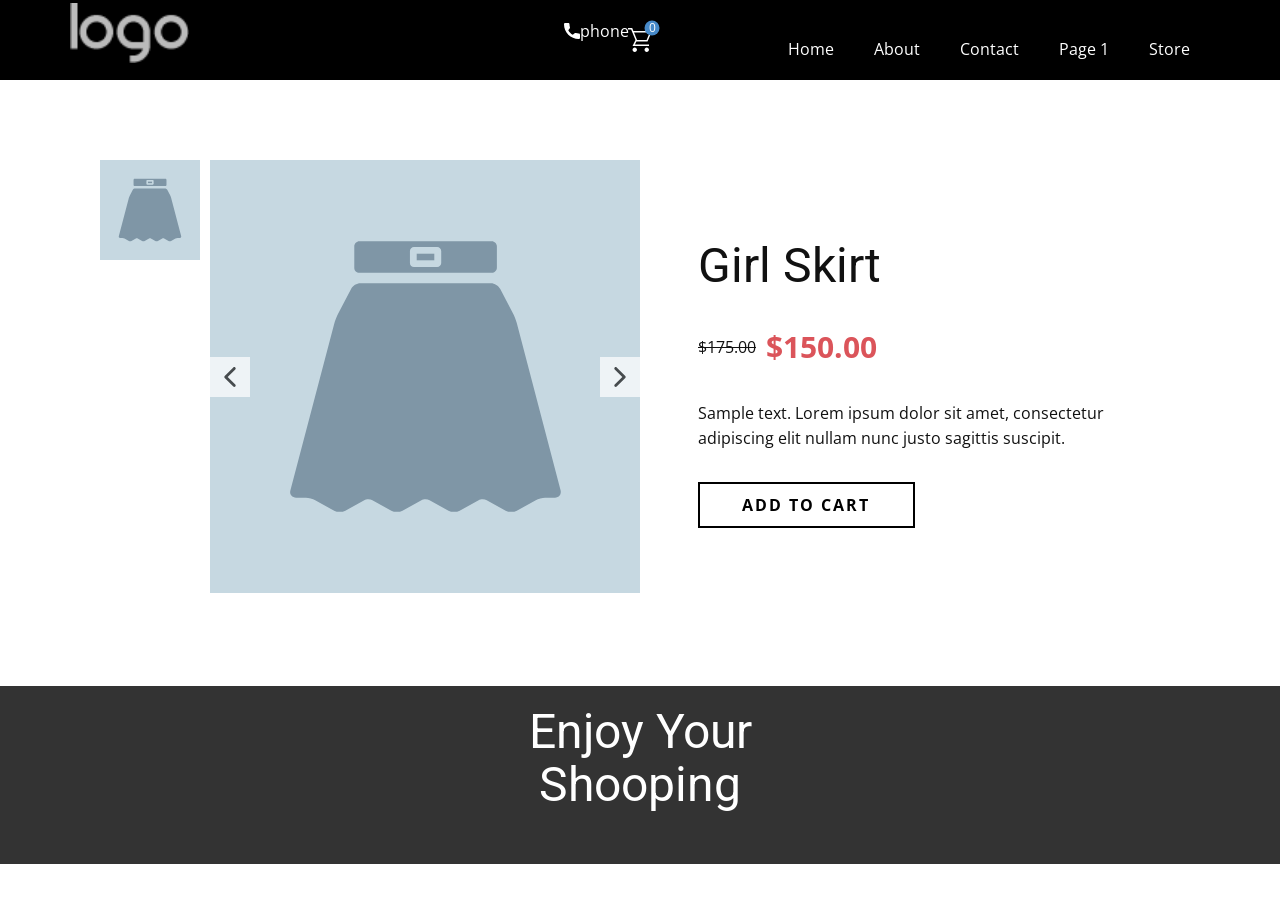
<file: products/girl-skirt.html>
<!DOCTYPE html>
<html style="font-size: 16px;" lang="en"><head>
    <meta name="viewport" content="width=device-width, initial-scale=1.0">
    <meta charset="utf-8">
    <meta name="keywords" content="">
    <meta name="description" content="Sample text. Lorem ipsum dolor sit amet, consectetur adipiscing elit nullam nunc justo sagittis suscipit.">
    <title>Girl Skirt</title>
    <link rel="stylesheet" href="../nicepage.css" media="screen">
<link rel="stylesheet" href="../Product-Details-Template.css" media="screen">
    <script class="u-script" type="text/javascript" src="../jquery.js" defer=""></script>
    <script class="u-script" type="text/javascript" src="../nicepage.js" defer=""></script>
    <meta name="generator" content="Nicepage 8.7.6, nicepage.com">
    
    
    
    <link id="u-page-google-font" rel="stylesheet" href="https://fonts.googleapis.com/css2?display=swap&amp;family=Roboto:ital,wght@0,100;0,200;0,300;0,400;0,500;0,600;0,700;0,800;0,900;1,100;1,200;1,300;1,400;1,500;1,600;1,700;1,800;1,900&amp;family=Open+Sans:ital,wght@0,300;0,400;0,500;0,600;0,700;0,800;1,300;1,400;1,500;1,600;1,700;1,800">
    <script type="application/ld+json">{
		"@context": "http://schema.org",
		"@type": "Organization",
		"name": "",
		"logo": "images/default-logo.png"
}</script>
    <meta name="theme-color" content="#478ac9">
    <meta property="og:title" content="Girl Skirt">
    <meta property="og:type" content="product">
  <meta data-intl-tel-input-cdn-path="intlTelInput/"><meta name="twitter:title" content="Girl Skirt"><meta name="twitter:description" content="Sample text. Lorem ipsum dolor sit amet, consectetur adipiscing elit nullam nunc justo sagittis suscipit."><meta property="og:description" content="Sample text. Lorem ipsum dolor sit amet, consectetur adipiscing elit nullam nunc justo sagittis suscipit."></head>
  <body data-path-to-root="../" data-include-products="true" class="u-body u-xl-mode" data-lang="en"><header class="u-black u-clearfix u-header u-header" id="header"><div class="u-clearfix u-sheet u-valign-middle-lg u-valign-middle-md u-valign-middle-sm u-valign-middle-xs u-sheet-1">
        <a href="#" class="u-image u-logo u-image-1">
          <img src="../images/default-logo.png" class="u-logo-image u-logo-image-1">
        </a>
        <nav class="u-menu u-menu-one-level u-offcanvas u-menu-1" role="navigation" aria-label="Menu navigation">
          <div class="menu-collapse" style="font-size: 1rem; letter-spacing: 0px;">
            <a class="u-button-style u-custom-left-right-menu-spacing u-custom-padding-bottom u-custom-top-bottom-menu-spacing u-hamburger-link u-nav-link u-text-active-palette-1-base u-text-hover-palette-2-base" href="#" tabindex="-1" aria-label="Open menu" aria-controls="4207">
              <svg class="u-svg-link" viewBox="0 0 24 24"><use xlink:href="#menu-hamburger"></use></svg>
              <svg class="u-svg-content" version="1.1" id="menu-hamburger" viewBox="0 0 16 16" x="0px" y="0px" xmlns:xlink="http://www.w3.org/1999/xlink" xmlns="http://www.w3.org/2000/svg"><g><rect y="1" width="16" height="2"></rect><rect y="7" width="16" height="2"></rect><rect y="13" width="16" height="2"></rect>
</g></svg>
            </a>
          </div>
          <div class="u-nav-container">
            <ul class="u-nav u-unstyled u-nav-1" role="menubar"><li class="u-nav-item" role="none"><a class="u-button-style u-nav-link u-text-active-palette-1-base u-text-hover-palette-2-base u-nav-link-2" href="../" role="menuitem">Home</a>
</li><li class="u-nav-item" role="none"><a class="u-button-style u-nav-link u-text-active-palette-1-base u-text-hover-palette-2-base u-nav-link-2" href="../About.html" role="menuitem">About</a>
</li><li class="u-nav-item" role="none"><a class="u-button-style u-nav-link u-text-active-palette-1-base u-text-hover-palette-2-base u-nav-link-2" href="../Contact.html" role="menuitem">Contact</a>
</li><li class="u-nav-item" role="none"><a class="u-button-style u-nav-link u-text-active-palette-1-base u-text-hover-palette-2-base u-nav-link-2" href="../Page-1.html" role="menuitem">Page 1</a>
</li><li class="u-nav-item" role="none"><a class="u-button-style u-nav-link u-text-active-palette-1-base u-text-hover-palette-2-base u-nav-link-2" href="../products/products.html" role="menuitem">Store</a>
</li></ul>
          </div>
          <div class="u-nav-container-collapse" id="4207" role="region" aria-label="Menu panel">
            <div class="u-black u-container-style u-inner-container-layout u-opacity u-opacity-95 u-sidenav">
              <div class="u-inner-container-layout u-sidenav-overflow">
                <div class="u-menu-close" tabindex="-1" aria-label="Close menu"></div>
                <ul class="u-align-center u-nav u-popupmenu-items u-unstyled u-nav-2"><li class="u-nav-item"><a class="u-button-style u-nav-link" href="../">Home</a>
</li><li class="u-nav-item"><a class="u-button-style u-nav-link" href="../About.html">About</a>
</li><li class="u-nav-item"><a class="u-button-style u-nav-link" href="../Contact.html">Contact</a>
</li><li class="u-nav-item"><a class="u-button-style u-nav-link" href="../Page-1.html">Page 1</a>
</li><li class="u-nav-item"><a class="u-button-style u-nav-link" href="../products/products.html">Store</a>
</li></ul>
              </div>
            </div>
            <div class="u-black u-menu-overlay u-opacity u-opacity-70"></div>
          </div>
        </nav><!--shopping_cart-->
        <a class="u-shopping-cart u-shopping-cart-1" href="#popup-3d7b"><span class="u-icon u-shopping-cart-icon"><svg class="u-svg-link" preserveAspectRatio="xMidYMin slice" viewBox="0 0 16 16" style=""><use xlink:href="#svg-7654"></use></svg><svg class="u-svg-content" viewBox="0 0 16 16" x="0px" y="0px" id="svg-7654"><path d="M14.5,3l-2.1,5H6.1L5.9,7.6L4,3H14.5 M0,0v1h2.1L5,8l-2,4h11v-1H4.6l1-2H13l3-7H3.6L2.8,0H0z M12.5,13
	c-0.8,0-1.5,0.7-1.5,1.5s0.7,1.5,1.5,1.5s1.5-0.7,1.5-1.5S13.3,13,12.5,13L12.5,13z M4.5,13C3.7,13,3,13.7,3,14.5S3.7,16,4.5,16
	S6,15.3,6,14.5S5.3,13,4.5,13L4.5,13z"></path></svg><span class="u-icon-circle u-palette-1-base u-shopping-cart-count" style="font-size: 0.75rem;"><!--shopping_cart_count-->0<!--/shopping_cart_count--></span></span>
        </a><!--/shopping_cart-->
        <a href="tel:986543786" class="u-active-none u-btn u-btn-rectangle u-button-style u-hover-none u-none u-btn-1"><span class="u-icon"><svg class="u-svg-content" viewBox="0 0 405.333 405.333" x="0px" y="0px" style="width: 1em; height: 1em;"><path d="M373.333,266.88c-25.003,0-49.493-3.904-72.704-11.563c-11.328-3.904-24.192-0.896-31.637,6.699l-46.016,34.752    c-52.8-28.181-86.592-61.952-114.389-114.368l33.813-44.928c8.512-8.512,11.563-20.971,7.915-32.64    C142.592,81.472,138.667,56.96,138.667,32c0-17.643-14.357-32-32-32H32C14.357,0,0,14.357,0,32    c0,205.845,167.488,373.333,373.333,373.333c17.643,0,32-14.357,32-32V298.88C405.333,281.237,390.976,266.88,373.333,266.88z"></path></svg></span>phone
        </a>
      </div></header>
    <section class="u-align-center u-clearfix u-section-1" id="block-2">
      <div class="u-clearfix u-sheet u-valign-middle-lg u-valign-middle-md u-valign-middle-xl u-valign-middle-xs u-sheet-1"><!--product--><!--product_options_json--><!--{"source":""}--><!--/product_options_json-->
        <div class="u-container-style u-expanded-width u-product u-product-1" data-product-variation-values="{}">
          <div class="u-container-layout u-valign-middle-xl u-container-layout-1"><!--product_gallery--><!--options_json--><!--{"maxItems":""}--><!--/options_json-->
            <div class="u-carousel u-gallery u-layout-thumbnails u-lightbox u-no-transition u-product-control u-show-text-none u-thumbnails-position-left u-gallery-1" data-interval="5000" data-u-ride="carousel" id="carousel-0c74">
              <div class="u-carousel-inner u-gallery-inner" role="listbox"><div class="u-carousel-item u-gallery-item u-active">
                  <div class="u-back-slide">
                    <img class="u-back-image u-expanded" src="../images/caac4e54.svg">
                  </div>
                  <div class="u-over-slide u-over-slide-1">
                    <h3 class="u-gallery-heading">Sample Title</h3>
                    <p class="u-gallery-text">Sample Text</p>
                  </div>
                </div></div>
              <a class="u-absolute-vcenter u-carousel-control u-carousel-control-prev u-icon-rectangle u-opacity u-opacity-70 u-spacing-10 u-text-hover-grey-80 u-white u-carousel-control-1" href="#carousel-0c74" role="button" data-u-slide="prev"><span aria-hidden="true">
                  <svg viewBox="0 0 451.847 451.847"><path d="M97.141,225.92c0-8.095,3.091-16.192,9.259-22.366L300.689,9.27c12.359-12.359,32.397-12.359,44.751,0
c12.354,12.354,12.354,32.388,0,44.748L173.525,225.92l171.903,171.909c12.354,12.354,12.354,32.391,0,44.744
c-12.354,12.365-32.386,12.365-44.745,0l-194.29-194.281C100.226,242.115,97.141,234.018,97.141,225.92z"></path></svg></span><span class="sr-only">
                  <svg viewBox="0 0 451.847 451.847"><path d="M97.141,225.92c0-8.095,3.091-16.192,9.259-22.366L300.689,9.27c12.359-12.359,32.397-12.359,44.751,0
c12.354,12.354,12.354,32.388,0,44.748L173.525,225.92l171.903,171.909c12.354,12.354,12.354,32.391,0,44.744
c-12.354,12.365-32.386,12.365-44.745,0l-194.29-194.281C100.226,242.115,97.141,234.018,97.141,225.92z"></path></svg></span>
              </a>
              <a class="u-absolute-vcenter u-carousel-control u-carousel-control-next u-icon-rectangle u-opacity u-opacity-70 u-spacing-10 u-text-hover-grey-80 u-white u-carousel-control-2" href="#carousel-0c74" role="button" data-u-slide="next"><span aria-hidden="true">
                  <svg viewBox="0 0 451.846 451.847"><path d="M345.441,248.292L151.154,442.573c-12.359,12.365-32.397,12.365-44.75,0c-12.354-12.354-12.354-32.391,0-44.744
L278.318,225.92L106.409,54.017c-12.354-12.359-12.354-32.394,0-44.748c12.354-12.359,32.391-12.359,44.75,0l194.287,194.284
c6.177,6.18,9.262,14.271,9.262,22.366C354.708,234.018,351.617,242.115,345.441,248.292z"></path></svg></span><span class="sr-only">
                  <svg viewBox="0 0 451.846 451.847"><path d="M345.441,248.292L151.154,442.573c-12.359,12.365-32.397,12.365-44.75,0c-12.354-12.354-12.354-32.391,0-44.744
L278.318,225.92L106.409,54.017c-12.354-12.359-12.354-32.394,0-44.748c12.354-12.359,32.391-12.359,44.75,0l194.287,194.284
c6.177,6.18,9.262,14.271,9.262,22.366C354.708,234.018,351.617,242.115,345.441,248.292z"></path></svg></span>
              </a>
              <ol class="u-carousel-thumbnails u-spacing-15 u-vertical-spacing u-carousel-thumbnails-1"><li class="u-carousel-thumbnail u-carousel-thumbnail-1 u-active" data-u-target="#carousel-0c74" data-u-slide-to="0">
                  <img class="u-carousel-thumbnail-image u-image" src="../images/caac4e54.svg">
                </li></ol>
            </div><!--/product_gallery--><!--product_title-->
            <h2 class="u-align-left u-product-control u-text u-text-1">Girl Skirt</h2><!--/product_title--><!--product_price-->
            <div data-add-zero-cents="true" class="u-product-control u-product-price u-product-price-1">
              <div class="u-price-wrapper u-spacing-10"><!--product_old_price-->
                <div class="u-old-price" style="text-decoration: line-through !important;">$175.00</div><!--/product_old_price--><!--product_regular_price-->
                <div class="u-price u-text-palette-2-base" style="font-size: 1.875rem; font-weight: 700;">$150.00</div><!--/product_regular_price-->
              </div>
            </div><!--/product_price--><!--product_content-->
            <div class="u-align-left u-product-control u-product-desc u-text u-text-2">Sample text. Lorem ipsum dolor sit amet, consectetur adipiscing elit nullam nunc justo sagittis suscipit.</div><!--/product_content--><!--product_button--><!--options_json--><!--{"clickType":"add-to-cart","content":""}--><!--/options_json-->
            <a href="#" class="u-border-2 u-border-black u-btn u-button-style u-hover-black u-none u-product-control u-text-black u-text-hover-white u-btn-1 u-add-to-cart-link" data-product-button-click-type="add-to-cart" data-product-id="6" data-product="{&quot;id&quot;:&quot;6&quot;,&quot;name&quot;:&quot;girl-skirt&quot;,&quot;title&quot;:&quot;Girl Skirt&quot;,&quot;description&quot;:&quot;Sample text. Lorem ipsum dolor sit amet, consectetur adipiscing elit nullam nunc justo sagittis suscipit.&quot;,&quot;fullDescription&quot;:&quot;Sample text. Lorem ipsum dolor sit amet, consectetur adipiscing elit, sed do eiusmod tempor incididunt ut labore et dolore magna aliqua. Ut enim ad minim veniam, quis nostrud exercitation ullamco laboris nisi ut aliquip ex ea commodo consequat.&quot;,&quot;price&quot;:&quot;150&quot;,&quot;oldPrice&quot;:&quot;175&quot;,&quot;quantity&quot;:1,&quot;currency&quot;:&quot;USD&quot;,&quot;sku&quot;:&quot;&quot;,&quot;outOfStock&quot;:false,&quot;isFeatured&quot;:false,&quot;saleEnabled&quot;:false,&quot;saleStart&quot;:&quot;&quot;,&quot;saleEnd&quot;:&quot;&quot;,&quot;categories&quot;:[&quot;1&quot;],&quot;variations&quot;:[],&quot;variationValues&quot;:{},&quot;images&quot;:[{&quot;url&quot;:&quot;../images/caac4e54.svg&quot;}],&quot;created&quot;:1791190937413,&quot;updated&quot;:1791266064644,&quot;isDefault&quot;:true,&quot;seoTitle&quot;:&quot;&quot;,&quot;seoDescription&quot;:&quot;&quot;,&quot;seoKeywords&quot;:&quot;&quot;,&quot;seoCanonical&quot;:&quot;&quot;,&quot;seoOgTitle&quot;:&quot;&quot;,&quot;seoOgDescription&quot;:&quot;&quot;,&quot;seoMetaTags&quot;:&quot;&quot;,&quot;seoHeadHtml&quot;:&quot;&quot;,&quot;translations&quot;:{&quot;en&quot;:{&quot;name&quot;:&quot;girl-skirt&quot;,&quot;title&quot;:&quot;Girl Skirt&quot;,&quot;description&quot;:&quot;Sample text. Lorem ipsum dolor sit amet, consectetur adipiscing elit nullam nunc justo sagittis suscipit.&quot;,&quot;fullDescription&quot;:&quot;Sample text. Lorem ipsum dolor sit amet, consectetur adipiscing elit, sed do eiusmod tempor incididunt ut labore et dolore magna aliqua. Ut enim ad minim veniam, quis nostrud exercitation ullamco laboris nisi ut aliquip ex ea commodo consequat.&quot;,&quot;seoTitle&quot;:&quot;&quot;,&quot;seoDescription&quot;:&quot;&quot;,&quot;seoKeywords&quot;:&quot;&quot;,&quot;seoCanonical&quot;:&quot;&quot;,&quot;seoOgTitle&quot;:&quot;&quot;,&quot;seoOgDescription&quot;:&quot;&quot;,&quot;seoMetaTags&quot;:&quot;&quot;,&quot;seoHeadHtml&quot;:&quot;&quot;}},&quot;categoriesData&quot;:[{&quot;link&quot;:&quot;./products/products.html#/1///1&quot;,&quot;title&quot;:&quot;Clothes&quot;}]}"><!--product_button_content-->Add to Cart<!--/product_button_content--></a><!--/product_button-->
          </div>
        </div><!--/product-->
      </div>
    </section>
    
    
    
    <footer class="u-align-center u-clearfix u-container-align-center u-footer u-grey-80 u-footer" id="footer"><div class="u-clearfix u-sheet u-sheet-1">
        <h2 class="u-subtitle u-text u-text-1">Enjoy Your Shooping<br>
        </h2>
      </div></footer>
    <section class="u-backlink u-clearfix u-grey-80"></section>
  <section class="u-black u-clearfix u-container-style u-dialog-block u-opacity u-opacity-70 u-payment-dialog u-valign-middle u-dialog-section-4" id="popup-3d7b">
      <div class="u-align-center u-container-style u-dialog u-radius-25 u-shape-round u-white u-dialog-1">
        <div class="u-container-layout u-valign-top u-container-layout-1">
          <h5 class="u-align-left u-text u-text-1">Buy Now</h5>
          <div class="u-expanded-width u-products u-products-1" data-site-sorting-prop="created" data-site-sorting-order="desc" data-items-per-page="1">
            <div class="u-list-control"></div>
            <div class="u-repeater u-repeater-1">
              <!--product_item--><div class="u-container-style u-products-item u-repeater-item">
                <div class="u-container-layout u-similar-container u-container-layout-2">
                  <h5 class="u-align-left u-product-control u-text u-text-2">
                    <a class="u-product-title-link" href="#">Product 1 Title</a>
                  </h5>
                  <div class="u-align-left u-product-control u-product-desc u-text u-text-3">
                    <p>Sample text. Lorem ipsum dolor sit amet, consectetur adipiscing elit nullam nunc justo sagittis suscipit ultrices.</p>
                  </div>
                  <div class="u-align-left u-product-control u-product-quantity u-product-quantity-1">
                    <div class="u-hidden u-quantity-label">Quantity</div>
                    <div class="u-border-1 u-border-grey-30 u-quantity-input u-radius-50">
                      <a class="disabled minus u-button-style u-quantity-button u-text-body-color">
                        <svg xmlns="http://www.w3.org/2000/svg" viewBox="0 0 16 16"><path d="m 4 8 h 8" fill="none" stroke="currentColor" stroke-width="1" fill-rule="evenodd"></path></svg>
                      </a>
                      <input class="u-input" type="text" value="1" pattern="[0-9]+">
                      <a class="plus u-button-style u-quantity-button u-text-body-color">
                        <svg xmlns="http://www.w3.org/2000/svg" viewBox="0 0 16 16"><path d="m 4 8 h 8 M 8 4 v 8" fill="none" stroke="currentColor" stroke-width="1" fill-rule="evenodd"></path></svg>
                      </a>
                    </div>
                  </div>
                  <div data-add-zero-cents="true" class="u-align-left u-product-control u-product-price u-product-price-1">
                    <div class="u-price-wrapper u-spacing-10">
                      <div class="u-old-price" style="text-decoration: line-through !important;">$20.00</div>
                      <div class="u-price" style="font-size: 1.25rem; font-weight: 700;">$17.00</div>
                    </div>
                  </div>
                </div>
              </div><!--/product_item-->
            </div>
            <div class="u-list-control"></div>
          </div>
          <div class="u-expanded-width u-payment-services u-tab-links-align-justify u-tab-payment u-tab-vertical u-tabs u-payment-services-1" data-payment-order-approved-message="Your order has been approved. Thank you!" data-payment-order-cancelled-message="Unable to process your order. Please try again later.">
            <ul class="u-tab-list u-unstyled" role="tablist"><li class="u-tab-item" role="presentation"><a class="active u-active-grey-10 u-button-style u-payment-paypal u-tab-link u-text-body-color" id="link-tab-9cb3" href="#tab-9cb3" role="tab" aria-controls="tab-9cb3" aria-selected="true"><input type="radio" class="u-field-input u-grey-15 u-radius-15" name="payment-group" checked="checked"><span>Paypal</span><svg class="u-svg-content" xmlns="http://www.w3.org/2000/svg" x="0px" y="0px"><path fill="#009EE3" d="M11,5.9H18c3.8,0,5.2,1.9,4.9,4.7c-0.3,4.7-3.2,7.2-6.9,7.2h-1.9c-0.5,0-0.8,0.3-0.9,1.3l-0.8,4.3
  c-0.1,0.3-0.2,0.5-0.5,0.6H7.6c-0.4,0-0.5-0.3-0.4-1l2.6-16C9.9,6.3,10.2,5.9,11,5.9z"></path><path fill="#113984" d="M6.7,0h7.1c2,0,4.3,0.1,5.9,1.5c1.1,0.9,1.6,2.4,1.5,4c-0.4,5.4-3.7,8.5-8,8.5H9.6c-0.6,0-0.9,0.4-1.2,1.5
  l-0.9,5.1C7.4,21,7.3,21.3,7,21.3H2.6C2,21.3,1.9,21,2,20.1L5.2,1.3C5.3,0.4,5.7,0,6.7,0z"></path><path fill="#172C70" d="M8.6,14.8l1.3-7.9c0.1-0.7,0.5-1,1.3-1h7.1c1.2,0,2.1,0.2,2.8,0.5c-0.7,4.8-3.8,7.5-7.9,7.5H9.6
  C9.1,13.9,8.8,14.1,8.6,14.8z"></path></svg>
</a>
</li><li class="u-tab-item" role="presentation"><a class="u-active-grey-10 u-button-style u-payment-stripe u-tab-link u-text-body-color" id="link-tab-ab80" href="#tab-ab80" role="tab" aria-controls="tab-ab80" aria-selected="false"><input type="radio" class="u-field-input u-grey-15 u-radius-15" name="payment-group"><span>Stripe</span><svg class="u-svg-content" xmlns="http://www.w3.org/2000/svg" x="0px" y="0px" viewBox="0 0 24 24"><path fill="#635BFF" d="M14,9.2c-2.3-0.8-3.4-1.5-3.4-2.4c0-0.8,0.8-1.3,2-1.3c2.3,0,4.7,0.8,6.4,1.6l0.9-5.5
  c-1.3-0.5-4-1.6-7.7-1.6C9.6,0,7.5,0.7,5.8,1.9C4.1,3.2,3.4,4.9,3.4,7.2c0,4,2.6,5.7,6.8,7.2c2.7,0.9,3.6,1.6,3.6,2.5
  c0,0.9-0.9,1.6-2.4,1.6c-1.9,0-5.2-0.9-7.3-2.1L3,22c1.8,0.9,5.1,2,8.7,2c2.8,0,5.1-0.7,6.6-1.9c1.8-1.3,2.7-3.2,2.7-5.7
  C20.9,12.3,18.2,10.7,14,9.2L14,9.2z"></path></svg>
</a>
</li></ul>
            <div class="u-tab-content">
              <div class="u-container-style u-payment-paypal u-tab-active u-tab-pane" id="tab-9cb3" role="tabpanel" aria-labelledby="link-tab-9cb3">
                <div class="u-container-layout u-payment-services-inner u-container-layout-3">Loading...</div>
              </div>
              <div class="u-container-style u-payment-stripe u-tab-pane" id="tab-ab80" role="tabpanel" aria-labelledby="link-tab-ab80">
                <div class="u-container-layout u-container-layout-4">
                  <a href="#" class="u-btn u-button-style u-stripe-button u-btn-1">Pay with Stripe</a>
                </div>
              </div>
            </div>
          </div>
        </div>
        <button class="u-dialog-close-button u-icon u-text-grey-40 u-icon-1"><svg class="u-svg-link" preserveAspectRatio="xMidYMin slice" viewBox="0 0 16 16" style=""><use xmlns:xlink="http://www.w3.org/1999/xlink" xlink:href="#svg-efe9"></use></svg><svg xmlns="http://www.w3.org/2000/svg" xmlns:xlink="http://www.w3.org/1999/xlink" version="1.1" xml:space="preserve" class="u-svg-content" viewBox="0 0 16 16" x="0px" y="0px" id="svg-efe9"><rect x="7" y="0" transform="matrix(0.7071 -0.7071 0.7071 0.7071 -3.3138 8.0002)" width="2" height="16"></rect><rect x="0" y="7" transform="matrix(0.7071 -0.7071 0.7071 0.7071 -3.3138 8.0002)" width="16" height="2"></rect></svg></button>
      </div>
    </section><style>.u-dialog-section-4 .u-dialog-1 {
  width: 570px;
  min-height: 578px;
  height: auto;
  box-shadow: 0px 0px 8px 0px rgba(0,0,0,0.2);
  margin: 60px auto;
}

.u-dialog-section-4 .u-container-layout-1 {
  padding: 34px 35px;
}

.u-dialog-section-4 .u-text-1 {
  font-weight: 700;
  margin: 0 165px 0 0;
}

.u-dialog-section-4 .u-products-1 {
  margin-top: 30px;
  margin-bottom: 0;
}

.u-dialog-section-4 .u-repeater-1 {
  grid-template-columns: 100%;
  min-height: 206px;
  grid-gap: 10px;
}

.u-dialog-section-4 .u-container-layout-2 {
  padding: 0 0 30px;
}

.u-dialog-section-4 .u-text-2 {
  background-image: none;
  margin: 0;
}

.u-dialog-section-4 .u-text-3 {
  font-size: 0.875rem;
  margin: 20px 0 0;
}

.u-dialog-section-4 .u-product-quantity-1 {
  width: 125px;
  margin: 30px auto 0 0;
}

.u-dialog-section-4 .u-product-price-1 {
  margin: -34px 0 0 auto;
}

.u-dialog-section-4 .u-payment-services-1 {
  min-height: 250px;
  min-width: 50px;
  margin: 0;
}

.u-dialog-section-4 .u-container-layout-3 {
  padding: 20px 0 0;
}

.u-dialog-section-4 .u-container-layout-4 {
  padding: 20px 0 0;
}

.u-dialog-section-4 .u-btn-1 {
  width: 100%;
  margin: 0 auto;
}

.u-dialog-section-4 .u-icon-1 {
  width: 20px;
  height: 20px;
  left: auto;
  top: 36px;
  position: absolute;
  right: 35px;
  padding: 0;
}

@media (max-width: 1199px) {
  .u-dialog-section-4 .u-text-1 {
    margin-right: 165px;
  }

  .u-dialog-section-4 .u-payment-services-1 {
    margin-right: initial;
    margin-left: initial;
  }
}

@media (max-width: 991px) {
  .u-dialog-section-4 .u-container-layout-1 {
    padding: 30px;
  }

  .u-dialog-section-4 .u-container-layout-3 {
    padding-bottom: 0;
    padding-left: 0;
    padding-right: 0;
  }

  .u-dialog-section-4 .u-container-layout-4 {
    padding-bottom: 0;
    padding-left: 0;
    padding-right: 0;
  }

  .u-dialog-section-4 .u-icon-1 {
    top: 32px;
    right: 30px;
  }
}

@media (max-width: 767px) {
  .u-dialog-section-4 .u-dialog-1 {
    width: 540px;
  }
}

@media (max-width: 575px) {
  .u-dialog-section-4 .u-dialog-1 {
    width: 340px;
  }

  .u-dialog-section-4 .u-container-layout-1 {
    padding-left: 20px;
    padding-right: 20px;
  }

  .u-dialog-section-4 .u-text-1 {
    margin-right: 5px;
  }

  .u-dialog-section-4 .u-icon-1 {
    right: 20px;
  }
}</style>
</body></html>
</file>
